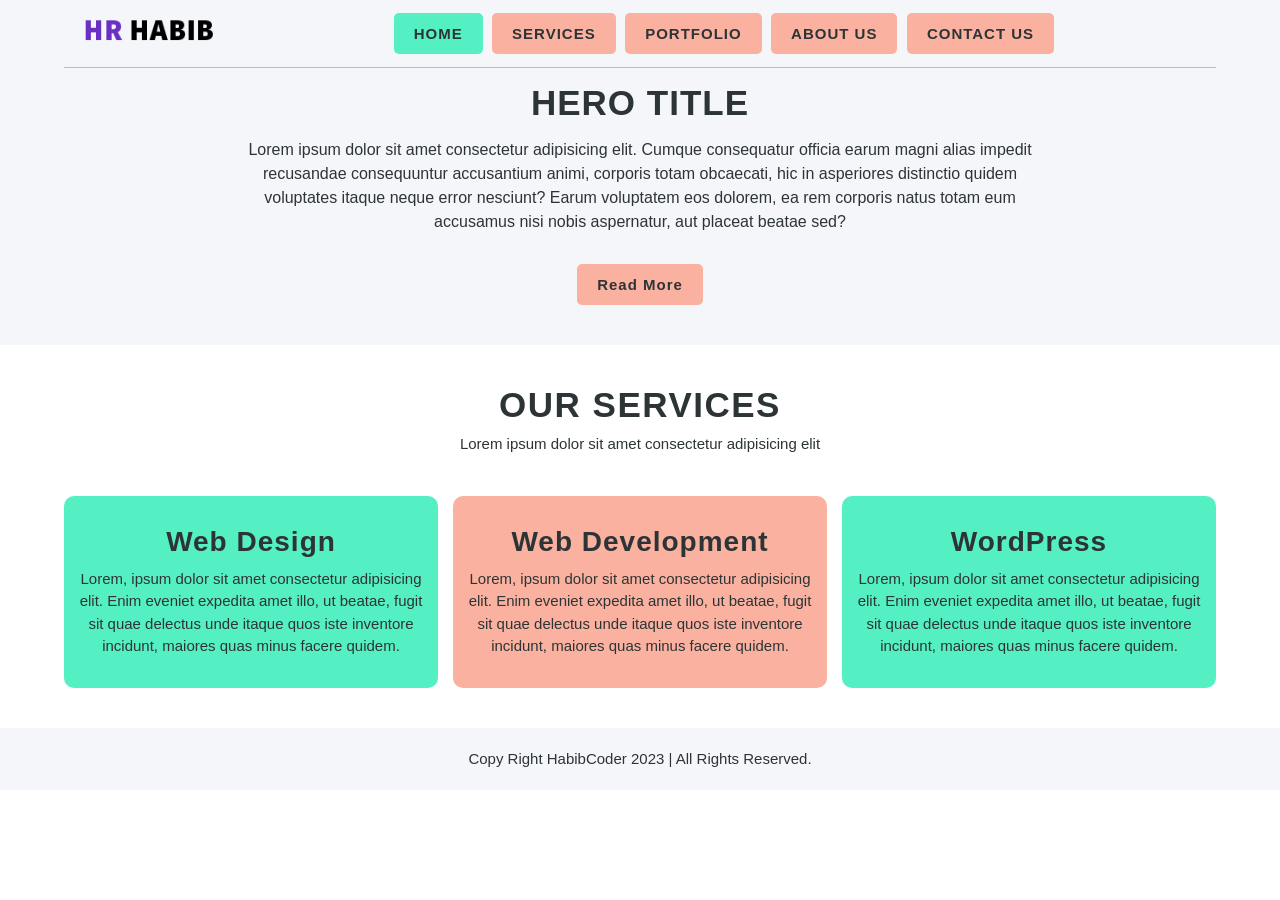
<file: index.html>
<!DOCTYPE html>
<html lang="en">
<head>
    <meta charset="UTF-8">
    <meta http-equiv="X-UA-Compatible" content="IE=edge">
    <meta name="viewport" content="width=device-width, initial-scale=1.0">
    <title>Sass Practice</title>
    <link rel="shortcut icon" href="assets/img/logo.png" type="image/x-icon">
    <link rel="stylesheet" href="assets/css/custom.min.css">
    <link rel="stylesheet" href="style.css">
</head>
<body>
    <!-- Header Area -->
    <header class="header-area">
        <div class="container">
            <!-- Menu Area -->
            <div class="menu-logo-area">
                <div class="logo-area">
                    <a href="index.html">
                        <img src="assets/img/logo.png" alt="logo image">
                    </a>
                </div>
                <div class="menu-area">
                    <nav>
                        <ul>
                            <li><a class="active" href="index.html">home</a></li>
                            <li><a href="#">Services</a></li>
                            <li><a href="#">Portfolio</a></li>
                            <li><a href="#">about us</a></li>
                            <li><a href="#">contact us</a></li>
                        </ul>
                    </nav>
                </div>
            </div>
            <!-- Hero Area -->
            <div class="hero-area">
                <div class="hero-title">
                    <h2>hero title</h2>
                </div>
                <div class="hero-description">
                    <p>Lorem ipsum dolor sit amet consectetur adipisicing elit. Cumque consequatur officia earum magni alias impedit recusandae consequuntur accusantium animi, corporis totam obcaecati, hic in asperiores distinctio quidem voluptates itaque neque error nesciunt? Earum voluptatem eos dolorem, ea rem corporis natus totam eum accusamus nisi nobis aspernatur, aut placeat beatae sed?</p>
                </div>
                <div class="hero-btn">
                    <a href="#">read more</a>
                </div>
            </div>
        </div>
    </header>
    <!-- Services Area -->
    <section class="service-area">
        <div class="container">
            <div class="service-title">
                <h2>our services</h2>
            </div>
            <div class="service-shortdescription">
                <p>Lorem ipsum dolor sit amet consectetur adipisicing elit</p>
            </div>
            <div class="service-details">
                <div class="single-service">
                    <h3 class="title">Web Design</h3>
                    <p class="service-description">
                        Lorem, ipsum dolor sit amet consectetur adipisicing elit. Enim eveniet expedita amet illo, ut beatae, fugit sit quae delectus unde itaque quos iste inventore incidunt, maiores quas minus facere quidem.
                    </p>
                </div>
                <div class="single-service">
                    <h3 class="title">Web Development</h3>
                    <p class="service-description">
                        Lorem, ipsum dolor sit amet consectetur adipisicing elit. Enim eveniet expedita amet illo, ut beatae, fugit sit quae delectus unde itaque quos iste inventore incidunt, maiores quas minus facere quidem.
                    </p>
                </div>
                <div class="single-service">
                    <h3 class="title">WordPress</h3>
                    <p class="service-description">
                        Lorem, ipsum dolor sit amet consectetur adipisicing elit. Enim eveniet expedita amet illo, ut beatae, fugit sit quae delectus unde itaque quos iste inventore incidunt, maiores quas minus facere quidem.
                    </p>
                </div>
            </div>
        </div>
    </section>
    <!-- Footer Area -->
    <footer class="footer-area">
        <div class="container">
            <p class="copy-right">
                copy right HabibCoder 2023 | all rights reserved.
            </p>
        </div>
    </footer>
</body>
</html>
</file>
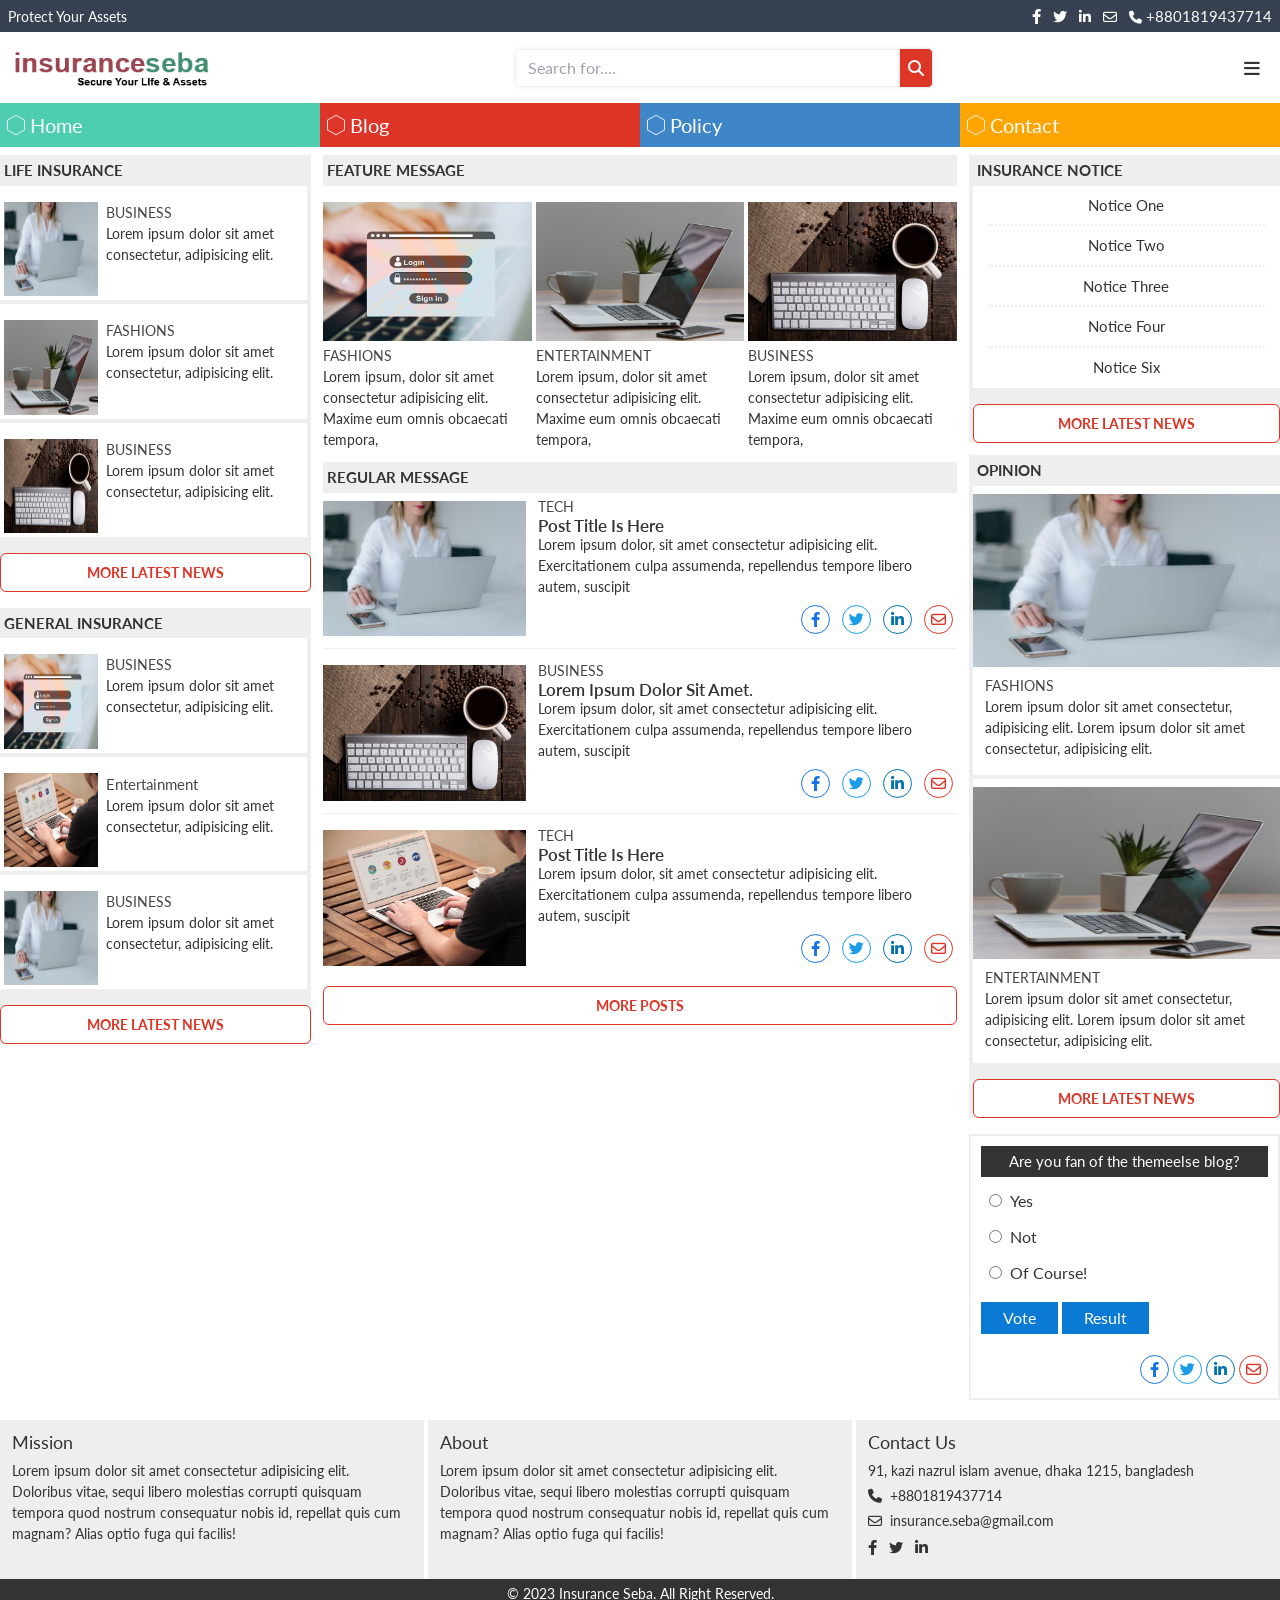
<file: SCSS with Tailwindcss Project/index.html>
<!DOCTYPE html>
<html lang="en">
<head>
    <!-- Meta Tags -->
    <meta charset="UTF-8">
    <meta http-equiv="X-UA-Compatible" content="IE=edge">
    <meta name="viewport" content="width=device-width, initial-scale=1.0">
    <!-- site title -->
    <title>Home | Insurance Seba</title>
    <!-- favicon icon -->
    <link rel="shortcut icon" href="assets/img/logo.png" type="image/x-icon">
    <!-- google font -->
    <link href="https://fonts.googleapis.com/css2?family=Lato:wght@300;400;700;900&display=swap" rel="stylesheet">
    <!-- all stylesheet -->
    <link rel="stylesheet" href="assets/css/all.min.css">
    <link rel="stylesheet" href="assets/css/fontawesome.min.css">
    <link rel="stylesheet" href="assets/css/tailwind.min.css">
    <link rel="stylesheet" href="assets/css/custom.min.css">
    <link rel="stylesheet" href="style.css">
</head>
<body>
    <!-- preloader -->
    <div class="preloader" style="background-image: url('assets/img/preloader.gif');"></div>
    <!-- ==========================
        Heder Area Start
    ============================-->
    <div class="header-area">
        <div class="container mx-auto">
            <!-- top header -->
            <div class="top-header bg-gray-700 text-white flex items-center justify-between px-2 py-1">
                <div class="header-notice">
                    <p class="text-white capitalize">Protect your assets</p>
                </div>
                <div class="header-social">
                    <ul class="social-icons">
                        <li><a href="http://facebook.com/habibcoder1" target="_blank" title="Facebook"><i class="fa-brands fa-facebook-f px-1"></i></a></li>
                        <li><a href="http://twitter.com/haibcoder" target="_blank" title="Twitter"><i class="fa-brands fa-twitter text-sm px-1"></i></a></li>
                        <li><a href="http://linkedin.com/in/habibcoder" target="_blank" title="LinkedIn"><i class="fa-brands fa-linkedin-in text-sm px-1"></i></a></li>
                        <li><a href="mailto:contact.habibcoder@gmail.com" target="_blank" title="Email"><i class="fa-regular fa-envelope text-sm px-1"></i></a></li>
                        <li><a href="#" target="_blank" title="Phone"><i class="fa-solid fa-phone text-[13px] px-1"></i>+8801819437714</a></li>
                    </ul>
                </div>
            </div>
            <!-- middle header -->
            <div class="header-middle flex items-center justify-between px-2 py-2">
                <div class="main-logo">
                    <a href="index.html"><img class="w-52" src="assets/img/logo.png" alt="logo"></a>
                </div>
                <div class="main-search hidden sm:block">
                    <form action="#">
                        <input class="w-52 sm:w-64 md:w-96 focus:outline-none" type="search" placeholder="Search for...." name="search" id="search">
                        <button class="transition-all hover:!bg-[#333]"><i class="fa-solid fa-magnifying-glass"></i></button>
                    </form>
                </div>
                <div class="site-menu-icon">
                    <i class="fa-solid fa-bars cursor-pointer p-3 rounded text-lg" title="Menu Open"></i>
                </div>
            </div>
            <!-- site menu -->
            <div class="site-menu bg-[#DD3627] w-52 sm:w-64 ml-auto h-full fixed right-0 top-0 p-1 sm:p-4 z-50 hidden">
                <div class="close-button mb-5">
                    <i class="fa-sharp fa-regular fa-circle-xmark text-white text-2xl cursor-pointer mt-1 ml-1 sm:mt-0 sm:ml-0" title="Close"></i>
                </div>
                <div class="site-menu-search sm:hidden px-[6px] py-2">
                    <form action="#">
                        <input class="w-36 focus:outline-none" type="search" placeholder="Search for...." name="search" id="search">
                        <button><i class="fa-solid fa-magnifying-glass"></i></button>
                    </form>
                </div>
                <ul class="menu">
                    <li class="block"><a class="active_menu text-white py-2 pl-4 font-bold block border-b-2 rounded-b-md text-lg hover:bg-[#333] hover:text-white" href="index.html">home</a></li>
                    <li class="block"><a class="text-white py-2 pl-4 font-bold block border-b-2 rounded-b-md text-lg hover:bg-[#333] hover:text-white" href="blog.html">blog</a></li>
                    <li class="block"><a class="text-white py-2 pl-4 font-bold block border-b-2 rounded-b-md text-lg hover:bg-[#333] hover:text-white" href="single-policy.html">policy</a></li>
                    <li class="block"><a class="text-white py-2 pl-4 font-bold block border-b-2 rounded-b-md text-lg hover:bg-[#333] hover:text-white" href="contact.html">contact</a></li>
                </ul>
                <div class="site-menu-author absolute bottom-1 left-1/2 -translate-x-1/2 w-full">
                    <p class="text-white text-center">Created by <a href="http://habibcoder.com" target="_blank" class="underline hover:opacity-90 transition-all">HabibCoder</a></p>
                </div>
            </div>
            <!-- main menu -->
            <div class="main-menu hidden sm:block">
                <ul class="menu flex justify-center items-center">
                    <li class="bg-[#4ECDB0] pr-6 pl-1 py-2 text-white text-left w-full">
                        <a class="text-xl flex justify-start items-center" href="index.html">
                            <img class="w-6 invert mr-[2px]" src="assets/img/hexagon.png" alt="hexagon image">home</a>
                    </li>
                    <li class="bg-[#DD3528] pr-6 pl-1 py-2 text-white text-left w-full">
                        <a class="text-xl flex justify-start items-center" href="blog.html"><img class="w-6 invert mr-[2px]" src="assets/img/hexagon.png" alt="hexagon image">blog</a>
                    </li>
                    <li class="bg-[#3F86C8] pr-6 pl-1 py-2 text-white text-left w-full">
                        <a class="text-xl flex justify-start items-center" href="single-policy.html"><img class="w-6 invert mr-[2px]" src="assets/img/hexagon.png" alt="hexagon image">policy</a>
                    </li>
                    <li class="bg-[#FEA501] pr-6 pl-1 py-2 text-white text-left w-full">
                        <a class="text-xl flex justify-start items-center" href="contact.html"><img class="w-6 invert mr-[2px]" src="assets/img/hexagon.png" alt="hexagon image">contact</a>
                    </li>
                </ul>
            </div>
        </div>
    </div>
    <!-- =========================
        Body Section
    ========================== -->
    <section class="body-section pt-2">
        <div class="container mx-auto grid grid-cols-1 sm:grid-cols-4 gap-3">
            <!-- left side -->
            <div class="body-left">
                <!-- one widget section -->
                <div class="left_section-one bg-[#EEEEEE]">
                    <div class="section-title">
                        <h5 class="text-[15px] uppercase bg-[#EEEEEE] pl-1 py-1">life insurance</h5>
                    </div>
                    <!-- widget one -->
                    <div class="widget-one grid grid-cols-3 gap-2 pt-4 p-1 mr-2 sm:mr-1 mb-1 bg-white">
                        <div class="widget-img">
                            <a href="#"><img class="mb-2 sm:mb-0 sm:aspect-square" src="assets/img/iseba-one.jpg" alt="widget photo"></a>
                        </div>
                        <div class="widget-content col-span-2">
                            <div class="widget-title mb-1 sm:mb-0">
                                <a href="#"><p class="uppercase opacity-90 transition-all hover:text-[#DD3627]">business</p></a>
                            </div>
                            <div class="widget-description mb-1">
                                <p class="text-[14px]">Lorem ipsum dolor sit amet consectetur, adipisicing elit.</p>
                            </div>
                        </div>
                    </div>
                    <!-- widget two -->
                    <div class="widget-two grid grid-cols-3 gap-2 pt-4 p-1 mr-2 sm:mr-1 mb-1 bg-white">
                        <div class="widget-img">
                            <a href="#"><img class="mb-2 sm:mb-0 sm:aspect-square" src="assets/img/iseba-two.jpg" alt="widget photo"></a>
                        </div>
                        <div class="widget-content col-span-2">
                            <div class="widget-title mb-1 sm:mb-0">
                                <a href="#"><p class="uppercase opacity-90 transition-all hover:text-[#DD3627]">fashions</p></a>
                            </div>
                            <div class="widget-description mb-1">
                                <p>Lorem ipsum dolor sit amet consectetur, adipisicing elit.</p>
                            </div>
                        </div>
                    </div>
                    <!-- widget three -->
                    <div class="widget-three grid grid-cols-3 gap-2 pt-4 p-1 mr-2 sm:mr-1 mb-1 bg-white">
                        <div class="widget-img">
                            <a href="#"><img class="mb-2 sm:mb-0 sm:aspect-square" src="assets/img/iseba-three.jpg" alt="widget photo"></a>
                        </div>
                        <div class="widget-content col-span-2">
                            <div class="widget-title mb-1 sm:mb-0">
                                <a href="#"><p class="uppercase opacity-90 transition-all hover:text-[#DD3627]">business</p></a>
                            </div>
                            <div class="widget-description mb-1">
                                <p>Lorem ipsum dolor sit amet consectetur, adipisicing elit.</p>
                            </div>
                        </div>
                    </div>
                    <!-- widget button -->
                    <div class="more-btn mt-4">
                        <a href="#" class="isebaButton">more latest news</a>
                    </div>
                </div>
                <!-- widget second section -->
                <div class="left_section-two bg-[#EEEEEE] mt-4">
                    <div class="section-title">
                        <h5 class="text-[15px] uppercase bg-[#EEEEEE] pl-1 py-1">general insurance</h5>
                    </div>
                    <!-- widget one -->
                    <div class="widget-one grid grid-cols-3 gap-2 pt-4 p-1 mr-2 sm:mr-1 mb-1 bg-white">
                        <div class="widget-img">
                            <a href="#"><img class="mb-2 sm:mb-0 sm:aspect-square" src="assets/img/iseba-four.jpg" alt="widget photo"></a>
                        </div>
                        <div class="widget-content col-span-2">
                            <div class="widget-title mb-1 sm:mb-0">
                                <a href="#"><p class="uppercase opacity-90 transition-all hover:text-[#DD3627]">business</p></a>
                            </div>
                            <div class="widget-description mb-1">
                                <p>Lorem ipsum dolor sit amet consectetur, adipisicing elit.</p>
                            </div>
                        </div>
                    </div>
                    <!-- widget two -->
                    <div class="widget-two grid grid-cols-3 gap-2 pt-4 p-1 mr-2 sm:mr-1 mb-1 bg-white">
                        <div class="widget-img">
                            <a href="#"><img class="mb-2 sm:mb-0 sm:aspect-square" src="assets/img/iseba-five.jpg" alt="widget photo"></a>
                        </div>
                        <div class="widget-content col-span-2">
                            <div class="widget-title mb-1 sm:mb-0">
                                <a href="#"><p class="uppercase opacity-90 transition-all hover:text-[#DD3627]">entertainment</a>
                            </div>
                            <div class="widget-description mb-1">
                                <p>Lorem ipsum dolor sit amet consectetur, adipisicing elit.</p>
                            </div>
                        </div>
                    </div>
                    <!-- widget three -->
                    <div class="widget-three grid grid-cols-3 gap-2 pt-4 p-1 mr-2 sm:mr-1 mb-1 bg-white">
                        <div class="widget-img">
                            <a href="#"><img class="mb-2 sm:mb-0 sm:aspect-square" src="assets/img/iseba-one.jpg" alt="widget photo"></a>
                        </div>
                        <div class="widget-content col-span-2">
                            <div class="widget-title mb-1 sm:mb-0">
                                <a href="#"><p class="uppercase opacity-90 transition-all hover:text-[#DD3627]">business</p></a>
                            </div>
                            <div class="widget-description mb-1">
                                <p>Lorem ipsum dolor sit amet consectetur, adipisicing elit.</p>
                            </div>
                        </div>
                    </div>
                    <!-- button -->
                    <div class="more-btn mt-4">
                        <a href="#" class="isebaButton">more latest news</a>
                    </div>
                </div>
            </div>
            <!-- main conent -->
            <div class="body-main_content col-span-2">
                <!-- feature section -->
                <div class="body-feature_messge">
                    <div class="section-title mb-2">
                        <h5 class="text-[15px] uppercase bg-[#EEEEEE] pl-1 py-1">feature message</h5>
                    </div>
                    <div class="section-details py-2 grid sm:grid-cols-3 gap-1">
                        <!-- feature one -->
                        <div class="feature-one">
                            <div class="feature-img">
                                <a href="#" class="block overflow-hidden"><img src="assets/img/iseba-four.jpg" class="transition-all duration-500" alt="feature post image"></a>
                            </div>
                            <div class="feature-title mt-1">
                                <a href="#"><p class="uppercase opacity-90 pt-1 sm:pt-0 transition-all hover:text-[#DD3627]">fashions</p></a>
                            </div>
                            <div class="feature-description">
                                <p>Lorem ipsum, dolor sit amet consectetur adipisicing elit. Maxime eum omnis obcaecati tempora, </p>
                            </div>
                        </div>
                        <!-- feature two -->
                        <div class="feature-two">
                            <div class="feature-img">
                                <a href="#" class="block overflow-hidden"><img src="assets/img/iseba-two.jpg" class="duration-500" alt="feature post image"></a>
                            </div>
                            <div class="feature-title mt-1">
                                <a href="#"><p class="uppercase opacity-90 pt-1 sm:pt-0 transition-all hover:text-[#DD3627]">entertainment</p></a>
                            </div>
                            <div class="feature-description">
                                <p>Lorem ipsum, dolor sit amet consectetur adipisicing elit. Maxime eum omnis obcaecati tempora, </p>
                            </div>
                        </div>
                        <!-- feature three -->
                        <div class="feature-three">
                            <div class="feature-img">
                                <a href="#" class="block overflow-hidden"><img src="assets/img/iseba-three.jpg" class="duration-500" alt="feature post image"></a>
                            </div>
                            <div class="feature-title mt-1">
                                <a href="#"><p class="uppercase opacity-90 pt-1 sm:pt-0 transition-all hover:text-[#DD3627]">business</p></a>
                            </div>
                            <div class="feature-description">
                                <p>Lorem ipsum, dolor sit amet consectetur adipisicing elit. Maxime eum omnis obcaecati tempora, </p>
                            </div>
                        </div>
                    </div>
                </div>
                <!-- blog post -->
                <div class="body-regular_message mt-2 sm:mt-1">
                    <div class="section-title mb-2">
                        <h5 class="text-[15px] uppercase bg-[#EEEEEE] pl-1 py-1">regular message</h5>
                    </div>
                    <div class="section-details">
                        <!-- first article -->
                        <article class="blog-post grid grid-cols-3 gap-3 pb-3">
                            <div class="post-thumbnail mb-2 sm:mb-0">
                                <a href="#" class="block overflow-hidden"><img class="sm:aspect-square md:aspect-auto aspect-auto duration-500" src="assets/img/iseba-one.jpg" alt="post image"></a>
                            </div>
                            <div class="post-details col-span-2">
                                <div class="post-category">
                                    <a href="#"><p class="uppercase opacity-90 pt-1 sm:pt-0">tech</p></a>
                                </div>
                                <div class="post-title">
                                    <a href="#"><h2 class="text-[17px] font-semibold transition-all hover:text-[#DD3627] sm:-my-1">post title is here</h2></a>
                                </div>
                                <div class="post-content mb-2 sm:mb-0">
                                    <p>Lorem ipsum dolor, sit amet consectetur adipisicing elit. Exercitationem culpa assumenda, repellendus tempore libero autem, suscipit</p>
                                </div>
                                <div class="post-social mt-2">
                                    <ul class="social-link text-end">
                                        <li><a class="facebook" href="http://facebook.com/habibcoder1" target="_blank" title="Facebook"><i class="fa-brands fa-facebook-f"></i></a></li>
                                        <li><a class="twitter" href="http://twitter.com/habibcoder" target="_blank" title="Twitter"><i class="fa-brands fa-twitter"></i></a></li>
                                        <li><a class="linkedin" href="http://linkedin.com/in/habibcoder" target="_blank" title="LinkedIn"><i class="fa-brands fa-linkedin-in"></i></a></li>
                                        <li><a class="email" href="mailto:contact.habibcoder@gmail.com" target="_blank" title="Email"><i class="fa-regular fa-envelope"></i></a></li>
                                    </ul>
                                </div>
                            </div>
                        </article>
                        <!-- second article -->
                        <article class="blog-post grid grid-cols-3 gap-3 pb-3 pt-4">
                            <div class="post-thumbnail mb-2 sm:mb-0">
                                <a href="#" class="block overflow-hidden"><img class="sm:aspect-square md:aspect-auto aspect-auto duration-500" src="assets/img/iseba-three.jpg" alt="post image"></a>
                            </div>
                            <div class="post-details col-span-2">
                                <div class="post-category">
                                    <a href="#"><p class="uppercase opacity-90 pt-1 sm:pt-0">business</p></a>
                                </div>
                                <div class="post-title">
                                    <a href="#"><h2 class="text-[17px] font-semibold transition-all hover:text-[#DD3627] sm:-my-1">Lorem ipsum dolor sit amet.</h2></a>
                                </div>
                                <div class="post-content mb-2 sm:mb-0">
                                    <p>Lorem ipsum dolor, sit amet consectetur adipisicing elit. Exercitationem culpa assumenda, repellendus tempore libero autem, suscipit</p>
                                </div>
                                <div class="post-social mt-2">
                                    <ul class="social-link text-end">
                                        <li><a class="facebook" href="http://facebook.com/habibcoder1" target="_blank" title="Facebook"><i class="fa-brands fa-facebook-f"></i></a></li>
                                        <li><a class="twitter" href="http://twitter.com/habibcoder" target="_blank" title="Twitter"><i class="fa-brands fa-twitter"></i></a></li>
                                        <li><a class="linkedin" href="http://linkedin.com/in/habibcoder" target="_blank" title="LinkedIn"><i class="fa-brands fa-linkedin-in"></i></a></li>
                                        <li><a class="email" href="mailto:contact.habibcoder@gmail.com" target="_blank" title="Email"><i class="fa-regular fa-envelope"></i></a></li>
                                    </ul>
                                </div>
                            </div>
                        </article>
                        <!-- third article -->
                        <article class="blog-post grid grid-cols-3 gap-3 pb-3 pt-4">
                            <div class="post-thumbnail mb-2 sm:mb-0">
                                <a href="#" class="block overflow-hidden"><img class="sm:aspect-square md:aspect-auto aspect-auto duration-500" src="assets/img/iseba-five.jpg" alt="post image"></a>
                            </div>
                            <div class="post-details col-span-2">
                                <div class="post-category">
                                    <a href="#"><p class="uppercase opacity-90 pt-1 sm:pt-0">tech</p></a>
                                </div>
                                <div class="post-title">
                                    <a href="#"><h2 class="text-[17px] font-semibold transition-all hover:text-[#DD3627] sm:-my-1">post title is here</h2></a>
                                </div>
                                <div class="post-content mb-2 sm:mb-0">
                                    <p>Lorem ipsum dolor, sit amet consectetur adipisicing elit. Exercitationem culpa assumenda, repellendus tempore libero autem, suscipit</p>
                                </div>
                                <div class="post-social mt-2">
                                    <ul class="social-link text-end">
                                        <li><a class="facebook" href="http://facebook.com/habibcoder1" target="_blank" title="Facebook"><i class="fa-brands fa-facebook-f"></i></a></li>
                                        <li><a class="twitter" href="http://twitter.com/habibcoder" target="_blank" title="Twitter"><i class="fa-brands fa-twitter"></i></a></li>
                                        <li><a class="linkedin" href="http://linkedin.com/in/habibcoder" target="_blank" title="LinkedIn"><i class="fa-brands fa-linkedin-in"></i></a></li>
                                        <li><a class="email" href="mailto:contact.habibcoder@gmail.com" target="_blank" title="Email"><i class="fa-regular fa-envelope"></i></a></li>
                                    </ul>
                                </div>
                            </div>
                        </article>
                        <div class="morepost-button mt-2">
                            <a href="#" class="isebaButton">more posts</a>
                        </div>
                    </div>
                </div>
            </div>
            <div class="body-right">
                <!-- widget one section -->
                <div class="right_section-one bg-[#EEEEEE] pl-1 mt-2 sm:mt-0">
                    <div class="section-title">
                        <h5 class="text-[15px] uppercase bg-[#EEEEEE] pl-1 py-1">insurance notice</h5>
                    </div>
                    <!-- widget one -->
                    <div class="notice-details bg-white">
                        <ul class="w-[90%] mx-auto">
                            <li class="block text-center"><a class="block transition-all py-2 hover:text-[#DD3627]" href="#">notice one</a></li>
                            <li class="block text-center"><a class="block transition-all py-2 hover:text-[#DD3627]" href="#">notice two</a></li>
                            <li class="block text-center"><a class="block transition-all py-2 hover:text-[#DD3627]" href="#">notice three</a></li>
                            <li class="block text-center"><a class="block transition-all py-2 hover:text-[#DD3627]" href="#">notice four</a></li>
                            <li class="block text-center"><a class="block transition-all py-2 hover:text-[#DD3627] !border-transparent" href="#">notice six</a></li>
                        </ul>
                    </div>
                    <!-- widget button -->
                    <div class="more-btn mt-4">
                        <a href="#" class="isebaButton">more latest news</a>
                    </div>
                </div>
                <!-- second widget section -->
                <div class="right_section-two bg-[#EEEEEE] pl-1 mt-4 sm:mt-3">
                    <div class="section-title">
                        <h5 class="text-[15px] uppercase bg-[#EEEEEE] pl-1 py-1">opinion</h5>
                    </div>
                    <!-- widget one -->
                    <div class="widget-one pt-2 bg-white">
                        <div class="widget-img mb-2">
                            <a href="#" class="block overflow-hidden"><img class="aspect-video duration-500" src="assets/img/iseba-one.jpg" alt="widget photo"></a>
                        </div>
                        <div class="widget-content pl-3 col-span-2">
                            <div class="widget-title mb-1 sm:mb-0">
                                <a href="#"><p class="uppercase opacity-90 transition-all hover:text-[#DD3627]">fashions</p></a>
                            </div>
                            <div class="widget-description mb-1 pb-4">
                                <p class="text-[14px]">Lorem ipsum dolor sit amet consectetur, adipisicing elit. Lorem ipsum dolor sit amet consectetur, adipisicing elit.</p>
                            </div>
                        </div>
                    </div>
                    <!-- widget two -->
                    <div class="widget-two pt-2 mb-1 bg-white">
                        <div class="widget-img mb-2">
                            <a href="#" class="block overflow-hidden"><img class="aspect-video duration-500" src="assets/img/iseba-two.jpg" alt="widget photo"></a>
                        </div>
                        <div class="widget-content pl-3 col-span-2">
                            <div class="widget-title mb-1 sm:mb-0">
                                <a href="#"><p class="uppercase opacity-90 transition-all hover:text-[#DD3627]">entertainment</p></a>
                            </div>
                            <div class="widget-description mb-1 pb-3">
                                <p>Lorem ipsum dolor sit amet consectetur, adipisicing elit. Lorem ipsum dolor sit amet consectetur, adipisicing elit.</p>
                            </div>
                        </div>
                    </div>
                    <!-- widget button -->
                    <div class="more-btn mt-4">
                        <a href="#" class="isebaButton">more latest news</a>
                    </div>
                </div>
                <!-- third widget section -->
                <div class="right_section-three p-1 mt-4">
                    <div class="section-title">
                        <h6 class="bg-[#333] text-[15px] font-normal text-center text-white py-1">Are you fan of the themeelse blog?</h6>
                    </div>
                    <div class="wdget-form">
                        <form action="#">
                            <div class="yes mt-3 ml-2">
                                <input type="radio" name="themeelse-support" id="yes">
                                <label class="pl-1" for="yes">Yes</label>
                            </div>
                            <div class="not my-3 ml-2">
                                <input type="radio" name="themeelse-support" id="not">
                                <label class="pl-1" for="not">Not</label>
                            </div>
                            <div class="of-course mb-3 ml-2">
                                <input type="radio" name="themeelse-support" id="of-course">
                                <label class="pl-1" for="of-course">Of Course!</label>
                            </div>
                            <button class="vote hover:!bg-[#DD3627]">Vote</button>
                            <button class="result ml-2 hover:!bg-[#DD3627]">Result</button>
                        </form>
                    </div>
                    <ul class="social-link text-end mb-1 mt-4">
                        <li><a class="facebook" href="http://facebook.com/habibcoder1" target="_blank" title="Facebook"><i class="fa-brands fa-facebook-f"></i></a></li>
                        <li><a class="twitter" href="http://twitter.com/habibcoder" target="_blank" title="Twitter"><i class="fa-brands fa-twitter"></i></a></li>
                        <li><a class="linkedin" href="http://linkedin.com/in/habibcoder" target="_blank" title="LinkedIn"><i class="fa-brands fa-linkedin-in"></i></a></li>
                        <li><a class="email" href="mailto:contact.habibcoder@gmail.com" target="_blank" title="Email"><i class="fa-regular fa-envelope"></i></a></li>
                    </ul>
                </div>
            </div>
        </div>
    </section>
    <!-- =========================
        Footer Area
    ========================== -->
    <footer class="footer-area mt-5">
        <div class="container mx-auto grid grid-cols-1 sm:grid-cols-3 gap-1">
            <div class="footer-one bg-[#EEEEEE] px-3 pt-2 pb-5">
                <div class="footer-title">
                    <h4 class="capitalize text-lg mb-1 font-normal">mission</h4>
                </div>
                <div class="footer-description">
                    <p>Lorem ipsum dolor sit amet consectetur adipisicing elit. Doloribus vitae, sequi libero molestias corrupti quisquam tempora quod nostrum consequatur nobis id, repellat quis cum magnam? Alias optio fuga qui facilis!</p>
                </div>
            </div>
            <div class="footer-two bg-[#EEEEEE] px-3 pt-2 pb-5">
                <div class="footer-title">
                    <h4 class="capitalize text-lg mb-1 font-normal">about</h4>
                </div>
                <div class="footer-description">
                    <p>Lorem ipsum dolor sit amet consectetur adipisicing elit. Doloribus vitae, sequi libero molestias corrupti quisquam tempora quod nostrum consequatur nobis id, repellat quis cum magnam? Alias optio fuga qui facilis!</p>
                </div>
            </div>
            <div class="footer-three bg-[#EEEEEE] px-3 pt-2 pb-5">
                <div class="footer-title">
                    <h4 class="capitalize text-lg mb-1 font-normal">contact us</h4>
                </div>
                <div class="footer-address">
                    <p class="mb-1">91, kazi nazrul islam avenue, dhaka 1215, bangladesh</p>
                    <p class="mb-1"><i class="fa-solid fa-phone mr-1"></i> +8801819437714</p>
                    <p class="mb-1"><i class="fa-regular fa-envelope mr-1"></i> insurance.seba@gmail.com</p>
                    <ul class="footer-social-link">
                        <li class="mr-1"><a href="http://facebook.com/habibcoder1"><i class="fa-brands fa-facebook-f"></i></a></li>
                        <li class="mr-1"><a href="http://twitter.com/habibcoder"><i class="fa-brands fa-twitter text-sm px-1"></i></a></li>
                        <li><a href="http://linkedin.com/in/habibcoder"><i class="fa-brands fa-linkedin-in"></i></a></li>
                    </ul>
                </div>
            </div>
        </div>
        <div class="container mx-auto bg-[#333]">
            <div class="copyright-section">
                <p class="text-white text-center p-1">&copy; 2023 Insurance Seba. All Right Reserved.</p>
            </div>
        </div>
    </footer>

    <!-- all scripts -->
    <script src="assets/js/jquery-3.7.0.min.js"></script>
    <script src="assets/js/custom.js"></script>
    <script>
        // preloader //
        let loader = document.querySelector('.preloader');
        window.addEventListener('load', function(){
            loader.style.display = 'none';
        });
    </script>
</body>
</html>
</file>
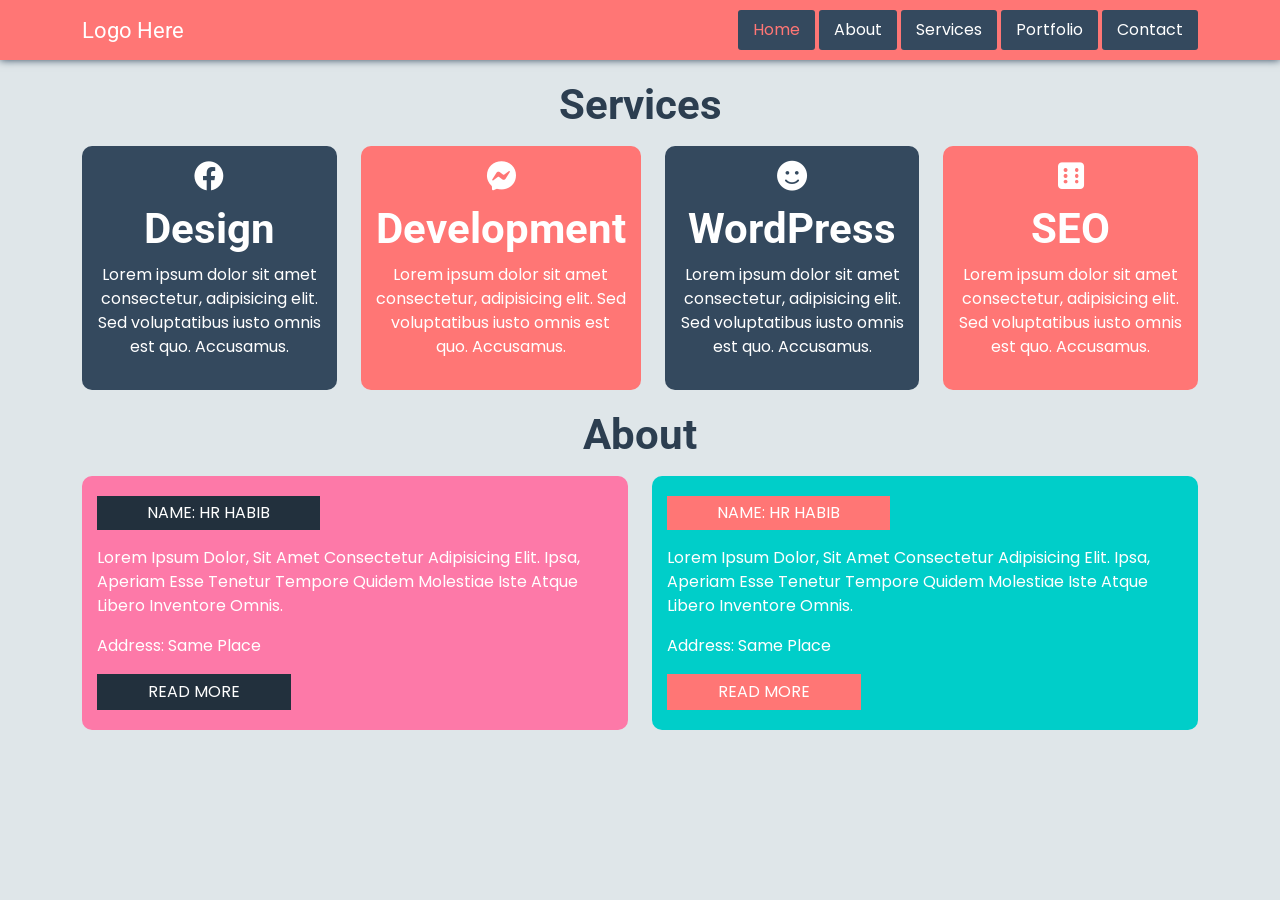
<file: scss/index.html>
<!DOCTYPE html>
<html lang="en">
<head>
    <!-- Meta Tags -->
    <meta charset="UTF-8">
    <meta http-equiv="X-UA-Compatible" content="IE=edge">
    <meta name="viewport" content="width=device-width, initial-scale=1.0">
    <meta name="keyword" content="sass, SASS, sass practice">
    <meta name="description" content="SASS Practice">
    <meta name="author" content="HabibCoder">
    <!-- Site Title -->
    <title>SCSS Practice</title>
    <!-- Favicon Icon -->
    <link rel="shortcut icon" href="assests/img/favicon.png">
    <!-- Google Fonts -->
    <link href="https://fonts.googleapis.com/css2?family=Poppins:ital,wght@0,300;0,500;1,300&family=Roboto:wght@700&display=swap" rel="stylesheet">
    <!-- CSS Files -->
    <link rel="stylesheet" href="assests/css/all.min.css">
    <link rel="stylesheet" href="assests/css/fontawesome-6.2.1.min.css">
    <link rel="stylesheet" href="assests/css/bootstrap-5.2.3.min.css">
    <link rel="stylesheet" href="style.css">
    <link rel="stylesheet" href="assests/css/custom.min.css">
</head>
<body>
    <!-- =================== 
        Header Area 
    ==================== -->
    <header class="header-area">
        <div class="container">
            <div class="menu-area">
                <div class="row">
                    <div class="col-3 logo-area">
                        <a href="index.html">logo here</a>
                    </div>
                    <div class="col-9 main-menu">
                        <nav>
                            <ul>
                                <li><a class="active" href="index.html">home</a></li>
                                <li><a href="#">about</a></li>
                                <li><a href="#">services</a></li>
                                <li><a href="#">portfolio</a></li>
                                <li><a href="#">contact</a></li>
                            </ul>
                        </nav>
                    </div>
                </div>
            </div>
        </div>
    </header>

    <!-- =================== 
         Service Area 
    ==================== -->
    <section class="services-area">
        <div class="container">
            <div class="service-title">
                <h2 class="mb-3">Services</h2>
            </div>
            <div class="row">
                <div class="col">
                    <div class="single-service">
                        <i class="fa-brands fa-facebook"></i>
                        <h2>design</h2>
                        <p>Lorem ipsum dolor sit amet consectetur, adipisicing elit. Sed voluptatibus iusto omnis est quo. Accusamus.</p>
                    </div>
                </div>
                <div class="col">
                    <div class="single-service">
                        <i class="fa-brands fa-facebook-messenger"></i>
                        <h2>development</h2>
                        <p>Lorem ipsum dolor sit amet consectetur, adipisicing elit. Sed voluptatibus iusto omnis est quo. Accusamus.</p>
                    </div>
                </div>
                <div class="col">
                    <div class="single-service">
                        <i class="fa-solid fa-face-smile"></i>
                        <h2>WordPress</h2>
                        <p>Lorem ipsum dolor sit amet consectetur, adipisicing elit. Sed voluptatibus iusto omnis est quo. Accusamus.</p>
                    </div>
                </div>
                <div class="col">
                    <div class="single-service">
                        <i class="fa-solid fa-dice-six"></i>
                        <h2 class="text-uppercase">seo</h2>
                        <p>Lorem ipsum dolor sit amet consectetur, adipisicing elit. Sed voluptatibus iusto omnis est quo. Accusamus.</p>
                    </div>
                </div>
            </div>
        </div>
    </section>

    <!-- =================== 
        About Area 
    ==================== -->
    <section class="about-area">
        <div class="container">
            <div class="about-title">
                <h2 class="mb-3">about</h2>
            </div>
            <div class="row">
                <div class="col">
                    <div class="about-content about-one">
                        <p>name: HR Habib</p>
                        <p>Lorem ipsum dolor, sit amet consectetur adipisicing elit. Ipsa, aperiam esse tenetur tempore quidem molestiae iste atque libero inventore omnis.</p>
                        <address>address: Same Place</address>
                        <div class="btn">read more</div>
                    </div>    
                </div>
                <div class="col">
                    <div class="about-content about-two">
                        <p>name: HR Habib</p>
                        <p>Lorem ipsum dolor, sit amet consectetur adipisicing elit. Ipsa, aperiam esse tenetur tempore quidem molestiae iste atque libero inventore omnis.</p>
                        <address>address: Same Place</address>
                        <div class="btn">read more</div>
                    </div>
                </div>
            </div>
        </div>
    </section>
    

    <!-- JavaScript Files -->
    <script src="assests/js/jquery-3.6.0.min.js"></script>
    <script src="assests/js/fontawesome.min.js"></script>
    <script src="assests/js/bootstrap.bundle.min.js"></script>
    <script src="assests/js/custom.js"></script>
    <script type="text/javascript">

    </script>
</body>
</html>
</file>
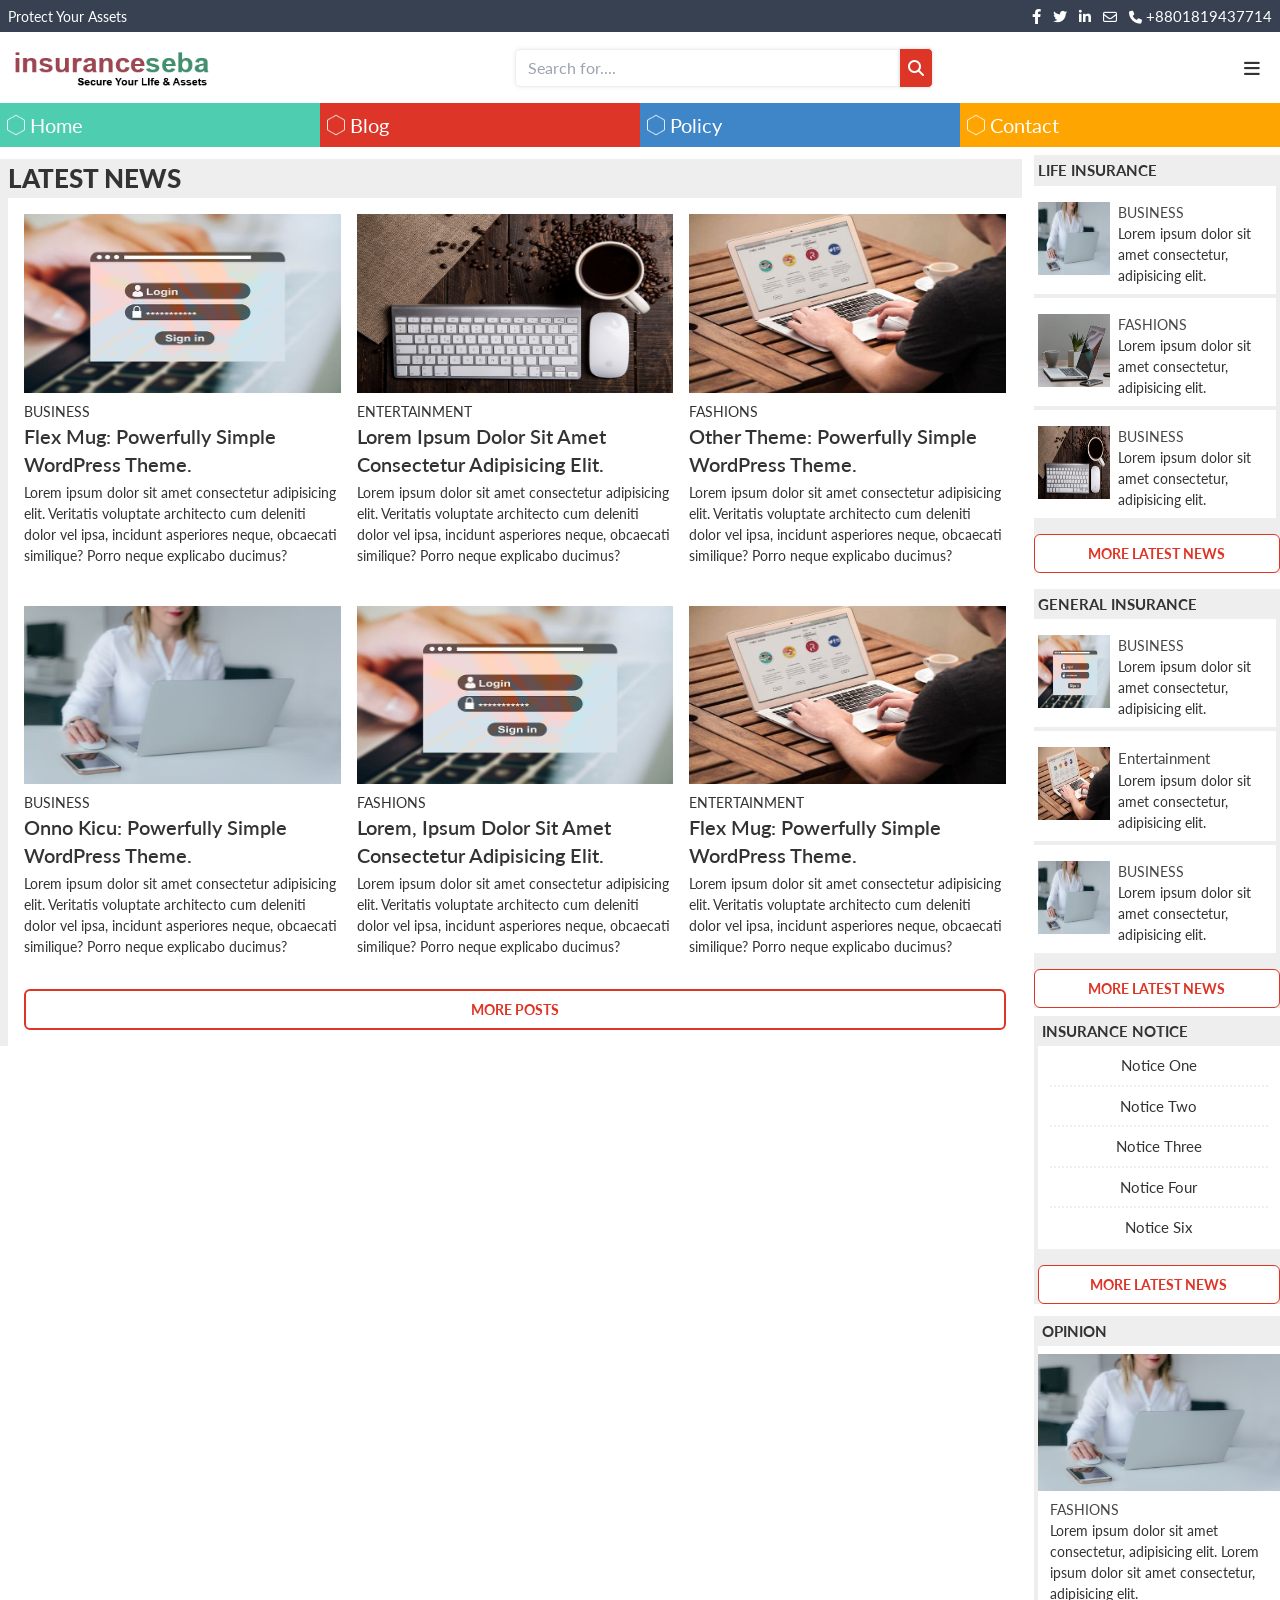
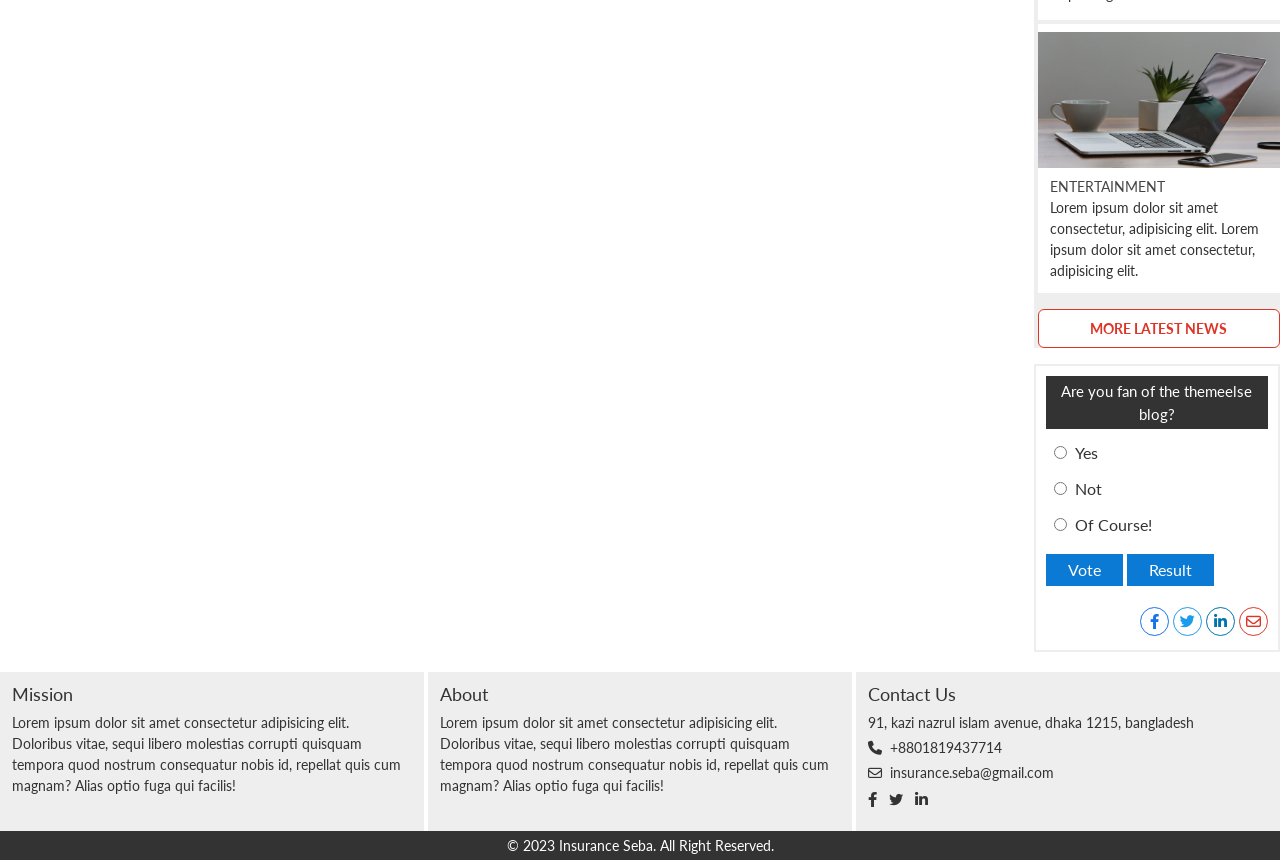
<file: SCSS with Tailwindcss Project/blog.html>
<!DOCTYPE html>
<html lang="en">
<head>
    <!-- Meta Tags -->
    <meta charset="UTF-8">
    <meta http-equiv="X-UA-Compatible" content="IE=edge">
    <meta name="viewport" content="width=device-width, initial-scale=1.0">
    <!-- site title -->
    <title>Blog | Insurance Seba</title>
    <!-- favicon icon -->
    <link rel="shortcut icon" href="assets/img/logo.png" type="image/x-icon">
    <!-- google font -->
    <link href="https://fonts.googleapis.com/css2?family=Lato:wght@300;400;700;900&display=swap" rel="stylesheet">
    <!-- all stylesheet -->
    <link rel="stylesheet" href="assets/css/all.min.css">
    <link rel="stylesheet" href="assets/css/fontawesome.min.css">
    <link rel="stylesheet" href="assets/css/tailwind.min.css">
    <link rel="stylesheet" href="assets/css/custom.min.css">
    <link rel="stylesheet" href="style.css">
</head>
<body>
    <!-- preloader -->
    <div class="preloader" style="background-image: url('assets/img/preloader.gif');"></div>
    <!-- ==========================
        Heder Area Start
    ============================-->
    <div class="header-area">
        <div class="container mx-auto">
            <!-- top header -->
            <div class="top-header bg-gray-700 text-white flex items-center justify-between px-2 py-1">
                <div class="header-notice">
                    <p class="text-white capitalize">Protect your assets</p>
                </div>
                <div class="header-social">
                    <ul class="social-icons">
                        <li><a href="http://facebook.com/habibcoder1" target="_blank" title="Facebook"><i class="fa-brands fa-facebook-f px-1"></i></a></li>
                        <li><a href="http://twitter.com/haibcoder" target="_blank" title="Twitter"><i class="fa-brands fa-twitter text-sm px-1"></i></a></li>
                        <li><a href="http://linkedin.com/in/habibcoder" target="_blank" title="LinkedIn"><i class="fa-brands fa-linkedin-in text-sm px-1"></i></a></li>
                        <li><a href="mailto:contact.habibcoder@gmail.com" target="_blank" title="Email"><i class="fa-regular fa-envelope text-sm px-1"></i></a></li>
                        <li><a href="#" target="_blank" title="Phone"><i class="fa-solid fa-phone text-[13px] px-1"></i>+8801819437714</a></li>
                    </ul>
                </div>
            </div>
            <!-- middle header -->
            <div class="header-middle flex items-center justify-between px-2 py-2">
                <div class="main-logo">
                    <a href="index.html"><img class="w-52" src="assets/img/logo.png" alt="logo"></a>
                </div>
                <div class="main-search hidden sm:block">
                    <form action="#">
                        <input class="w-52 sm:w-64 md:w-96 focus:outline-none" type="search" placeholder="Search for...." name="search" id="search">
                        <button class="transition-all hover:!bg-[#333]"><i class="fa-solid fa-magnifying-glass"></i></button>
                    </form>
                </div>
                <div class="site-menu-icon">
                    <i class="fa-solid fa-bars cursor-pointer p-3 rounded text-lg" title="Menu Open"></i>
                </div>
            </div>
            <!-- site menu -->
            <div class="site-menu bg-[#DD3627] w-52 sm:w-64 ml-auto h-full fixed right-0 top-0 p-1 sm:p-4 z-50 hidden">
                <div class="close-button mb-5">
                    <i class="fa-sharp fa-regular fa-circle-xmark text-white text-2xl cursor-pointer mt-1 ml-1 sm:mt-0 sm:ml-0" title="Close"></i>
                </div>
                <div class="site-menu-search sm:hidden px-[6px] py-2">
                    <form action="#">
                        <input class="w-36 focus:outline-none" type="search" placeholder="Search for...." name="search" id="search">
                        <button><i class="fa-solid fa-magnifying-glass"></i></button>
                    </form>
                </div>
                <ul class="menu">
                    <li class="block"><a class="text-white py-2 pl-4 font-bold block border-b-2 rounded-b-md text-lg hover:bg-[#333] hover:text-white" href="index.html">home</a></li>
                    <li class="block"><a class="active_menu text-white py-2 pl-4 font-bold block border-b-2 rounded-b-md text-lg hover:bg-[#333] hover:text-white" href="blog.html">blog</a></li>
                    <li class="block"><a class="text-white py-2 pl-4 font-bold block border-b-2 rounded-b-md text-lg hover:bg-[#333] hover:text-white" href="single-policy.html">policy</a></li>
                    <li class="block"><a class="text-white py-2 pl-4 font-bold block border-b-2 rounded-b-md text-lg hover:bg-[#333] hover:text-white" href="contact.html">contact</a></li>
                </ul>
                <div class="site-menu-author absolute bottom-1 left-1/2 -translate-x-1/2 w-full">
                    <p class="text-white text-center">Created by <a href="http://habibcoder.com" target="_blank" class="underline hover:opacity-90 transition-all">HabibCoder</a></p>
                </div>
            </div>
            <!-- main menu -->
            <div class="main-menu hidden sm:block">
                <ul class="menu flex justify-center items-center">
                    <li class="bg-[#4ECDB0] pr-6 pl-1 py-2 text-white text-left w-full">
                        <a class="text-xl flex justify-start items-center" href="index.html">
                            <img class="w-6 invert mr-[2px]" src="assets/img/hexagon.png" alt="hexagon image">home</a>
                    </li>
                    <li class="bg-[#DD3528] pr-6 pl-1 py-2 text-white text-left w-full">
                        <a class="text-xl flex justify-start items-center" href="blog.html"><img class="w-6 invert mr-[2px]" src="assets/img/hexagon.png" alt="hexagon image">blog</a>
                    </li>
                    <li class="bg-[#3F86C8] pr-6 pl-1 py-2 text-white text-left w-full">
                        <a class="text-xl flex justify-start items-center" href="single-policy.html"><img class="w-6 invert mr-[2px]" src="assets/img/hexagon.png" alt="hexagon image">policy</a>
                    </li>
                    <li class="bg-[#FEA501] pr-6 pl-1 py-2 text-white text-left w-full">
                        <a class="text-xl flex justify-start items-center" href="contact.html"><img class="w-6 invert mr-[2px]" src="assets/img/hexagon.png" alt="hexagon image">contact</a>
                    </li>
                </ul>
            </div>
        </div>
    </div>
    <!-- =========================
        Body Section
    ========================== -->
    <section class="body-section blog-page pt-2">
        <div class="container mx-auto grid grid-cols-1 md:grid-cols-4 lg:grid-cols-5 gap-3">
            <!-- main conent -->
            <div class="body-main_content col-span-3 lg:col-span-4">
                <!-- blog hero section -->
                <div class="blog-hero mt-1">
                    <h2 class="title uppercase bg-[#EEEEEE] pl-2 text-[26px]">latest news</h2>
                </div>
                <!-- blog details -->
                <div class="blog-details border-l-8 border-[#EEEEEE] p-4">
                    <!-- blog post -->
                    <div class="blog-row grid sm:grid-cols-3 sm:gap-4">
                        <!-- single blog -->
                        <article class="mb-6">
                            <div class="post-thumb">
                                <a href="#" class="block overflow-hidden"><img class="aspect-video transition-all duration-700" src="assets/img/iseba-four.jpg" alt="post thumbnail"></a>
                            </div>
                            <div class="category mt-2">
                                <a href="#"><p class="uppercase">business</p></a>
                            </div>
                            <div class="title mb-1">
                                <a href="single.html"><h2 class="font-semibold text-xl leading-7 transition-all hover:text-[#DD3627]">Flex mug: powerfully simple WordPress theme.</h2></a>
                            </div>
                            <div class="description">
                                <p>Lorem ipsum dolor sit amet consectetur adipisicing elit. Veritatis voluptate architecto cum deleniti dolor vel ipsa, incidunt asperiores neque, obcaecati similique? Porro neque explicabo ducimus?</p>
                            </div>
                        </article>
                         <!-- single blog -->
                        <article class="mb-6">
                            <div class="post-thumb">
                                <a href="#" class="block overflow-hidden"><img class="aspect-video transition-all duration-700" src="assets/img/iseba-three.jpg" alt="post thumbnail"></a>
                            </div>
                            <div class="category mt-2">
                                <a href="#"><p class="uppercase">entertainment</p></a>
                            </div>
                            <div class="title mb-1">
                                <a href="single.html"><h2 class="font-semibold text-xl leading-7 transition-all hover:text-[#DD3627]">Lorem ipsum dolor sit amet consectetur adipisicing elit.</h2></a>
                            </div>
                            <div class="description">
                                <p>Lorem ipsum dolor sit amet consectetur adipisicing elit. Veritatis voluptate architecto cum deleniti dolor vel ipsa, incidunt asperiores neque, obcaecati similique? Porro neque explicabo ducimus?</p>
                            </div>
                        </article>
                         <!-- single blog -->
                        <article class="mb-6">
                            <div class="post-thumb">
                                <a href="#" class="block overflow-hidden"><img class="aspect-video transition-all duration-700" src="assets/img/iseba-five.jpg" alt="post thumbnail"></a>
                            </div>
                            <div class="category mt-2">
                                <a href="#"><p class="uppercase">fashions</p></a>
                            </div>
                            <div class="title mb-1">
                                <a href="single.html"><h2 class="font-semibold text-xl leading-7 transition-all hover:text-[#DD3627]">Other theme: powerfully simple WordPress theme.</h2></a>
                            </div>
                            <div class="description">
                                <p>Lorem ipsum dolor sit amet consectetur adipisicing elit. Veritatis voluptate architecto cum deleniti dolor vel ipsa, incidunt asperiores neque, obcaecati similique? Porro neque explicabo ducimus?</p>
                            </div>
                        </article>
                         <!-- single blog -->
                        <article class="mb-6">
                            <div class="post-thumb">
                                <a href="#" class="block overflow-hidden"><img class="aspect-video transition-all duration-700" src="assets/img/iseba-one.jpg" alt="post thumbnail"></a>
                            </div>
                            <div class="category mt-2">
                                <a href="#"><p class="uppercase">business</p></a>
                            </div>
                            <div class="title mb-1">
                                <a href="single.html"><h2 class="font-semibold text-xl leading-7 transition-all hover:text-[#DD3627]">Onno kicu: powerfully simple WordPress theme.</h2></a>
                            </div>
                            <div class="description">
                                <p>Lorem ipsum dolor sit amet consectetur adipisicing elit. Veritatis voluptate architecto cum deleniti dolor vel ipsa, incidunt asperiores neque, obcaecati similique? Porro neque explicabo ducimus?</p>
                            </div>
                        </article>
                         <!-- single blog -->
                        <article class="mb-6">
                            <div class="post-thumb">
                                <a href="#" class="block overflow-hidden"><img class="aspect-video transition-all duration-700" src="assets/img/iseba-four.jpg" alt="post thumbnail"></a>
                            </div>
                            <div class="category mt-2">
                                <a href="#"><p class="uppercase">fashions</p></a>
                            </div>
                            <div class="title mb-1">
                                <a href="single.html"><h2 class="font-semibold text-xl leading-7 transition-all hover:text-[#DD3627]">Lorem, ipsum dolor sit amet consectetur adipisicing elit.</h2></a>
                            </div>
                            <div class="description">
                                <p>Lorem ipsum dolor sit amet consectetur adipisicing elit. Veritatis voluptate architecto cum deleniti dolor vel ipsa, incidunt asperiores neque, obcaecati similique? Porro neque explicabo ducimus?</p>
                            </div>
                        </article>
                         <!-- single blog -->
                        <article class="mb-6">
                            <div class="post-thumb">
                                <a href="#" class="block overflow-hidden"><img class="aspect-video transition-all duration-700" src="assets/img/iseba-five.jpg" alt="post thumbnail"></a>
                            </div>
                            <div class="category mt-2">
                                <a href="#"><p class="uppercase">entertainment</p></a>
                            </div>
                            <div class="title mb-1">
                                <a href="single.html"><h2 class="font-semibold text-xl leading-7 transition-all hover:text-[#DD3627]">Flex mug: powerfully simple WordPress theme.</h2></a>
                            </div>
                            <div class="description">
                                <p>Lorem ipsum dolor sit amet consectetur adipisicing elit. Veritatis voluptate architecto cum deleniti dolor vel ipsa, incidunt asperiores neque, obcaecati similique? Porro neque explicabo ducimus?</p>
                            </div>
                        </article>
                    </div>
                    <!-- more post button -->
                    <div class="more-post_button mt-2">
                        <a href="#" class="isebaButton !border-2">more posts</a>
                    </div>
                </div>
            </div>
            <!-- right widgets -->
            <div class="body-right">
                <!-- one widget section -->
                <div class="left_section-one bg-[#EEEEEE]">
                    <div class="section-title">
                        <h5 class="text-[15px] uppercase bg-[#EEEEEE] pl-1 py-1">life insurance</h5>
                    </div>
                    <!-- widget one -->
                    <div class="widget-one grid grid-cols-3 gap-2 pt-4 p-1 mr-2 sm:mr-1 mb-1 bg-white">
                        <div class="widget-img">
                            <a href="#"><img class="mb-2 md:mb-0 md:aspect-square" src="assets/img/iseba-one.jpg" alt="widget photo"></a>
                        </div>
                        <div class="widget-content col-span-2">
                            <div class="widget-title mb-1 sm:mb-0">
                                <a href="#"><p class="uppercase opacity-90 transition-all hover:text-[#DD3627]">business</p></a>
                            </div>
                            <div class="widget-description mb-1">
                                <p class="text-[14px]">Lorem ipsum dolor sit amet consectetur, adipisicing elit.</p>
                            </div>
                        </div>
                    </div>
                    <!-- widget two -->
                    <div class="widget-two grid grid-cols-3 gap-2 pt-4 p-1 mr-2 sm:mr-1 mb-1 bg-white">
                        <div class="widget-img">
                            <a href="#"><img class="mb-2 md:mb-0 md:aspect-square" src="assets/img/iseba-two.jpg" alt="widget photo"></a>
                        </div>
                        <div class="widget-content col-span-2">
                            <div class="widget-title mb-1 sm:mb-0">
                                <a href="#"><p class="uppercase opacity-90 transition-all hover:text-[#DD3627]">fashions</p></a>
                            </div>
                            <div class="widget-description mb-1">
                                <p>Lorem ipsum dolor sit amet consectetur, adipisicing elit.</p>
                            </div>
                        </div>
                    </div>
                    <!-- widget three -->
                    <div class="widget-three grid grid-cols-3 gap-2 pt-4 p-1 mr-2 sm:mr-1 mb-1 bg-white">
                        <div class="widget-img">
                            <a href="#"><img class="mb-2 md:mb-0 md:aspect-square" src="assets/img/iseba-three.jpg" alt="widget photo"></a>
                        </div>
                        <div class="widget-content col-span-2">
                            <div class="widget-title mb-1 sm:mb-0">
                                <a href="#"><p class="uppercase opacity-90 transition-all hover:text-[#DD3627]">business</p></a>
                            </div>
                            <div class="widget-description mb-1">
                                <p>Lorem ipsum dolor sit amet consectetur, adipisicing elit.</p>
                            </div>
                        </div>
                    </div>
                    <!-- widget button -->
                    <div class="more-btn mt-4">
                        <a href="#" class="isebaButton">more latest news</a>
                    </div>
                </div>
                <!-- widget second section -->
                <div class="left_section-two bg-[#EEEEEE] mt-4">
                    <div class="section-title">
                        <h5 class="text-[15px] uppercase bg-[#EEEEEE] pl-1 py-1">general insurance</h5>
                    </div>
                    <!-- widget one -->
                    <div class="widget-one grid grid-cols-3 gap-2 pt-4 p-1 mr-2 sm:mr-1 mb-1 bg-white">
                        <div class="widget-img">
                            <a href="#"><img class="mb-2 md:mb-0 md:aspect-square" src="assets/img/iseba-four.jpg" alt="widget photo"></a>
                        </div>
                        <div class="widget-content col-span-2">
                            <div class="widget-title mb-1 sm:mb-0">
                                <a href="#"><p class="uppercase opacity-90 transition-all hover:text-[#DD3627]">business</p></a>
                            </div>
                            <div class="widget-description mb-1">
                                <p>Lorem ipsum dolor sit amet consectetur, adipisicing elit.</p>
                            </div>
                        </div>
                    </div>
                    <!-- widget two -->
                    <div class="widget-two grid grid-cols-3 gap-2 pt-4 p-1 mr-2 sm:mr-1 mb-1 bg-white">
                        <div class="widget-img">
                            <a href="#"><img class="mb-2 md:mb-0 md:aspect-square" src="assets/img/iseba-five.jpg" alt="widget photo"></a>
                        </div>
                        <div class="widget-content col-span-2">
                            <div class="widget-title mb-1 sm:mb-0">
                                <a href="#"><p class="uppercase opacity-90 transition-all hover:text-[#DD3627]">entertainment</a>
                            </div>
                            <div class="widget-description mb-1">
                                <p>Lorem ipsum dolor sit amet consectetur, adipisicing elit.</p>
                            </div>
                        </div>
                    </div>
                    <!-- widget three -->
                    <div class="widget-three grid grid-cols-3 gap-2 pt-4 p-1 mr-2 sm:mr-1 mb-1 bg-white">
                        <div class="widget-img">
                            <a href="#"><img class="mb-2 md:mb-0 md:aspect-square" src="assets/img/iseba-one.jpg" alt="widget photo"></a>
                        </div>
                        <div class="widget-content col-span-2">
                            <div class="widget-title mb-1 sm:mb-0">
                                <a href="#"><p class="uppercase opacity-90 transition-all hover:text-[#DD3627]">business</p></a>
                            </div>
                            <div class="widget-description mb-1">
                                <p>Lorem ipsum dolor sit amet consectetur, adipisicing elit.</p>
                            </div>
                        </div>
                    </div>
                    <!-- button -->
                    <div class="more-btn mt-4">
                        <a href="#" class="isebaButton">more latest news</a>
                    </div>
                </div>
                <!-- widget three section -->
                <div class="right_section-one bg-[#EEEEEE] pl-1 mt-2">
                    <div class="section-title">
                        <h5 class="text-[15px] uppercase bg-[#EEEEEE] pl-1 py-1">insurance notice</h5>
                    </div>
                    <!-- widget one -->
                    <div class="notice-details bg-white">
                        <ul class="w-[90%] mx-auto">
                            <li class="block text-center"><a class="block transition-all py-2 hover:text-[#DD3627]" href="#">notice one</a></li>
                            <li class="block text-center"><a class="block transition-all py-2 hover:text-[#DD3627]" href="#">notice two</a></li>
                            <li class="block text-center"><a class="block transition-all py-2 hover:text-[#DD3627]" href="#">notice three</a></li>
                            <li class="block text-center"><a class="block transition-all py-2 hover:text-[#DD3627]" href="#">notice four</a></li>
                            <li class="block text-center"><a class="block transition-all py-2 hover:text-[#DD3627] !border-transparent" href="#">notice six</a></li>
                        </ul>
                    </div>
                    <!-- widget button -->
                    <div class="more-btn mt-4">
                        <a href="#" class="isebaButton">more latest news</a>
                    </div>
                </div>
                <!-- widget four section -->
                <div class="right_section-two bg-[#EEEEEE] pl-1 mt-4 sm:mt-3">
                    <div class="section-title">
                        <h5 class="text-[15px] uppercase bg-[#EEEEEE] pl-1 py-1">opinion</h5>
                    </div>
                    <!-- widget one -->
                    <div class="widget-one pt-2 bg-white">
                        <div class="widget-img mb-2">
                            <a href="#" class="block overflow-hidden"><img class="aspect-video duration-500" src="assets/img/iseba-one.jpg" alt="widget photo"></a>
                        </div>
                        <div class="widget-content pl-3 col-span-2">
                            <div class="widget-title mb-1 sm:mb-0">
                                <a href="#"><p class="uppercase opacity-90 transition-all hover:text-[#DD3627]">fashions</p></a>
                            </div>
                            <div class="widget-description mb-1 pb-4">
                                <p class="text-[14px]">Lorem ipsum dolor sit amet consectetur, adipisicing elit. Lorem ipsum dolor sit amet consectetur, adipisicing elit.</p>
                            </div>
                        </div>
                    </div>
                    <!-- widget two -->
                    <div class="widget-two pt-2 mb-1 bg-white">
                        <div class="widget-img mb-2">
                            <a href="#" class="block overflow-hidden"><img class="aspect-video duration-500" src="assets/img/iseba-two.jpg" alt="widget photo"></a>
                        </div>
                        <div class="widget-content pl-3 col-span-2">
                            <div class="widget-title mb-1 sm:mb-0">
                                <a href="#"><p class="uppercase opacity-90 transition-all hover:text-[#DD3627]">entertainment</p></a>
                            </div>
                            <div class="widget-description mb-1 pb-3">
                                <p>Lorem ipsum dolor sit amet consectetur, adipisicing elit. Lorem ipsum dolor sit amet consectetur, adipisicing elit.</p>
                            </div>
                        </div>
                    </div>
                    <!-- widget button -->
                    <div class="more-btn mt-4">
                        <a href="#" class="isebaButton">more latest news</a>
                    </div>
                </div>
                <!-- five widget section -->
                <div class="right_section-three p-1 mt-4">
                    <div class="section-title">
                        <h6 class="bg-[#333] text-[15px] font-normal text-center text-white py-1">Are you fan of the themeelse blog?</h6>
                    </div>
                    <div class="wdget-form">
                        <form action="#">
                            <div class="yes mt-3 ml-2">
                                <input type="radio" name="themeelse-support" id="yes">
                                <label class="pl-1" for="yes">Yes</label>
                            </div>
                            <div class="not my-3 ml-2">
                                <input type="radio" name="themeelse-support" id="not">
                                <label class="pl-1" for="not">Not</label>
                            </div>
                            <div class="of-course mb-3 ml-2">
                                <input type="radio" name="themeelse-support" id="of-course">
                                <label class="pl-1" for="of-course">Of Course!</label>
                            </div>
                            <button class="vote hover:!bg-[#DD3627]">Vote</button>
                            <button class="result ml-2 hover:!bg-[#DD3627] xl:mt-2 xl:ml-0 2xl:mt-0 2xl:ml-1">Result</button>
                        </form>
                    </div>
                    <ul class="social-link text-end md:text-center lg:text-end mb-1 mt-4">
                        <li class="m-0 md:!m-1 lg:!m-0"><a class="facebook" href="http://facebook.com/habibcoder1" target="_blank" title="Facebook"><i class="fa-brands fa-facebook-f"></i></a></li>
                        <li class="m-0 md:!m-1 lg:!m-0"><a class="twitter" href="http://twitter.com/habibcoder" target="_blank" title="Twitter"><i class="fa-brands fa-twitter"></i></a></li>
                        <li class="m-0 md:!m-1 lg:!m-0"><a class="linkedin" href="http://linkedin.com/in/habibcoder" target="_blank" title="LinkedIn"><i class="fa-brands fa-linkedin-in"></i></a></li>
                        <li class="m-0 md:!m-1 lg:!m-0"><a class="email" href="mailto:contact.habibcoder@gmail.com" target="_blank" title="Email"><i class="fa-regular fa-envelope"></i></a></li>
                    </ul>
                </div>
            </div>
        </div>
    </section>
    <!-- =========================
        Footer Area
    ========================== -->
    <footer class="footer-area mt-5">
        <div class="container mx-auto grid grid-cols-1 sm:grid-cols-3 gap-1">
            <div class="footer-one bg-[#EEEEEE] px-3 pt-2 pb-5">
                <div class="footer-title">
                    <h4 class="capitalize text-lg mb-1 font-normal">mission</h4>
                </div>
                <div class="footer-description">
                    <p>Lorem ipsum dolor sit amet consectetur adipisicing elit. Doloribus vitae, sequi libero molestias corrupti quisquam tempora quod nostrum consequatur nobis id, repellat quis cum magnam? Alias optio fuga qui facilis!</p>
                </div>
            </div>
            <div class="footer-two bg-[#EEEEEE] px-3 pt-2 pb-5">
                <div class="footer-title">
                    <h4 class="capitalize text-lg mb-1 font-normal">about</h4>
                </div>
                <div class="footer-description">
                    <p>Lorem ipsum dolor sit amet consectetur adipisicing elit. Doloribus vitae, sequi libero molestias corrupti quisquam tempora quod nostrum consequatur nobis id, repellat quis cum magnam? Alias optio fuga qui facilis!</p>
                </div>
            </div>
            <div class="footer-three bg-[#EEEEEE] px-3 pt-2 pb-5">
                <div class="footer-title">
                    <h4 class="capitalize text-lg mb-1 font-normal">contact us</h4>
                </div>
                <div class="footer-address">
                    <p class="mb-1">91, kazi nazrul islam avenue, dhaka 1215, bangladesh</p>
                    <p class="mb-1"><i class="fa-solid fa-phone mr-1"></i> +8801819437714</p>
                    <p class="mb-1"><i class="fa-regular fa-envelope mr-1"></i> insurance.seba@gmail.com</p>
                    <ul class="footer-social-link">
                        <li class="mr-1"><a href="http://facebook.com/habibcoder1"><i class="fa-brands fa-facebook-f"></i></a></li>
                        <li class="mr-1"><a href="http://twitter.com/habibcoder"><i class="fa-brands fa-twitter text-sm px-1"></i></a></li>
                        <li><a href="http://linkedin.com/in/habibcoder"><i class="fa-brands fa-linkedin-in"></i></a></li>
                    </ul>
                </div>
            </div>
        </div>
        <div class="container mx-auto bg-[#333]">
            <div class="copyright-section">
                <p class="text-white text-center p-1">&copy; 2023 Insurance Seba. All Right Reserved.</p>
            </div>
        </div>
    </footer>

    <!-- all scripts -->
    <script src="assets/js/jquery-3.7.0.min.js"></script>
    <script src="assets/js/custom.js"></script>
    <script>
        // preloader //
        let loader = document.querySelector('.preloader');
        window.addEventListener('load', function(){
            loader.style.display = 'none';
        });
    </script>
</body>
</html>
</file>
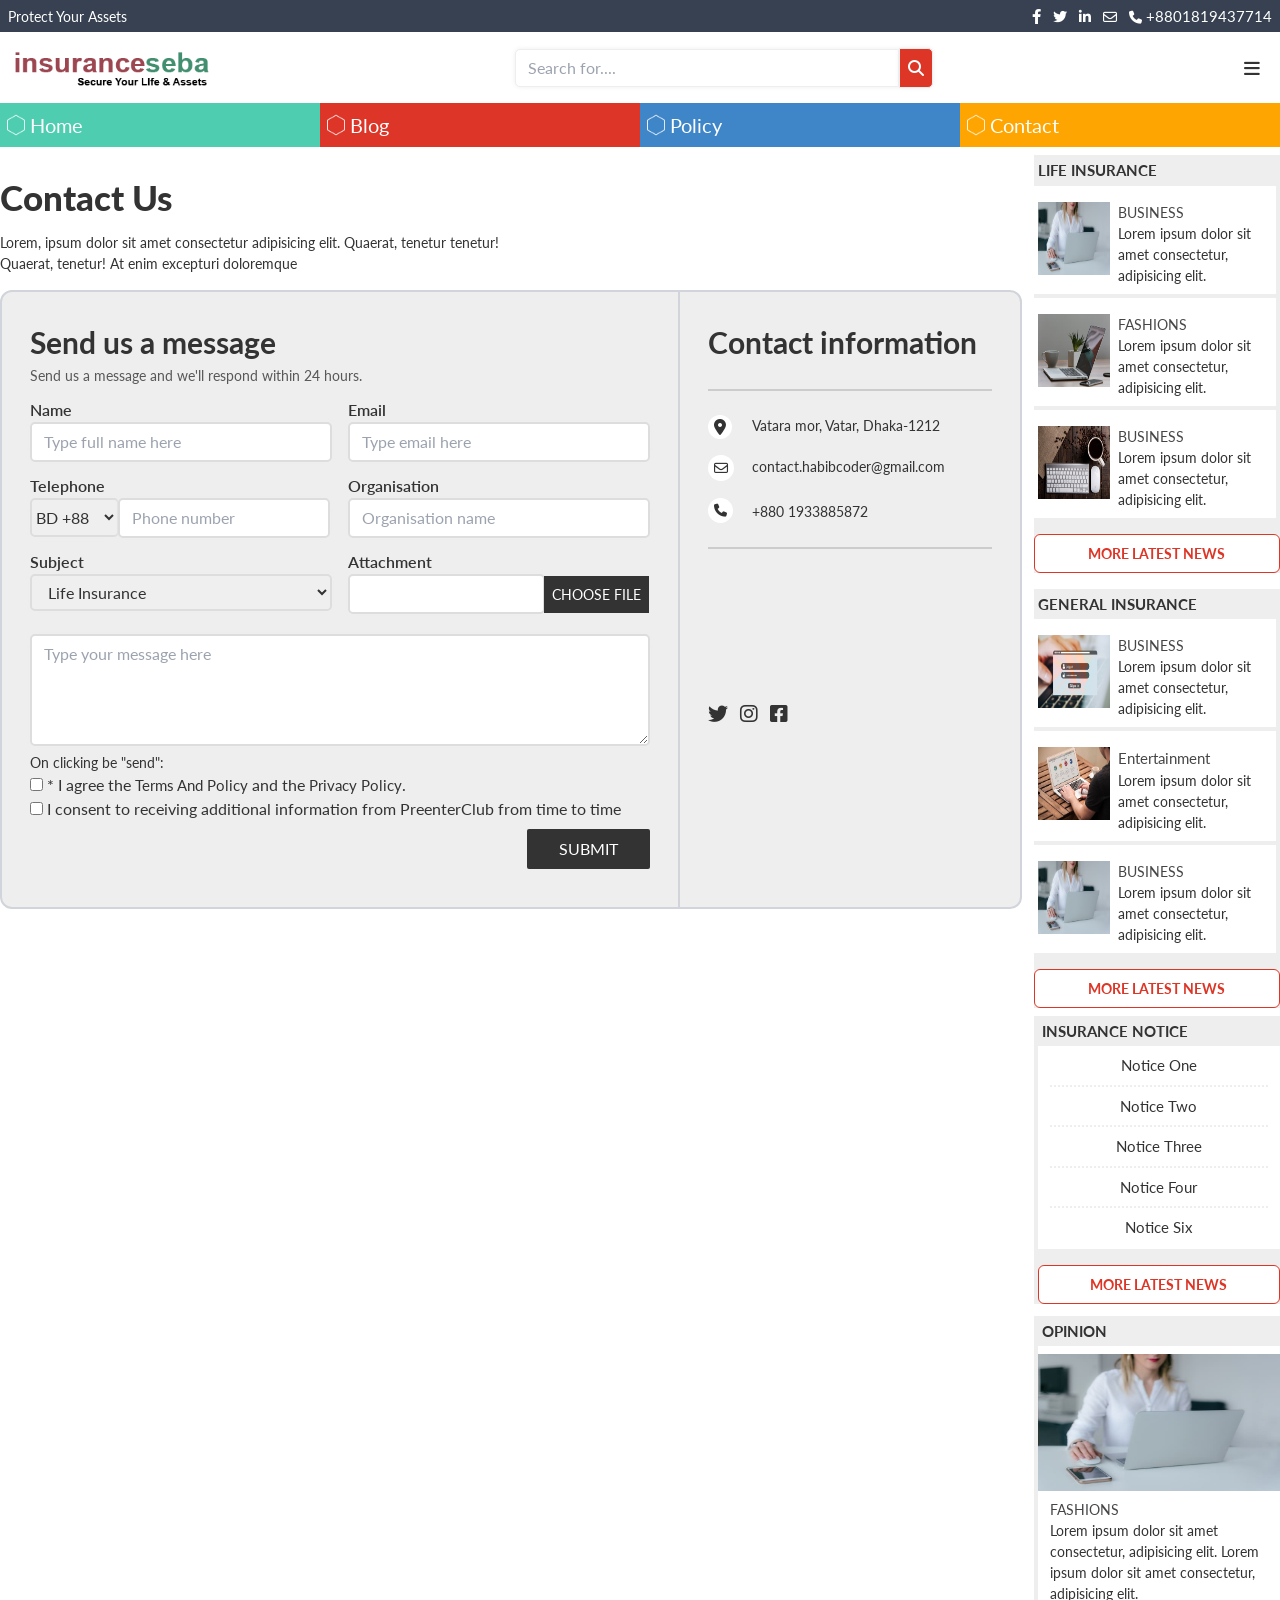
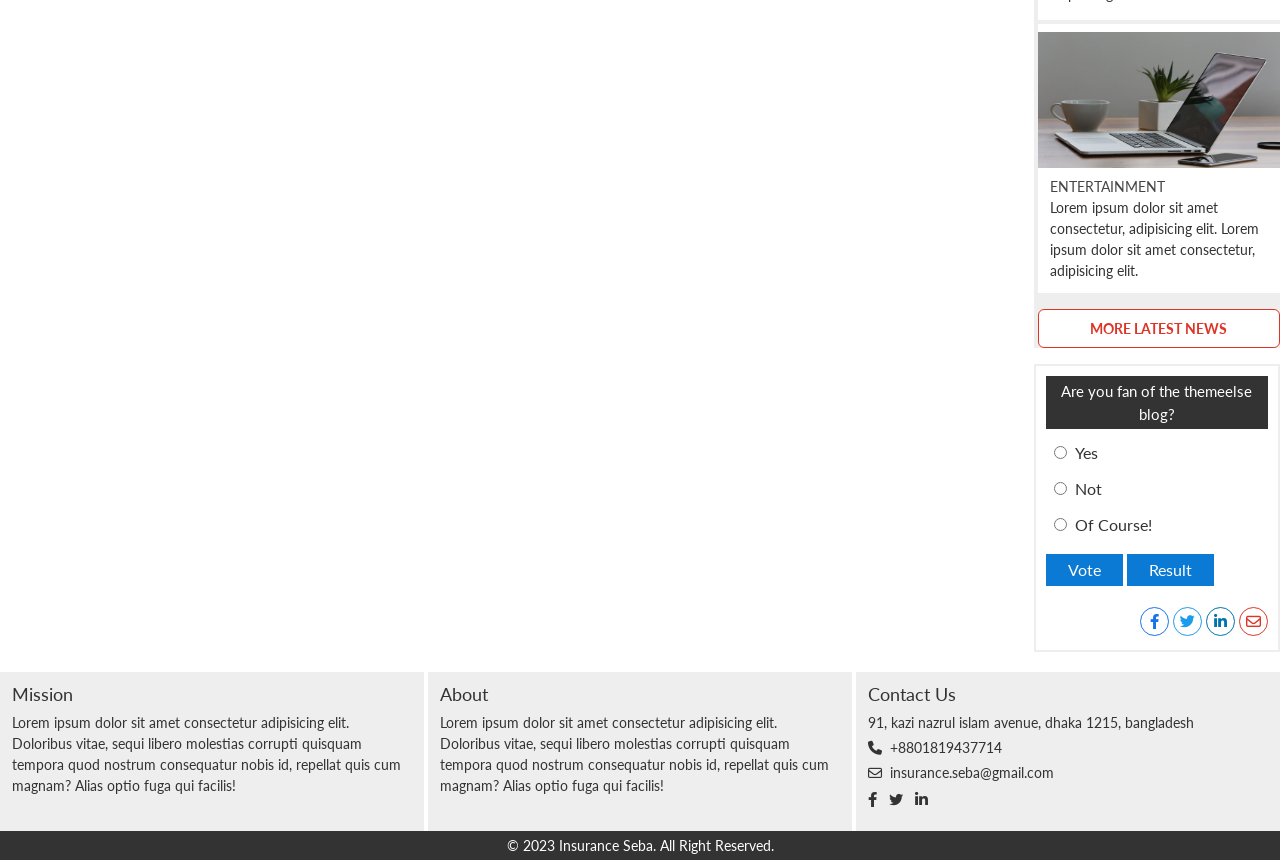
<file: SCSS with Tailwindcss Project/contact.html>
<!DOCTYPE html>
<html lang="en">
<head>
    <!-- Meta Tags -->
    <meta charset="UTF-8">
    <meta http-equiv="X-UA-Compatible" content="IE=edge">
    <meta name="viewport" content="width=device-width, initial-scale=1.0">
    <!-- site title -->
    <title>Contact | Insurance Seba</title>
    <!-- favicon icon -->
    <link rel="shortcut icon" href="assets/img/logo.png" type="image/x-icon">
    <!-- google font -->
    <link href="https://fonts.googleapis.com/css2?family=Lato:wght@300;400;700;900&display=swap" rel="stylesheet">
    <!-- all stylesheet -->
    <link rel="stylesheet" href="assets/css/all.min.css">
    <link rel="stylesheet" href="assets/css/fontawesome.min.css">
    <link rel="stylesheet" href="assets/css/tailwind.min.css">
    <link rel="stylesheet" href="assets/css/custom.min.css">
    <link rel="stylesheet" href="style.css">
</head>
<body>
    <!-- preloader -->
    <div class="preloader" style="background-image: url('assets/img/preloader.gif');"></div>
    <!-- ==========================
        Heder Area Start
    ============================-->
    <div class="header-area">
        <div class="container mx-auto">
            <!-- top header -->
            <div class="top-header bg-gray-700 text-white flex items-center justify-between px-2 py-1">
                <div class="header-notice">
                    <p class="text-white capitalize">Protect your assets</p>
                </div>
                <div class="header-social">
                    <ul class="social-icons">
                        <li><a href="http://facebook.com/habibcoder1" target="_blank" title="Facebook"><i class="fa-brands fa-facebook-f px-1"></i></a></li>
                        <li><a href="http://twitter.com/haibcoder" target="_blank" title="Twitter"><i class="fa-brands fa-twitter text-sm px-1"></i></a></li>
                        <li><a href="http://linkedin.com/in/habibcoder" target="_blank" title="LinkedIn"><i class="fa-brands fa-linkedin-in text-sm px-1"></i></a></li>
                        <li><a href="mailto:contact.habibcoder@gmail.com" target="_blank" title="Email"><i class="fa-regular fa-envelope text-sm px-1"></i></a></li>
                        <li><a href="#" target="_blank" title="Phone"><i class="fa-solid fa-phone text-[13px] px-1"></i>+8801819437714</a></li>
                    </ul>
                </div>
            </div>
            <!-- middle header -->
            <div class="header-middle flex items-center justify-between px-2 py-2">
                <div class="main-logo">
                    <a href="index.html"><img class="w-52" src="assets/img/logo.png" alt="logo"></a>
                </div>
                <div class="main-search hidden sm:block">
                    <form action="#">
                        <input class="w-52 sm:w-64 md:w-96 focus:outline-none" type="search" placeholder="Search for...." name="search" id="search">
                        <button class="transition-all hover:!bg-[#333]"><i class="fa-solid fa-magnifying-glass"></i></button>
                    </form>
                </div>
                <div class="site-menu-icon">
                    <i class="fa-solid fa-bars cursor-pointer p-3 rounded text-lg" title="Menu Open"></i>
                </div>
            </div>
            <!-- site menu -->
            <div class="site-menu bg-[#DD3627] w-52 sm:w-64 ml-auto h-full fixed right-0 top-0 p-1 sm:p-4 z-50 hidden">
                <div class="close-button mb-5">
                    <i class="fa-sharp fa-regular fa-circle-xmark text-white text-2xl cursor-pointer mt-1 ml-1 sm:mt-0 sm:ml-0" title="Close"></i>
                </div>
                <div class="site-menu-search sm:hidden px-[6px] py-2">
                    <form action="#">
                        <input class="w-36 focus:outline-none" type="search" placeholder="Search for...." name="search" id="search">
                        <button><i class="fa-solid fa-magnifying-glass"></i></button>
                    </form>
                </div>
                <ul class="menu">
                    <li class="block"><a class="text-white py-2 pl-4 font-bold block border-b-2 rounded-b-md text-lg hover:bg-[#333] hover:text-white" href="index.html">home</a></li>
                    <li class="block"><a class="text-white py-2 pl-4 font-bold block border-b-2 rounded-b-md text-lg hover:bg-[#333] hover:text-white" href="blog.html">blog</a></li>
                    <li class="block"><a class="text-white py-2 pl-4 font-bold block border-b-2 rounded-b-md text-lg hover:bg-[#333] hover:text-white" href="single-policy.html">policy</a></li>
                    <li class="block"><a class="active_menu text-white py-2 pl-4 font-bold block border-b-2 rounded-b-md text-lg hover:bg-[#333] hover:text-white" href="contact.html">contact</a></li>
                </ul>
                <div class="site-menu-author absolute bottom-1 left-1/2 -translate-x-1/2 w-full">
                    <p class="text-white text-center">Created by <a href="http://habibcoder.com" target="_blank" class="underline hover:opacity-90 transition-all">HabibCoder</a></p>
                </div>
            </div>
            <!-- main menu -->
            <div class="main-menu hidden sm:block">
                <ul class="menu flex justify-center items-center">
                    <li class="bg-[#4ECDB0] pr-6 pl-1 py-2 text-white text-left w-full">
                        <a class="text-xl flex justify-start items-center" href="index.html">
                            <img class="w-6 invert mr-[2px]" src="assets/img/hexagon.png" alt="hexagon image">home</a>
                    </li>
                    <li class="bg-[#DD3528] pr-6 pl-1 py-2 text-white text-left w-full">
                        <a class="text-xl flex justify-start items-center" href="blog.html"><img class="w-6 invert mr-[2px]" src="assets/img/hexagon.png" alt="hexagon image">blog</a>
                    </li>
                    <li class="bg-[#3F86C8] pr-6 pl-1 py-2 text-white text-left w-full">
                        <a class="text-xl flex justify-start items-center" href="single-policy.html"><img class="w-6 invert mr-[2px]" src="assets/img/hexagon.png" alt="hexagon image">policy</a>
                    </li>
                    <li class="bg-[#FEA501] pr-6 pl-1 py-2 text-white text-left w-full">
                        <a class="text-xl flex justify-start items-center" href="contact.html"><img class="w-6 invert mr-[2px]" src="assets/img/hexagon.png" alt="hexagon image">contact</a>
                    </li>
                </ul>
            </div>
        </div>
    </div>
    <!-- =========================
        Body Section
    ========================== -->
    <section class="body-section contact-page pt-2">
        <div class="container mx-auto grid grid-cols-1 md:grid-cols-4 lg:grid-cols-5 gap-3">
            <!-- main conent -->
            <div class="body-main_content col-span-3 lg:col-span-4">
                <!-- contact hero section -->
                <div class="contact-hero my-4">
                    <h2 class="title capitalize mb-2">contact us</h2>
                    <p class="description">Lorem, ipsum dolor sit amet consectetur adipisicing elit. Quaerat, tenetur tenetur!<br> Quaerat, tenetur! At enim excepturi doloremque</p>
                </div>
                <!-- contact details -->
                <div class="contact-details border-2 border-gray-300 rounded-xl lg:grid grid-cols-3 bg-[#EEEEEE]">
                    <div class="contact-form col-span-2 p-7 border-r-2 border-gray-300">
                        <h3>Send us a message</h3>
                        <p class="mb-3 opacity-80">Send us a message and we'll respond within 24 hours.</p>
                        <form action="#">
                            <div class="form-inputs columns-1 lg:columns-2">
                                <div class="form-left">
                                    <label class="block font-semibold" for="name">Name</label>
                                    <input class="w-full" type="text" name="name" id="name" placeholder="Type full name here">
                                    <label class="block mt-3 font-semibold" for="phone">Telephone</label>
                                    <select class="inline-block !px-0 border-r-0 !py-[7px]" name="phone" id="phone">
                                        <option value="bd">BD +88</option>
                                        <option value="bd">IND +99</option>
                                        <option value="bd">PAK +92</option>
                                        <option value="bd">SRI +12</option>
                                        <option value="bd">USA +98</option>
                                        <option value="bd">UK +88</option>
                                        <option value="bd">CNA +00</option>
                                    </select>
                                    <input class="ml-[-5px] w-3/4 sm:w-[84%] md:w-[82%] lg:w-3/5 xl:w-[70%] 2xl:w-9/12" type="number" name="phone" id="phone" placeholder="Phone number">
                                    <label class="block mt-3 font-semibold" for="subject">Subject</label>
                                    <select class="w-full capitalize" name="subject" id="subject">
                                        <option value="life" class="capitalize">life insurance</option>
                                        <option value="general" class="capitalize">general insurance</option>
                                        <option value="opinion" class="capitalize">opinion</option>
                                    </select>
                                </div>
                                <div class="form-right">
                                    <label class="block font-semibold" for="email">Email</label>
                                    <input class="w-full" type="email" name="email" id="email" placeholder="Type email here">
                                    <label class="block mt-3 font-semibold" for="organisation">Organisation</label>
                                    <input class="w-full" type="text" name="organisation" id="organisation" placeholder="Organisation name">
                                    <label class="block mt-3 font-semibold" for="file">Attachment</label>
                                    <input type="file" name="file" id="file" class="hidden">
                                    <label for="file">
                                        <input class="sm:w-[81%] md:w-[79%] lg:w-[54%] xl:w-[65%] 2xl:w-[70%] hidden sm:inline-block" type="text" name="filet" id="file">
                                        <p class="inline-block uppercase bg-[#333] text-white py-2 px-2 ml-[-5px] cursor-pointer">choose file</p>
                                    </label>
                                </div>
                            </div>
                            <textarea class="w-full h-28 mt-5" name="message" id="message" placeholder="Type your message here"></textarea>
                            <p>On clicking be "send":</p>
                            <input type="checkbox" name="agree" id="agree"> * 
                            <label for="agree">I agree the <a href="#">Terms and Policy</a> and the <a href="#">Privacy Policy</a>.</label> <br>
                            <input type="checkbox" name="info" id="info">
                            <label for="info">I consent to receiving additional information from PreenterClub from time to time</label> <br>
                            <input type="submit" value="submit" class="bg-[#333] text-white uppercase py-2 px-8 rounded-sm block ml-auto cursor-pointer mt-2 transition-all hover:bg-[#DD3627]">
                        </form>
                    </div>
                    <div class="contact-address p-7">
                        <h3 class="mb-6">Contact information</h3>
                        <hr>
                        <div class="address-details my-6 grid grid-cols-8 items-center">
                            <div class="icons">
                                <ul>
                                    <li class="block"><i class="fa-solid fa-location-dot rounded-full bg-white p-1 px-[6px]"></i></li>
                                    <li class="my-4 block"><i class="fa-regular fa-envelope text-sm rounded-full bg-white p-[3px] px-[6px]"></i></li>
                                    <li class="block"><i class="fa-solid fa-phone text-[13px] rounded-full bg-white p-[6px] px-[6px]"></i></li>
                                </ul>
                            </div>
                            <div class="numbers col-span-6 ml-2">
                                <p class="mb-5">Vatara mor, Vatar, Dhaka-1212</p>
                                <p class="my-4">contact.habibcoder@gmail.com</p>
                                <p class="mt-6">+880 1933885872</p>
                            </div>
                        </div>
                        <hr>
                        <div class="contact-social mt-4 lg:mt-0 lg:h-[330px] flex items-center">
                            <ul>
                                <li><a title="Twitter" href="http://twitter.com/habibcoder" target="_blank"><i class="fa-brands fa-twitter text-xl transition-all hover:text-[#DD3627]"></i></a></li>
                                <li class="mx-2"><a title="Instagram" href="http://instagram.com/habibcoder" target="_blank"><i class="fa-brands fa-instagram text-xl transition-all hover:text-[#DD3627]"></i></a></li>
                                <li><a title="Facebook" href="http://facebook.com/habibcoder1" target="_blank"><i class="fa-brands fa-square-facebook text-xl transition-all hover:text-[#DD3627]"></i></a></li>
                            </ul>
                        </div>
                    </div>
                </div>
            </div>
            <div class="body-right">
                <!-- one widget section -->
                <div class="left_section-one bg-[#EEEEEE]">
                    <div class="section-title">
                        <h5 class="text-[15px] uppercase bg-[#EEEEEE] pl-1 py-1">life insurance</h5>
                    </div>
                    <!-- widget one -->
                    <div class="widget-one grid grid-cols-3 gap-2 pt-4 p-1 mr-2 sm:mr-1 mb-1 bg-white">
                        <div class="widget-img">
                            <a href="#"><img class="mb-2 md:mb-0 md:aspect-square" src="assets/img/iseba-one.jpg" alt="widget photo"></a>
                        </div>
                        <div class="widget-content col-span-2">
                            <div class="widget-title mb-1 sm:mb-0">
                                <a href="#"><p class="uppercase opacity-90 transition-all hover:text-[#DD3627]">business</p></a>
                            </div>
                            <div class="widget-description mb-1">
                                <p class="text-[14px]">Lorem ipsum dolor sit amet consectetur, adipisicing elit.</p>
                            </div>
                        </div>
                    </div>
                    <!-- widget two -->
                    <div class="widget-two grid grid-cols-3 gap-2 pt-4 p-1 mr-2 sm:mr-1 mb-1 bg-white">
                        <div class="widget-img">
                            <a href="#"><img class="mb-2 md:mb-0 md:aspect-square" src="assets/img/iseba-two.jpg" alt="widget photo"></a>
                        </div>
                        <div class="widget-content col-span-2">
                            <div class="widget-title mb-1 sm:mb-0">
                                <a href="#"><p class="uppercase opacity-90 transition-all hover:text-[#DD3627]">fashions</p></a>
                            </div>
                            <div class="widget-description mb-1">
                                <p>Lorem ipsum dolor sit amet consectetur, adipisicing elit.</p>
                            </div>
                        </div>
                    </div>
                    <!-- widget three -->
                    <div class="widget-three grid grid-cols-3 gap-2 pt-4 p-1 mr-2 sm:mr-1 mb-1 bg-white">
                        <div class="widget-img">
                            <a href="#"><img class="mb-2 md:mb-0 md:aspect-square" src="assets/img/iseba-three.jpg" alt="widget photo"></a>
                        </div>
                        <div class="widget-content col-span-2">
                            <div class="widget-title mb-1 sm:mb-0">
                                <a href="#"><p class="uppercase opacity-90 transition-all hover:text-[#DD3627]">business</p></a>
                            </div>
                            <div class="widget-description mb-1">
                                <p>Lorem ipsum dolor sit amet consectetur, adipisicing elit.</p>
                            </div>
                        </div>
                    </div>
                    <!-- widget button -->
                    <div class="more-btn mt-4">
                        <a href="#" class="isebaButton">more latest news</a>
                    </div>
                </div>
                <!-- widget second section -->
                <div class="left_section-two bg-[#EEEEEE] mt-4">
                    <div class="section-title">
                        <h5 class="text-[15px] uppercase bg-[#EEEEEE] pl-1 py-1">general insurance</h5>
                    </div>
                    <!-- widget one -->
                    <div class="widget-one grid grid-cols-3 gap-2 pt-4 p-1 mr-2 sm:mr-1 mb-1 bg-white">
                        <div class="widget-img">
                            <a href="#"><img class="mb-2 md:mb-0 md:aspect-square" src="assets/img/iseba-four.jpg" alt="widget photo"></a>
                        </div>
                        <div class="widget-content col-span-2">
                            <div class="widget-title mb-1 sm:mb-0">
                                <a href="#"><p class="uppercase opacity-90 transition-all hover:text-[#DD3627]">business</p></a>
                            </div>
                            <div class="widget-description mb-1">
                                <p>Lorem ipsum dolor sit amet consectetur, adipisicing elit.</p>
                            </div>
                        </div>
                    </div>
                    <!-- widget two -->
                    <div class="widget-two grid grid-cols-3 gap-2 pt-4 p-1 mr-2 sm:mr-1 mb-1 bg-white">
                        <div class="widget-img">
                            <a href="#"><img class="mb-2 md:mb-0 md:aspect-square" src="assets/img/iseba-five.jpg" alt="widget photo"></a>
                        </div>
                        <div class="widget-content col-span-2">
                            <div class="widget-title mb-1 sm:mb-0">
                                <a href="#"><p class="uppercase opacity-90 transition-all hover:text-[#DD3627]">entertainment</a>
                            </div>
                            <div class="widget-description mb-1">
                                <p>Lorem ipsum dolor sit amet consectetur, adipisicing elit.</p>
                            </div>
                        </div>
                    </div>
                    <!-- widget three -->
                    <div class="widget-three grid grid-cols-3 gap-2 pt-4 p-1 mr-2 sm:mr-1 mb-1 bg-white">
                        <div class="widget-img">
                            <a href="#"><img class="mb-2 md:mb-0 md:aspect-square" src="assets/img/iseba-one.jpg" alt="widget photo"></a>
                        </div>
                        <div class="widget-content col-span-2">
                            <div class="widget-title mb-1 sm:mb-0">
                                <a href="#"><p class="uppercase opacity-90 transition-all hover:text-[#DD3627]">business</p></a>
                            </div>
                            <div class="widget-description mb-1">
                                <p>Lorem ipsum dolor sit amet consectetur, adipisicing elit.</p>
                            </div>
                        </div>
                    </div>
                    <!-- button -->
                    <div class="more-btn mt-4">
                        <a href="#" class="isebaButton">more latest news</a>
                    </div>
                </div>
                <!-- widget three section -->
                <div class="right_section-one bg-[#EEEEEE] pl-1 mt-2">
                    <div class="section-title">
                        <h5 class="text-[15px] uppercase bg-[#EEEEEE] pl-1 py-1">insurance notice</h5>
                    </div>
                    <!-- widget one -->
                    <div class="notice-details bg-white">
                        <ul class="w-[90%] mx-auto">
                            <li class="block text-center"><a class="block transition-all py-2 hover:text-[#DD3627]" href="#">notice one</a></li>
                            <li class="block text-center"><a class="block transition-all py-2 hover:text-[#DD3627]" href="#">notice two</a></li>
                            <li class="block text-center"><a class="block transition-all py-2 hover:text-[#DD3627]" href="#">notice three</a></li>
                            <li class="block text-center"><a class="block transition-all py-2 hover:text-[#DD3627]" href="#">notice four</a></li>
                            <li class="block text-center"><a class="block transition-all py-2 hover:text-[#DD3627] !border-transparent" href="#">notice six</a></li>
                        </ul>
                    </div>
                    <!-- widget button -->
                    <div class="more-btn mt-4">
                        <a href="#" class="isebaButton">more latest news</a>
                    </div>
                </div>
                <!-- widget four section -->
                <div class="right_section-two bg-[#EEEEEE] pl-1 mt-4 sm:mt-3">
                    <div class="section-title">
                        <h5 class="text-[15px] uppercase bg-[#EEEEEE] pl-1 py-1">opinion</h5>
                    </div>
                    <!-- widget one -->
                    <div class="widget-one pt-2 bg-white">
                        <div class="widget-img mb-2">
                            <a href="#" class="block overflow-hidden"><img class="aspect-video duration-500" src="assets/img/iseba-one.jpg" alt="widget photo"></a>
                        </div>
                        <div class="widget-content pl-3 col-span-2">
                            <div class="widget-title mb-1 sm:mb-0">
                                <a href="#"><p class="uppercase opacity-90 transition-all hover:text-[#DD3627]">fashions</p></a>
                            </div>
                            <div class="widget-description mb-1 pb-4">
                                <p class="text-[14px]">Lorem ipsum dolor sit amet consectetur, adipisicing elit. Lorem ipsum dolor sit amet consectetur, adipisicing elit.</p>
                            </div>
                        </div>
                    </div>
                    <!-- widget two -->
                    <div class="widget-two pt-2 mb-1 bg-white">
                        <div class="widget-img mb-2">
                            <a href="#" class="block overflow-hidden"><img class="aspect-video duration-500" src="assets/img/iseba-two.jpg" alt="widget photo"></a>
                        </div>
                        <div class="widget-content pl-3 col-span-2">
                            <div class="widget-title mb-1 sm:mb-0">
                                <a href="#"><p class="uppercase opacity-90 transition-all hover:text-[#DD3627]">entertainment</p></a>
                            </div>
                            <div class="widget-description mb-1 pb-3">
                                <p>Lorem ipsum dolor sit amet consectetur, adipisicing elit. Lorem ipsum dolor sit amet consectetur, adipisicing elit.</p>
                            </div>
                        </div>
                    </div>
                    <!-- widget button -->
                    <div class="more-btn mt-4">
                        <a href="#" class="isebaButton">more latest news</a>
                    </div>
                </div>
                <!-- five widget section -->
                <div class="right_section-three p-1 mt-4">
                    <div class="section-title">
                        <h6 class="bg-[#333] text-[15px] font-normal text-center text-white py-1">Are you fan of the themeelse blog?</h6>
                    </div>
                    <div class="wdget-form">
                        <form action="#">
                            <div class="yes mt-3 ml-2">
                                <input type="radio" name="themeelse-support" id="yes">
                                <label class="pl-1" for="yes">Yes</label>
                            </div>
                            <div class="not my-3 ml-2">
                                <input type="radio" name="themeelse-support" id="not">
                                <label class="pl-1" for="not">Not</label>
                            </div>
                            <div class="of-course mb-3 ml-2">
                                <input type="radio" name="themeelse-support" id="of-course">
                                <label class="pl-1" for="of-course">Of Course!</label>
                            </div>
                            <button class="vote hover:!bg-[#DD3627]">Vote</button>
                            <button class="result ml-2 hover:!bg-[#DD3627] xl:mt-2 xl:ml-0 2xl:mt-0 2xl:ml-1">Result</button>
                        </form>
                    </div>
                    <ul class="social-link text-end md:text-center lg:text-end mb-1 mt-4">
                        <li class="m-0 md:!m-1 lg:!m-0"><a class="facebook" href="http://facebook.com/habibcoder1" target="_blank" title="Facebook"><i class="fa-brands fa-facebook-f"></i></a></li>
                        <li class="m-0 md:!m-1 lg:!m-0"><a class="twitter" href="http://twitter.com/habibcoder" target="_blank" title="Twitter"><i class="fa-brands fa-twitter"></i></a></li>
                        <li class="m-0 md:!m-1 lg:!m-0"><a class="linkedin" href="http://linkedin.com/in/habibcoder" target="_blank" title="LinkedIn"><i class="fa-brands fa-linkedin-in"></i></a></li>
                        <li class="m-0 md:!m-1 lg:!m-0"><a class="email" href="mailto:contact.habibcoder@gmail.com" target="_blank" title="Email"><i class="fa-regular fa-envelope"></i></a></li>
                    </ul>
                </div>
            </div>
        </div>
    </section>
    <!-- =========================
        Footer Area
    ========================== -->
    <footer class="footer-area mt-5">
        <div class="container mx-auto grid grid-cols-1 sm:grid-cols-3 gap-1">
            <div class="footer-one bg-[#EEEEEE] px-3 pt-2 pb-5">
                <div class="footer-title">
                    <h4 class="capitalize text-lg mb-1 font-normal">mission</h4>
                </div>
                <div class="footer-description">
                    <p>Lorem ipsum dolor sit amet consectetur adipisicing elit. Doloribus vitae, sequi libero molestias corrupti quisquam tempora quod nostrum consequatur nobis id, repellat quis cum magnam? Alias optio fuga qui facilis!</p>
                </div>
            </div>
            <div class="footer-two bg-[#EEEEEE] px-3 pt-2 pb-5">
                <div class="footer-title">
                    <h4 class="capitalize text-lg mb-1 font-normal">about</h4>
                </div>
                <div class="footer-description">
                    <p>Lorem ipsum dolor sit amet consectetur adipisicing elit. Doloribus vitae, sequi libero molestias corrupti quisquam tempora quod nostrum consequatur nobis id, repellat quis cum magnam? Alias optio fuga qui facilis!</p>
                </div>
            </div>
            <div class="footer-three bg-[#EEEEEE] px-3 pt-2 pb-5">
                <div class="footer-title">
                    <h4 class="capitalize text-lg mb-1 font-normal">contact us</h4>
                </div>
                <div class="footer-address">
                    <p class="mb-1">91, kazi nazrul islam avenue, dhaka 1215, bangladesh</p>
                    <p class="mb-1"><i class="fa-solid fa-phone mr-1"></i> +8801819437714</p>
                    <p class="mb-1"><i class="fa-regular fa-envelope mr-1"></i> insurance.seba@gmail.com</p>
                    <ul class="footer-social-link">
                        <li class="mr-1"><a href="http://facebook.com/habibcoder1"><i class="fa-brands fa-facebook-f"></i></a></li>
                        <li class="mr-1"><a href="http://twitter.com/habibcoder"><i class="fa-brands fa-twitter text-sm px-1"></i></a></li>
                        <li><a href="http://linkedin.com/in/habibcoder"><i class="fa-brands fa-linkedin-in"></i></a></li>
                    </ul>
                </div>
            </div>
        </div>
        <div class="container mx-auto bg-[#333]">
            <div class="copyright-section">
                <p class="text-white text-center p-1">&copy; 2023 Insurance Seba. All Right Reserved.</p>
            </div>
        </div>
    </footer>

    <!-- all scripts -->
    <script src="assets/js/jquery-3.7.0.min.js"></script>
    <script src="assets/js/custom.js"></script>
    <script>
        // preloader //
        let loader = document.querySelector('.preloader');
        window.addEventListener('load', function(){
            loader.style.display = 'none';
        });
    </script>
</body>
</html>
</file>
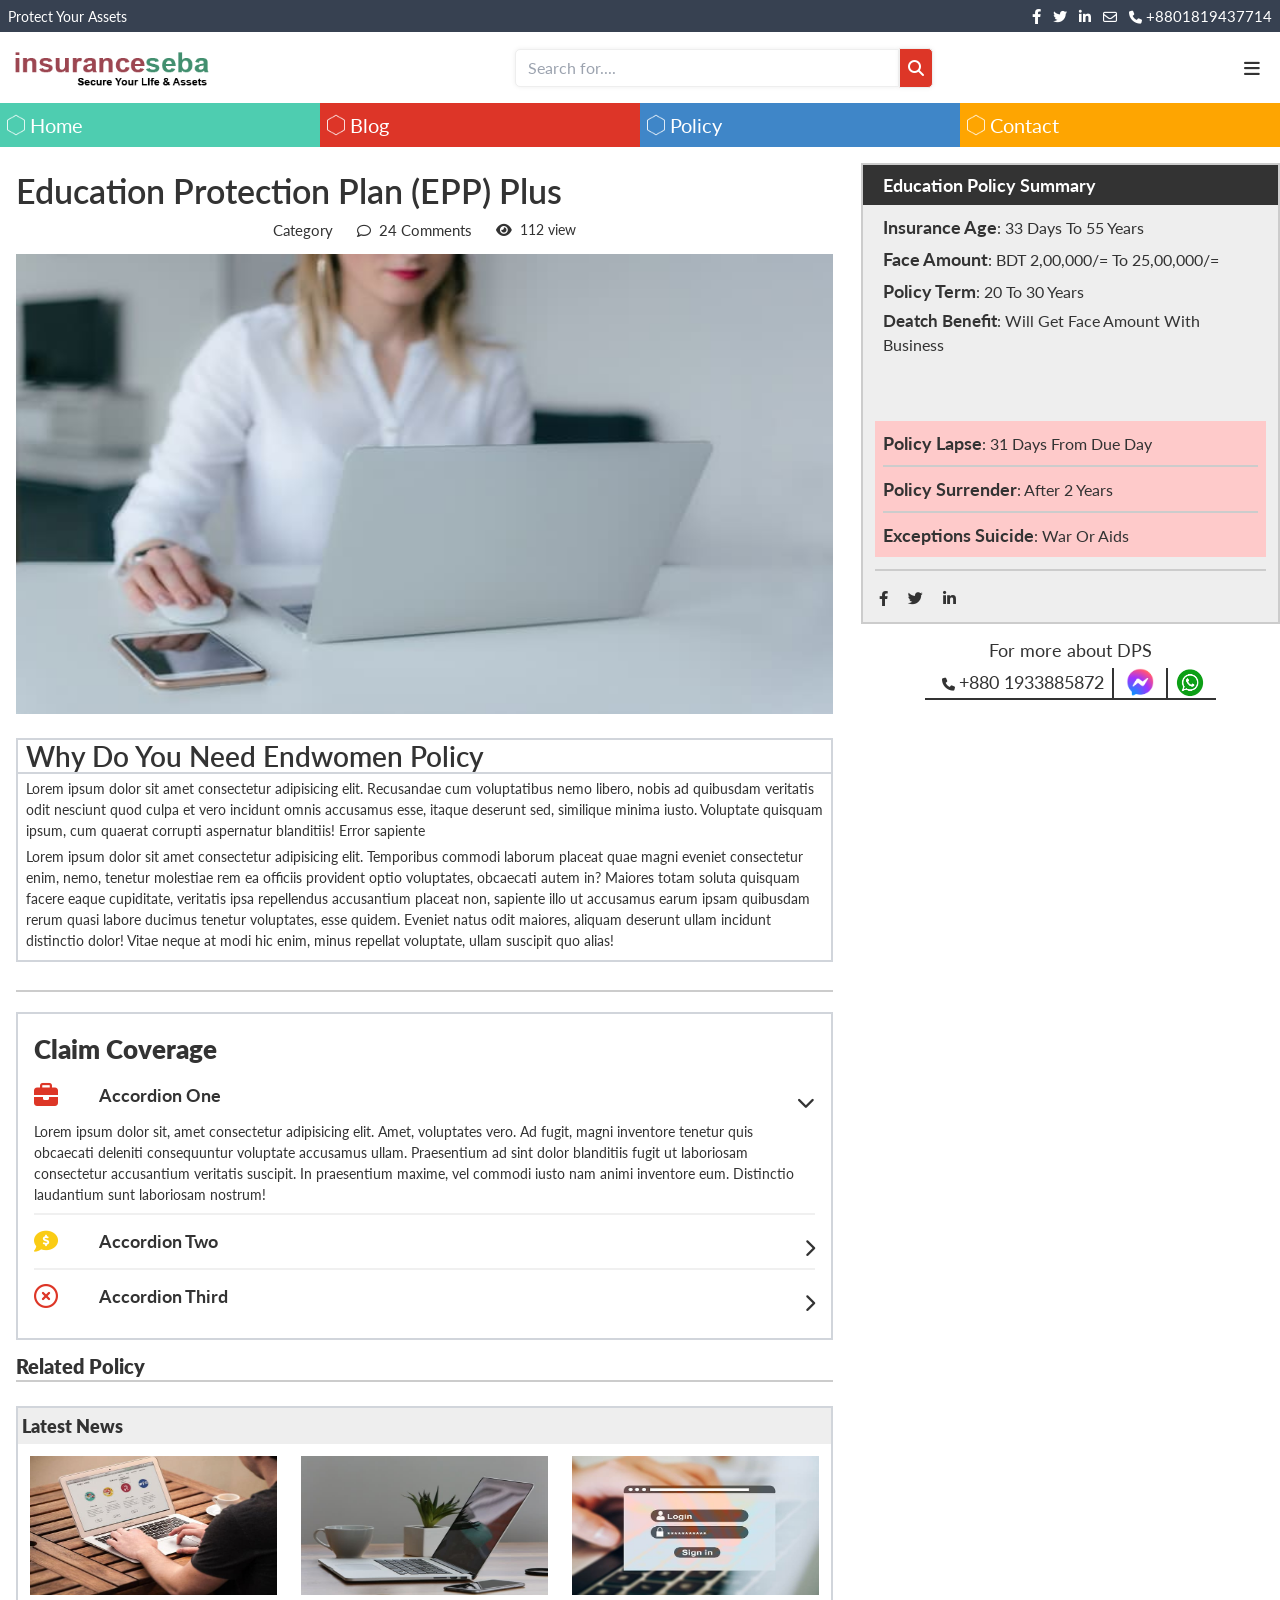
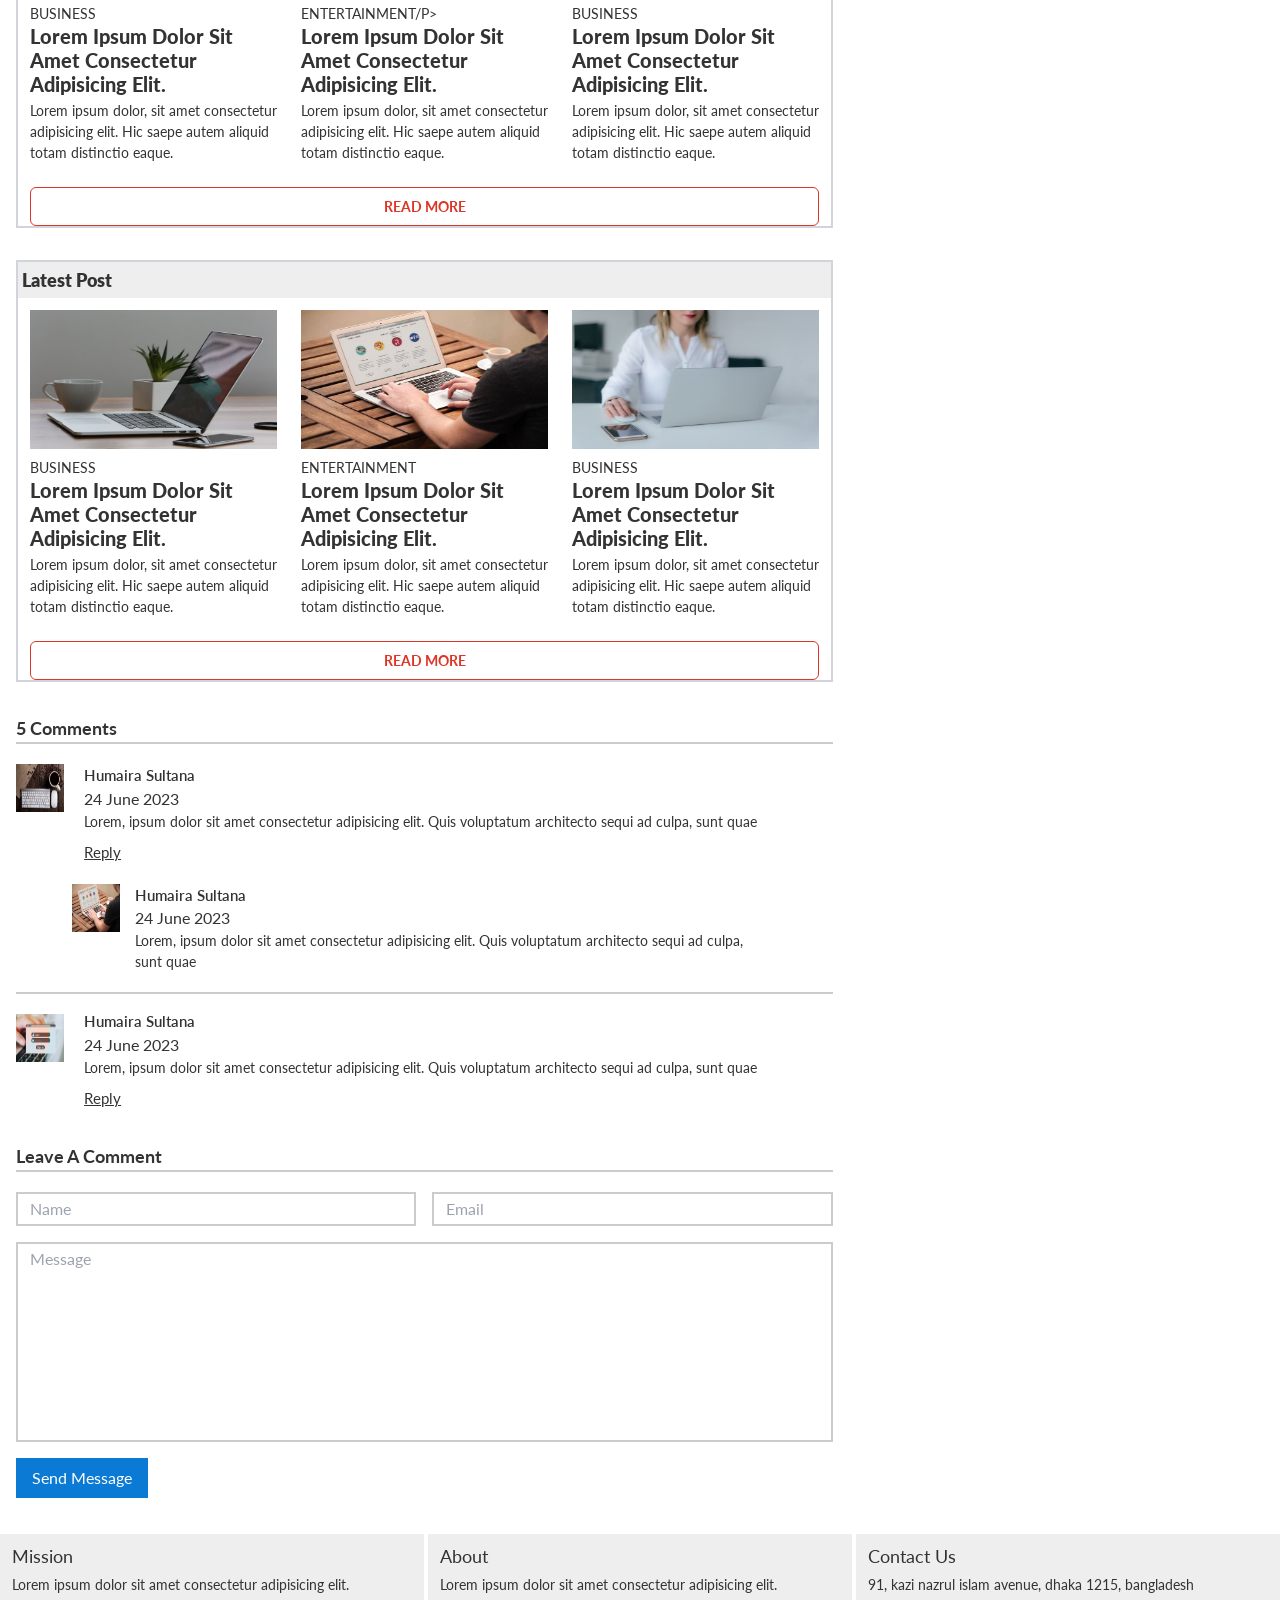
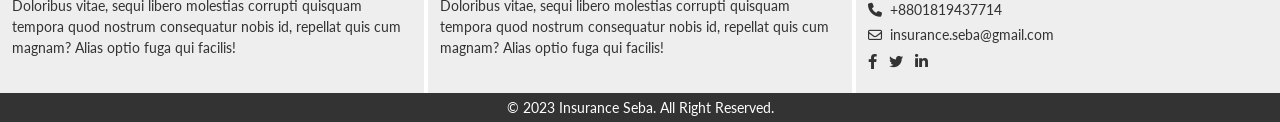
<file: SCSS with Tailwindcss Project/single-policy.html>
<!DOCTYPE html>
<html lang="en">
<head>
    <!-- Meta Tags -->
    <meta charset="UTF-8">
    <meta http-equiv="X-UA-Compatible" content="IE=edge">
    <meta name="viewport" content="width=device-width, initial-scale=1.0">
    <!-- site title -->
    <title>Single Policy | Insurance Seba</title>
    <!-- favicon icon -->
    <link rel="shortcut icon" href="assets/img/logo.png" type="image/x-icon">
    <!-- google font -->
    <link href="https://fonts.googleapis.com/css2?family=Lato:wght@300;400;700;900&display=swap" rel="stylesheet">
    <!-- all stylesheet -->
    <link rel="stylesheet" href="assets/css/all.min.css">
    <link rel="stylesheet" href="assets/css/fontawesome.min.css">
    <link rel="stylesheet" href="assets/css/tailwind.min.css">
    <link rel="stylesheet" href="assets/css/custom.min.css">
    <link rel="stylesheet" href="style.css">
</head>
<body>
    <!-- preloader -->
    <div class="preloader" style="background-image: url('assets/img/preloader.gif');"></div>
    <!-- ==========================
        Heder Area Start
    ============================-->
    <div class="header-area">
        <div class="container mx-auto">
            <!-- top header -->
            <div class="top-header bg-gray-700 text-white flex items-center justify-between px-2 py-1">
                <div class="header-notice">
                    <p class="text-white capitalize">Protect your assets</p>
                </div>
                <div class="header-social">
                    <ul class="social-icons">
                        <li><a href="http://facebook.com/habibcoder1" target="_blank" title="Facebook"><i class="fa-brands fa-facebook-f px-1"></i></a></li>
                        <li><a href="http://twitter.com/haibcoder" target="_blank" title="Twitter"><i class="fa-brands fa-twitter text-sm px-1"></i></a></li>
                        <li><a href="http://linkedin.com/in/habibcoder" target="_blank" title="LinkedIn"><i class="fa-brands fa-linkedin-in text-sm px-1"></i></a></li>
                        <li><a href="mailto:contact.habibcoder@gmail.com" target="_blank" title="Email"><i class="fa-regular fa-envelope text-sm px-1"></i></a></li>
                        <li><a href="#" target="_blank" title="Phone"><i class="fa-solid fa-phone text-[13px] px-1"></i>+8801819437714</a></li>
                    </ul>
                </div>
            </div>
            <!-- middle header -->
            <div class="header-middle flex items-center justify-between px-2 py-2">
                <div class="main-logo">
                    <a href="index.html"><img class="w-52" src="assets/img/logo.png" alt="logo"></a>
                </div>
                <div class="main-search hidden sm:block">
                    <form action="#">
                        <input class="w-52 sm:w-64 md:w-96 focus:outline-none" type="search" placeholder="Search for...." name="search" id="search">
                        <button class="transition-all hover:!bg-[#333]"><i class="fa-solid fa-magnifying-glass"></i></button>
                    </form>
                </div>
                <div class="site-menu-icon">
                    <i class="fa-solid fa-bars cursor-pointer p-3 rounded text-lg" title="Menu Open"></i>
                </div>
            </div>
            <!-- site menu -->
            <div class="site-menu bg-[#DD3627] w-52 sm:w-64 ml-auto h-full fixed right-0 top-0 p-1 sm:p-4 z-50 hidden">
                <div class="close-button mb-5">
                    <i class="fa-sharp fa-regular fa-circle-xmark text-white text-2xl cursor-pointer mt-1 ml-1 sm:mt-0 sm:ml-0" title="Close"></i>
                </div>
                <div class="site-menu-search sm:hidden px-[6px] py-2">
                    <form action="#">
                        <input class="w-36 focus:outline-none" type="search" placeholder="Search for...." name="search" id="search">
                        <button><i class="fa-solid fa-magnifying-glass"></i></button>
                    </form>
                </div>
                <ul class="menu">
                    <li class="block"><a class="text-white py-2 pl-4 font-bold block border-b-2 rounded-b-md text-lg hover:bg-[#333] hover:text-white" href="index.html">home</a></li>
                    <li class="block"><a class="text-white py-2 pl-4 font-bold block border-b-2 rounded-b-md text-lg hover:bg-[#333] hover:text-white" href="blog.html">blog</a></li>
                    <li class="block"><a class="active_menu text-white py-2 pl-4 font-bold block border-b-2 rounded-b-md text-lg hover:bg-[#333] hover:text-white" href="single-policy.html">policy</a></li>
                    <li class="block"><a class="text-white py-2 pl-4 font-bold block border-b-2 rounded-b-md text-lg hover:bg-[#333] hover:text-white" href="contact.html">contact</a></li>
                </ul>
                <div class="site-menu-author absolute bottom-1 left-1/2 -translate-x-1/2 w-full">
                    <p class="text-white text-center">Created by <a href="http://habibcoder.com" target="_blank" class="underline hover:opacity-90 transition-all">HabibCoder</a></p>
                </div>
            </div>
            <!-- main menu -->
            <div class="main-menu hidden sm:block">
                <ul class="menu flex justify-center items-center">
                    <li class="bg-[#4ECDB0] pr-6 pl-1 py-2 text-white text-left w-full">
                        <a class="text-xl flex justify-start items-center" href="index.html">
                            <img class="w-6 invert mr-[2px]" src="assets/img/hexagon.png" alt="hexagon image">home</a>
                    </li>
                    <li class="bg-[#DD3528] pr-6 pl-1 py-2 text-white text-left w-full">
                        <a class="text-xl flex justify-start items-center" href="blog.html"><img class="w-6 invert mr-[2px]" src="assets/img/hexagon.png" alt="hexagon image">blog</a>
                    </li>
                    <li class="bg-[#3F86C8] pr-6 pl-1 py-2 text-white text-left w-full">
                        <a class="text-xl flex justify-start items-center" href="single-policy.html"><img class="w-6 invert mr-[2px]" src="assets/img/hexagon.png" alt="hexagon image">policy</a>
                    </li>
                    <li class="bg-[#FEA501] pr-6 pl-1 py-2 text-white text-left w-full">
                        <a class="text-xl flex justify-start items-center" href="contact.html"><img class="w-6 invert mr-[2px]" src="assets/img/hexagon.png" alt="hexagon image">contact</a>
                    </li>
                </ul>
            </div>
        </div>
    </div>
    <!-- =========================
        Body Section
    ========================== -->
    <section class="body-section single-policy-page pt-2">
        <div class="container mx-auto grid grid-cols-1 md:grid-cols-4 lg:grid-cols-6 lg:gap-3">
            <!-- main conent -->
            <div class="body-main_content col-span-3 lg:col-span-4 my-4 mx-4">
               <!-- single post -->
                <article>
                    <div class="post-title">
                        <h2 class="font-semibold capitalize text-[34px] leading-10">Education protection plan (EPP) Plus</h2>
                    </div>
                    <div class="post_date_author_category justify-center flex mt-2 mb-3">
                        <a href="#" class="category capitalize transition-all hover:text-[#DD3627]"> Category</a>
                        <p class="comments hidden sm:block mx-6">
                            <i class="fa-regular fa-comment mr-1"></i>
                            <a href="#" class="capitalize transition-all hover:text-[#DD3627]"> 24 comments</a>
                        </p>
                        <p class="view hidden sm:block"><i class="fa-solid fa-eye mr-1"></i> 112 view</p>
                    </div>
                    <div class="post-thumbnail mb-6">
                        <img class="aspect-video w-full" src="assets/img/iseba-one.jpg" alt="post image">
                    </div>
                    <div class="post-content mt-4">
                        <h3 class="post-second_title capitalize font-semibold text-[28px] px-2 border-2 border-gray-300 leading-8">Why do you need endwomen policy</h3>
                        <div class="post-main_content border-2 border-t-0 border-gray-300 py-1 px-2">
                            <p class="">Lorem ipsum dolor sit amet consectetur adipisicing elit. Recusandae cum voluptatibus nemo libero, nobis ad quibusdam veritatis odit nesciunt quod culpa et vero incidunt omnis accusamus esse, itaque deserunt sed, similique minima iusto. Voluptate quisquam ipsum, cum quaerat corrupti aspernatur blanditiis! Error sapiente</p>
                            <p>Lorem ipsum dolor sit amet consectetur adipisicing elit. Temporibus commodi laborum placeat quae magni eveniet consectetur enim, nemo, tenetur molestiae rem ea officiis provident optio voluptates, obcaecati autem in? Maiores totam soluta quisquam facere eaque cupiditate, veritatis ipsa repellendus accusantium placeat non, sapiente illo ut accusamus earum ipsam quibusdam rerum quasi labore ducimus tenetur voluptates, esse quidem. Eveniet natus odit maiores, aliquam deserunt ullam incidunt distinctio dolor! Vitae neque at modi hic enim, minus repellat voluptate, ullam suscipit quo alias!</p>
                        </div>
                    </div>
                </article>
                <hr class="mt-7 mb-5">
                <!-- accordion -->
                <div class="policy-accordion mb-2 sm:mb-3 p-2 sm:p-4 border-2 border-gray-300">
                    <h3 class="accordion-title capitalize text-[26px] font-extrabold">Claim Coverage</h3>
                    <div class="accordion">
                        <!-- first item -->
                        <div class="accordion-item">
                          <h2 class="accordion-header">
                            <button class="accordion-button grid grid-cols-12 items-center w-full">
                                <i class="fa-solid fa-briefcase text-xl sm:text-2xl text-left text-[#DD3627]"></i>
                                <h4 class="col-span-10 text-left capitalize text-lg font-bold">accordion One</h4>
                                <span class="right-icon text-right"><i class="fa-solid fa-chevron-down text-lg"></i></span>
                            </button>
                          </h2>
                          <div class="accordion-content mb-2">
                            <p>Lorem ipsum dolor sit, amet consectetur adipisicing elit. Amet, voluptates vero. Ad fugit, magni inventore tenetur quis obcaecati deleniti consequuntur voluptate accusamus ullam. Praesentium ad sint dolor blanditiis fugit ut laboriosam consectetur accusantium veritatis suscipit. In praesentium maxime, vel commodi iusto nam animi inventore eum. Distinctio laudantium sunt laboriosam nostrum!</p>
                          </div>
                        </div>
                        <hr class="opacity-30">
                        <!-- second item -->
                        <div class="accordion-item">
                          <h2 class="accordion-header">
                            <button class="accordion-button grid grid-cols-12 items-center w-full">
                                <i class="fa-solid fa-comment-dollar text-xl sm:text-2xl text-left text-yellow-400"></i>
                                <h4 class="col-span-10 text-left capitalize text-lg font-bold">accordion Two</h4>
                                <span class="right-icon text-right"><i class="fa-solid fa-chevron-right text-lg"></i></span>
                            </button>
                          </h2>
                          <div class="accordion-content hidden mb-2">
                            <p>Lorem ipsum dolor sit amet consectetur adipisicing elit. Id, molestiae pariatur quia, laborum dolor expedita, amet vel illum dolorem nobis voluptas rerum. Repellendus atque consequatur repudiandae veritatis quaerat earum, nostrum ex tempore maiores cupiditate quae nisi quod adipisci pariatur dolor accusamus velit quo, a iusto nemo tempora sapiente. Enim, et?</p>
                          </div>
                        </div>
                        <hr class="opacity-30">
                        <!-- third item -->
                        <div class="accordion-item">
                          <h2 class="accordion-header">
                            <button class="accordion-button grid grid-cols-12 items-center w-full">
                                <i class="fa-regular fa-circle-xmark text-xl sm:text-2xl text-left text-[#DD3627]"></i>
                                <h4 class="col-span-10 text-left capitalize text-lg font-bold">accordion Third</h4>
                                <span class="right-icon text-right"><i class="fa-solid fa-chevron-right text-lg"></i></span>
                            </button>
                          </h2>
                          <div class="accordion-content hidden">
                            <p>Lorem ipsum dolor sit amet consectetur adipisicing elit. Id, molestiae pariatur quia, laborum dolor expedita, amet vel illum dolorem nobis voluptas rerum. Repellendus atque consequatur repudiandae veritatis quaerat earum, nostrum ex tempore maiores cupiditate quae nisi quod adipisci pariatur dolor accusamus velit quo, a iusto nemo tempora sapiente. Enim, et?</p>
                          </div>
                        </div>
                    </div>                         
                </div>
                <!-- related policy title -->
                <h3 class="relatedpolicy-title capitalize text-xl font-extrabold">related policy</h3>
                <hr class="mb-6">
                <!-- latest posts -->
                <div class="latest-post mb-8 border-2 border-gray-300">
                    <h3 class="title capitalize text-lg font-extrabold bg-[#eee] py-1 pl-1">latest news</h3>
                    <div class="latest-post_content p-3 grid grid-cols-1 sm:grid-cols-3 sm:gap-6 mb-3">
                        <article class="mb-5 sm:mb-0">
                            <div class="post-thumb mb-2">
                                <a href="#" class="block overflow-hidden"><img class="aspect-video transition-all duration-500" src="assets/img/iseba-five.jpg" alt="post image"></a>
                            </div>
                            <div class="category">
                                <p class="uppercase">business</p>
                            </div>
                            <div class="title">
                                <a href="#"><h2 class="text-xl leading-6 transition-colors hover:text-[#DD3627] mb-1">Lorem ipsum dolor sit amet consectetur adipisicing elit.</h2></a>
                            </div>
                            <div class="post-content">
                                <p>Lorem ipsum dolor, sit amet consectetur adipisicing elit. Hic saepe autem aliquid totam distinctio eaque.</p>
                            </div>
                        </article>
                        <article>
                            <div class="post-thumb mb-2">
                                <a href="#" class="block overflow-hidden"><img class="aspect-video transition-all duration-500" src="assets/img/iseba-two.jpg" alt="post image"></a>
                            </div>
                            <div class="category">
                                <p class="uppercase">entertainment/p>
                            </div>
                            <div class="title">
                                <a href="#"><h2 class="text-xl leading-6 transition-colors hover:text-[#DD3627] mb-1">Lorem ipsum dolor sit amet consectetur adipisicing elit.</h2></a>
                            </div>
                            <div class="post-content mb-4 sm:mb-0">
                                <p>Lorem ipsum dolor, sit amet consectetur adipisicing elit. Hic saepe autem aliquid totam distinctio eaque.</p>
                            </div>
                        </article>
                        <article>
                            <div class="post-thumb mb-2">
                                <a href="#" class="block overflow-hidden"><img class="aspect-video transition-all duration-500" src="assets/img/iseba-four.jpg" alt="post image"></a>
                            </div>
                            <div class="category">
                                <p class="uppercase">business</p>
                            </div>
                            <div class="title">
                                <a href="#"><h2 class="text-xl leading-6 transition-colors hover:text-[#DD3627] mb-1">Lorem ipsum dolor sit amet consectetur adipisicing elit.</h2></a>
                            </div>
                            <div class="post-content">
                                <p>Lorem ipsum dolor, sit amet consectetur adipisicing elit. Hic saepe autem aliquid totam distinctio eaque.</p>
                            </div>
                        </article>
                    </div>
                    <div class="readmore-button px-3">
                        <a href="#" class="isebaButton">read more</a>
                    </div>
                </div> <!--// end latest post -->
                <!-- latest post 2nd -->
                <div class="latest-post mb-8 border-2 border-gray-300">
                    <h3 class="title capitalize text-lg font-extrabold bg-[#eee] py-1 pl-1">latest post</h3>
                    <div class="latest-post_content p-3 grid grid-cols-1 sm:grid-cols-3 sm:gap-6 mb-3">
                        <article class="mb-5 sm:mb-0">
                            <div class="post-thumb mb-2">
                                <a href="#" class="block overflow-hidden"><img class="aspect-video transition-all duration-500" src="assets/img/iseba-two.jpg" alt="post image"></a>
                            </div>
                            <div class="category">
                                <p class="uppercase">business</p>
                            </div>
                            <div class="title">
                                <a href="#"><h2 class="text-xl leading-6 transition-colors hover:text-[#DD3627] mb-1">Lorem ipsum dolor sit amet consectetur adipisicing elit.</h2></a>
                            </div>
                            <div class="post-content">
                                <p>Lorem ipsum dolor, sit amet consectetur adipisicing elit. Hic saepe autem aliquid totam distinctio eaque.</p>
                            </div>
                        </article>
                        <article>
                            <div class="post-thumb mb-2">
                                <a href="#" class="block overflow-hidden"><img class="aspect-video transition-all duration-500" src="assets/img/iseba-five.jpg" alt="post image"></a>
                            </div>
                            <div class="category">
                                <p class="uppercase">entertainment</p>
                            </div>
                            <div class="title">
                                <a href="#"><h2 class="text-xl leading-6 transition-colors hover:text-[#DD3627] mb-1">Lorem ipsum dolor sit amet consectetur adipisicing elit.</h2></a>
                            </div>
                            <div class="post-content mb-4 sm:mb-0">
                                <p>Lorem ipsum dolor, sit amet consectetur adipisicing elit. Hic saepe autem aliquid totam distinctio eaque.</p>
                            </div>
                        </article>
                        <article>
                            <div class="post-thumb mb-2">
                                <a href="#" class="block overflow-hidden"><img class="aspect-video transition-all duration-500" src="assets/img/iseba-one.jpg" alt="post image"></a>
                            </div>
                            <div class="category">
                                <p class="uppercase">business</p>
                            </div>
                            <div class="title">
                                <a href="#"><h2 class="text-xl leading-6 transition-colors hover:text-[#DD3627] mb-1">Lorem ipsum dolor sit amet consectetur adipisicing elit.</h2></a>
                            </div>
                            <div class="post-content">
                                <p>Lorem ipsum dolor, sit amet consectetur adipisicing elit. Hic saepe autem aliquid totam distinctio eaque.</p>
                            </div>
                        </article>
                    </div>
                    <div class="readmore-button px-3">
                        <a href="#" class="isebaButton">read more</a>
                    </div>
                </div> <!--// end latest post -->
                <!-- comments area -->
                <div class="comments-area">
                    <div class="comment-count">
                        <h5 class="capitalize text-lg">5 comments</h5>
                    </div>
                    <hr>
                    <!-- comment list -->
                    <div class="comment-list mt-5">
                        <div class="first-comment grid grid-cols-6 lg:grid-cols-12">
                            <div class="comment-author">
                                <img class="w-12 inline-block aspect-square" src="assets/img/iseba-three.jpg" alt="comment person">
                            </div>
                            <div class="comment-content col-span-4 lg:col-span-10">
                                <div class="name capitalize text-[15px] font-semibold">Humaira Sultana</div>
                                <div class="date capitalize">24 june 2023</div>
                                <div class="comments">
                                    <p>Lorem, ipsum dolor sit amet consectetur adipisicing elit. Quis voluptatum architecto sequi ad culpa, sunt quae</p>
                                </div>
                                <div class="reply mt-2 transition-colors hover:text-[#DD3627] inline-block">
                                    <a href="#" class="capitalize underline">reply</a>
                                </div>
                            </div>
                        </div>
                        <!-- reply comment -->
                        <div class="reply-comment grid grid-cols-6 lg:grid-cols-12 ml-14 my-5">
                            <div class="comment-author">
                                <img class="w-12 inline-block aspect-square" src="assets/img/iseba-five.jpg" alt="comment person">
                            </div>
                            <div class="comment-content col-span-4 lg:col-span-10">
                                <div class="name capitalize text-[15px] font-semibold">Humaira Sultana</div>
                                <div class="date capitalize">24 june 2023</div>
                                <div class="comments">
                                    <p>Lorem, ipsum dolor sit amet consectetur adipisicing elit. Quis voluptatum architecto sequi ad culpa, sunt quae</p>
                                </div>
                            </div>
                        </div>
                        <hr>
                        <!-- second comment -->
                        <div class="first-comment grid grid-cols-6 lg:grid-cols-12">
                            <div class="comment-author mt-5">
                                <img class="w-12 inline-block aspect-square" src="assets/img/iseba-four.jpg" alt="comment person">
                            </div>
                            <div class="comment-content mb-8 mt-4 col-span-4 lg:col-span-10">
                                <div class="name capitalize text-[15px] font-semibold">Humaira Sultana</div>
                                <div class="date capitalize">24 june 2023</div>
                                <div class="comments">
                                    <p>Lorem, ipsum dolor sit amet consectetur adipisicing elit. Quis voluptatum architecto sequi ad culpa, sunt quae</p>
                                </div>
                                <div class="reply mt-2 transition-colors hover:text-[#DD3627] inline-block">
                                    <a href="#" class="capitalize underline">reply</a>
                                </div>
                            </div>
                        </div>
                    </div>
                    <!-- comments form -->
                    <div class="comments-form">
                        <h4 class="title capitalize text-lg">leave a comment</h4>
                        <hr class="mb-2">
                        <form action="#">
                            <input class="mt-3 w-full md:w-[48%] xl:w-[49%] md:mr-3 lg:mr-5 xl:mr-3 outline-none py-[3px] px-3 border-2 border-[#ccc]" type="text" name="name" id="name" placeholder="Name">
                            <input class="mt-3 w-full md:w-[48%] xl:w-[49%] outline-none py-[3px] px-3 border-2 border-[#ccc]" type="email" name="email" id="email" placeholder="Email">
                            <textarea class="outline-none py-[3px] px-3 border-2 border-[#ccc] block mt-4 h-[110px] sm:h-[130px] md:h-[160px] lg:h-[200px] w-full resize-none" name="message" id="message" placeholder="Message"></textarea>
                            <input type="submit" class="mt-4 capitalize bg-[#0b7ad4] text-white px-4 py-2 cursor-pointer transition-colors duration-500 hover:bg-[#DD3627]" value="send message">
                        </form>
                    </div>
                </div>
            </div>
            <!-- right widgets -->
            <div class="body-right lg:col-span-2 mx-4 md:mx-0">
                <!-- one widget section -->
                <div class="right_section-one bg-[#EEEEEE] mt-2 border-2 border-[#ccc]">
                    <div class="section-title">
                        <h5 class="text-lg capitalize bg-[#333] text-white pl-5 py-2 leading-6">education policy summary</h5>
                    </div>
                    <!-- policy summary -->
                    <div class="policy-details mx-5 md:mx-2 lg:mx-5 my-2">
                        <p class="capitalize mb-1 text-base"><span class="font-bold text-lg">Insurance Age</span>: 33 Days to 55 Years</p>
                        <p class="capitalize mb-1 text-base"><span class="font-bold text-lg">Face Amount</span>: BDT 2,00,000/= to 25,00,000/=</p>
                        <p class="capitalize mb-1 text-base"><span class="font-bold text-lg">Policy Term</span>: 20 to 30 Years</p>
                        <p class="capitalize text-base"><span class="font-bold text-[17px]">Deatch Benefit</span>: will get face amount with business</p>
                    </div>
                    <!-- policy others content -->
                    <div class="plicy-others mt-16 mx-3 md:mx-1 lg:mx-3 bg-red-200 border-1 border-[#ccc]">
                        <p class="capitalize border-b-2 border-[#ccc] mx-2 text-base py-2"><span class="font-bold text-lg">Policy Lapse</span>: 31 days from due day</p>
                        <p class="capitalize border-b-2 border-[#ccc] mx-2 text-base py-2"><span class="font-bold text-lg">Policy surrender</span>: after 2 years</p>
                        <p class="capitalize mx-2 text-base py-2"><span class="font-bold text-lg">exceptions suicide</span>: war or aids</p>
                    </div>
                    <hr class="my-3 mx-3">
                    <ul class="social pb-2 pl-2">
                        <li><a href="#"><i class="fa-brands fa-facebook-f p-2 transition-all duration-300 hover:text-[#DD3627]"></i></a></li>
                        <li><a href="#"><i class="fa-brands fa-twitter p-2 transition-all duration-300 hover:text-[#DD3627]"></i></a></li>
                        <li><a href="#"><i class="fa-brands fa-linkedin-in p-2 transition-all duration-300 hover:text-[#DD3627]"></i></a></li>
                    </ul>
                </div>
                <div class="visit-details text-center my-3 sm:mx-28 md:mx-0 xl:mx-16">
                    <p class="text-lg">For more about DPS</p>
                    <ul class="contact-link border-b-2 border-[#333] flex justify-center md:block lg:flex mt-1 lg:justify-center">
                        <li class="text-lg border-r-2 border-[#333] pr-2"><i class="fa-solid fa-phone text-[13px] px-1"></i>+880 1933885872</li>
                        <li class="border-r-2 border-[#333] px-3"><a href="#" class="text-lg"><img class="w-7" src="assets/img/messenger.png" alt="messenger image"> </a></li>
                        <li class="pl-2"><a href="#" class="text-lg"><img class="w-7" src="assets/img/whatsapp.png" alt="whatsapp image"> </a></li>
                    </ul>   
                </div>
            </div>
        </div>
    </section>
    <!-- =========================
        Footer Area
    ========================== -->
    <footer class="footer-area mt-5">
        <div class="container mx-auto grid grid-cols-1 sm:grid-cols-3 gap-1">
            <div class="footer-one bg-[#EEEEEE] px-3 pt-2 pb-5">
                <div class="footer-title">
                    <h4 class="capitalize text-lg mb-1 font-normal">mission</h4>
                </div>
                <div class="footer-description">
                    <p>Lorem ipsum dolor sit amet consectetur adipisicing elit. Doloribus vitae, sequi libero molestias corrupti quisquam tempora quod nostrum consequatur nobis id, repellat quis cum magnam? Alias optio fuga qui facilis!</p>
                </div>
            </div>
            <div class="footer-two bg-[#EEEEEE] px-3 pt-2 pb-5">
                <div class="footer-title">
                    <h4 class="capitalize text-lg mb-1 font-normal">about</h4>
                </div>
                <div class="footer-description">
                    <p>Lorem ipsum dolor sit amet consectetur adipisicing elit. Doloribus vitae, sequi libero molestias corrupti quisquam tempora quod nostrum consequatur nobis id, repellat quis cum magnam? Alias optio fuga qui facilis!</p>
                </div>
            </div>
            <div class="footer-three bg-[#EEEEEE] px-3 pt-2 pb-5">
                <div class="footer-title">
                    <h4 class="capitalize text-lg mb-1 font-normal">contact us</h4>
                </div>
                <div class="footer-address">
                    <p class="mb-1">91, kazi nazrul islam avenue, dhaka 1215, bangladesh</p>
                    <p class="mb-1"><i class="fa-solid fa-phone mr-1"></i> +8801819437714</p>
                    <p class="mb-1"><i class="fa-regular fa-envelope mr-1"></i> insurance.seba@gmail.com</p>
                    <ul class="footer-social-link">
                        <li class="mr-1"><a href="http://facebook.com/habibcoder1"><i class="fa-brands fa-facebook-f"></i></a></li>
                        <li class="mr-1"><a href="http://twitter.com/habibcoder"><i class="fa-brands fa-twitter text-sm px-1"></i></a></li>
                        <li><a href="http://linkedin.com/in/habibcoder"><i class="fa-brands fa-linkedin-in"></i></a></li>
                    </ul>
                </div>
            </div>
        </div>
        <div class="container mx-auto bg-[#333]">
            <div class="copyright-section">
                <p class="text-white text-center p-1">&copy; 2023 Insurance Seba. All Right Reserved.</p>
            </div>
        </div>
    </footer>

    <!-- all scripts -->
    <script src="assets/js/jquery-3.7.0.min.js"></script>
    <script src="assets/js/custom.js"></script>
    <script>
        // preloader //
        let loader = document.querySelector('.preloader');
        window.addEventListener('load', function(){
            loader.style.display = 'none';
        });
    </script>
</body>
</html>
</file>
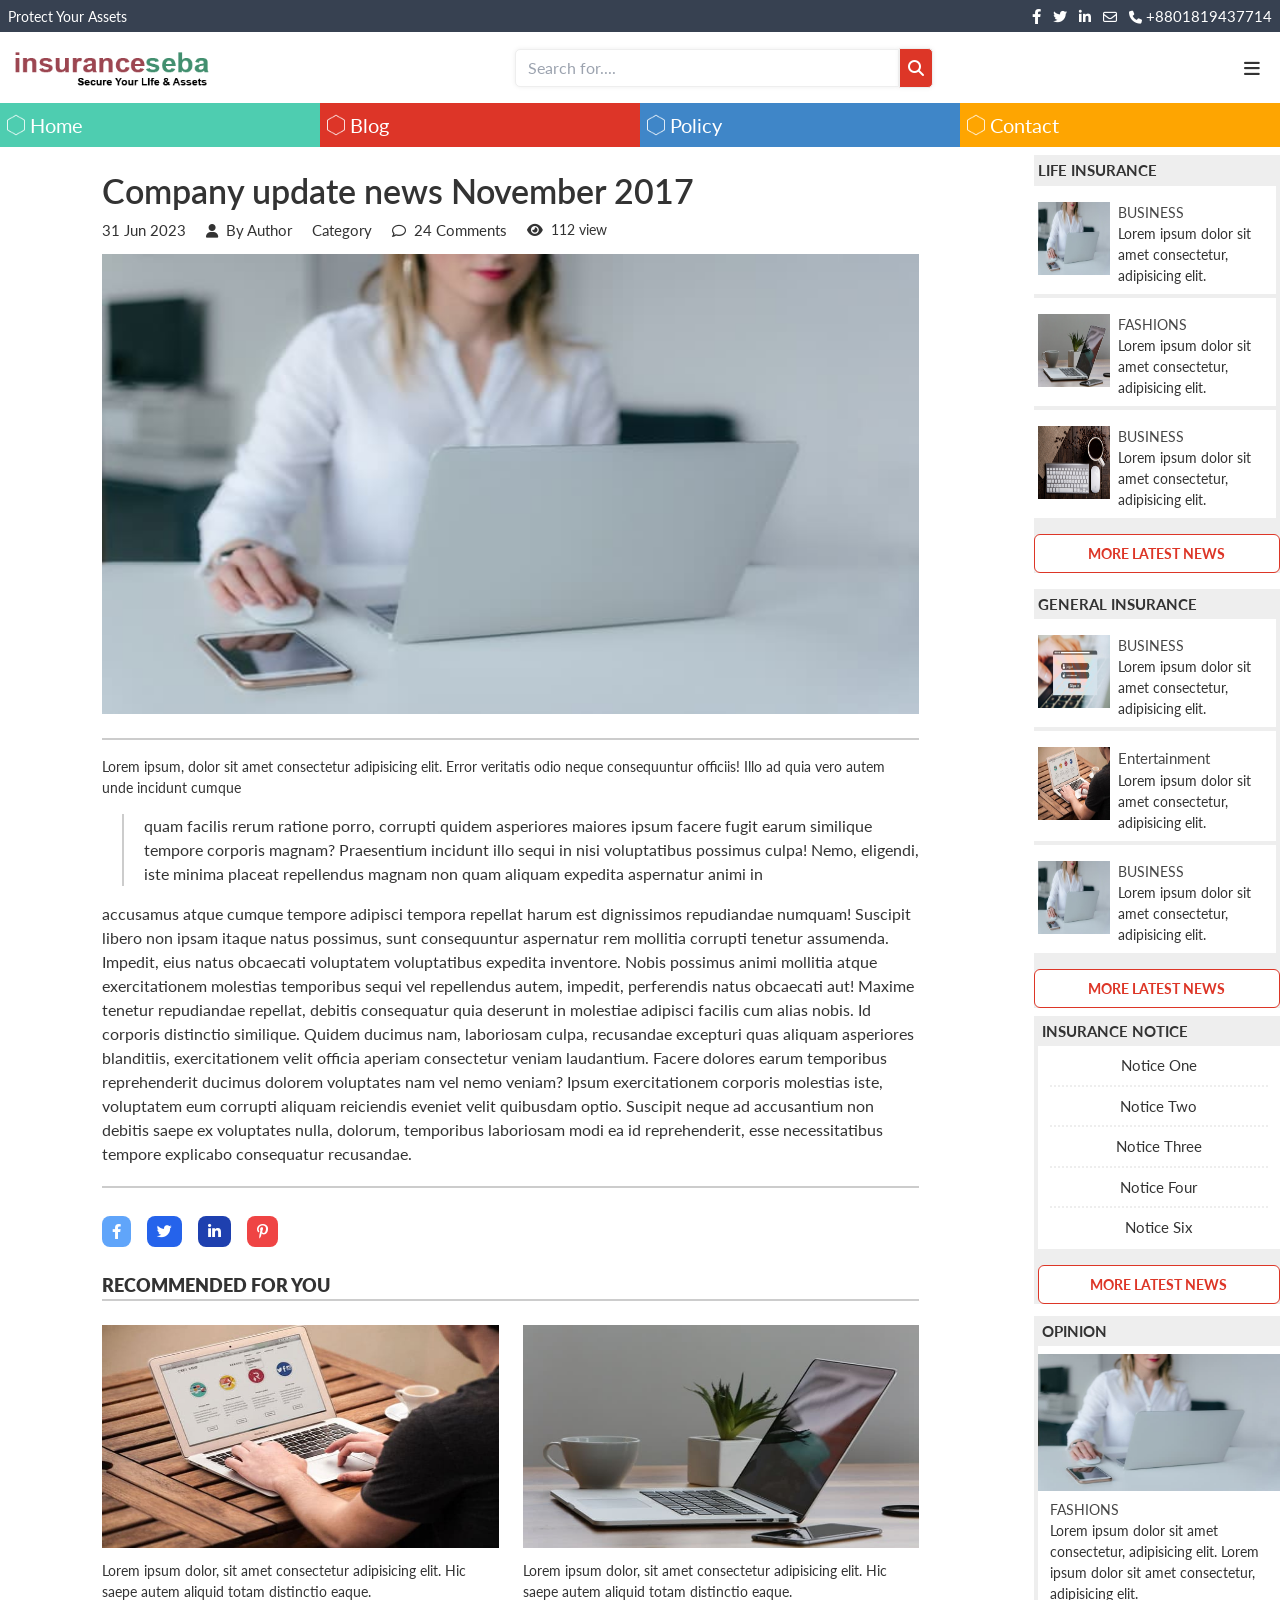
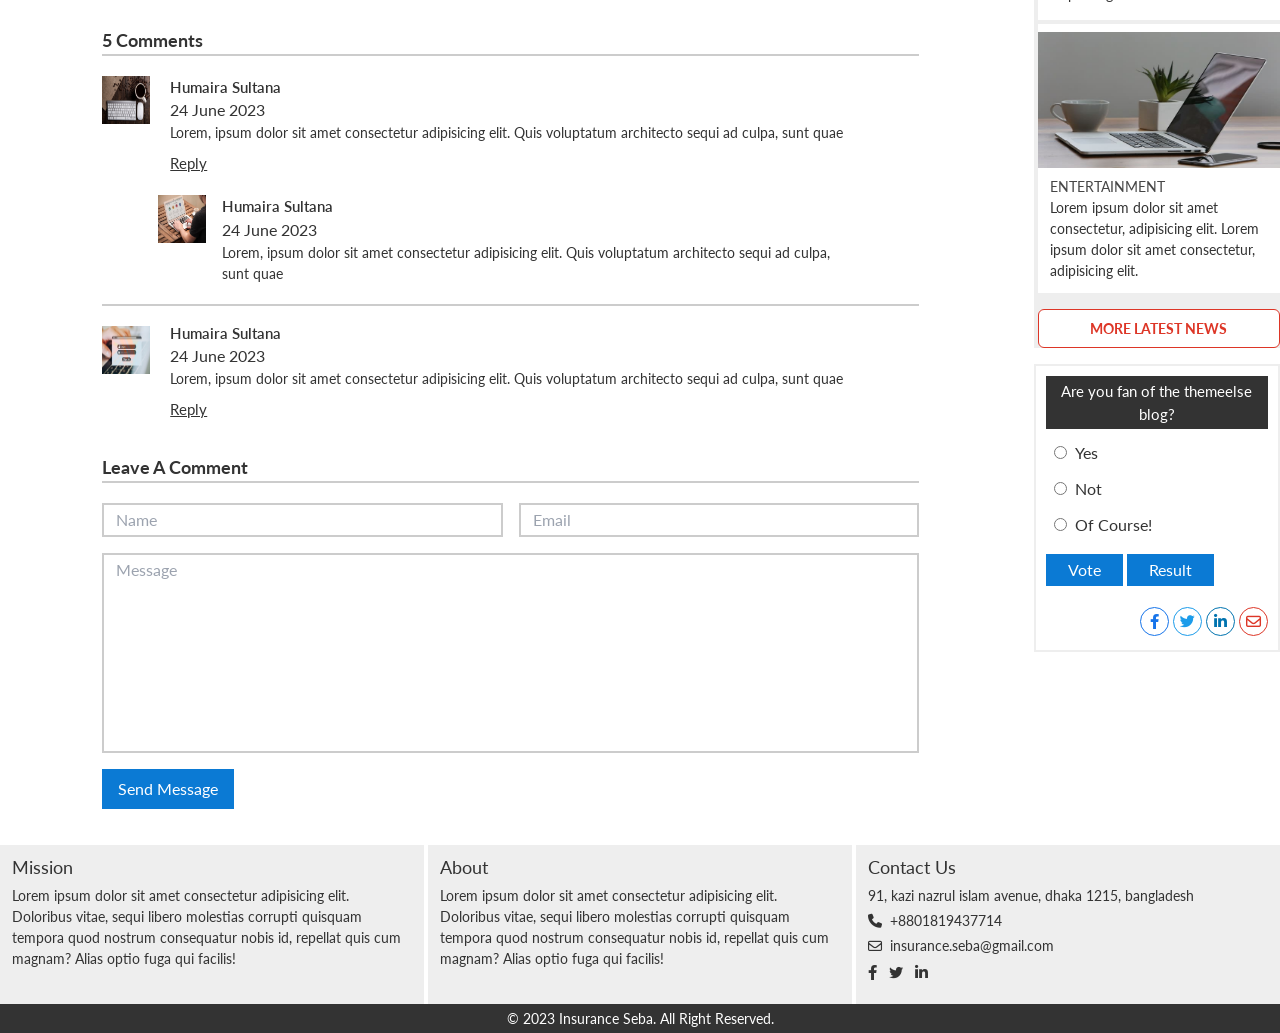
<file: SCSS with Tailwindcss Project/single.html>
<!DOCTYPE html>
<html lang="en">
<head>
    <!-- Meta Tags -->
    <meta charset="UTF-8">
    <meta http-equiv="X-UA-Compatible" content="IE=edge">
    <meta name="viewport" content="width=device-width, initial-scale=1.0">
    <!-- site title -->
    <title>Single | Insurance Seba</title>
    <!-- favicon icon -->
    <link rel="shortcut icon" href="assets/img/logo.png" type="image/x-icon">
    <!-- google font -->
    <link href="https://fonts.googleapis.com/css2?family=Lato:wght@300;400;700;900&display=swap" rel="stylesheet">
    <!-- all stylesheet -->
    <link rel="stylesheet" href="assets/css/all.min.css">
    <link rel="stylesheet" href="assets/css/fontawesome.min.css">
    <link rel="stylesheet" href="assets/css/tailwind.min.css">
    <link rel="stylesheet" href="assets/css/custom.min.css">
    <link rel="stylesheet" href="style.css">
</head>
<body>
    <!-- preloader -->
    <div class="preloader" style="background-image: url('assets/img/preloader.gif');"></div>
    <!-- ==========================
        Heder Area Start
    ============================-->
    <div class="header-area">
        <div class="container mx-auto">
            <!-- top header -->
            <div class="top-header bg-gray-700 text-white flex items-center justify-between px-2 py-1">
                <div class="header-notice">
                    <p class="text-white capitalize">Protect your assets</p>
                </div>
                <div class="header-social">
                    <ul class="social-icons">
                        <li><a href="http://facebook.com/habibcoder1" target="_blank" title="Facebook"><i class="fa-brands fa-facebook-f px-1"></i></a></li>
                        <li><a href="http://twitter.com/haibcoder" target="_blank" title="Twitter"><i class="fa-brands fa-twitter text-sm px-1"></i></a></li>
                        <li><a href="http://linkedin.com/in/habibcoder" target="_blank" title="LinkedIn"><i class="fa-brands fa-linkedin-in text-sm px-1"></i></a></li>
                        <li><a href="mailto:contact.habibcoder@gmail.com" target="_blank" title="Email"><i class="fa-regular fa-envelope text-sm px-1"></i></a></li>
                        <li><a href="#" target="_blank" title="Phone"><i class="fa-solid fa-phone text-[13px] px-1"></i>+8801819437714</a></li>
                    </ul>
                </div>
            </div>
            <!-- middle header -->
            <div class="header-middle flex items-center justify-between px-2 py-2">
                <div class="main-logo">
                    <a href="index.html"><img class="w-52" src="assets/img/logo.png" alt="logo"></a>
                </div>
                <div class="main-search hidden sm:block">
                    <form action="#">
                        <input class="w-52 sm:w-64 md:w-96 focus:outline-none" type="search" placeholder="Search for...." name="search" id="search">
                        <button class="transition-all hover:!bg-[#333]"><i class="fa-solid fa-magnifying-glass"></i></button>
                    </form>
                </div>
                <div class="site-menu-icon">
                    <i class="fa-solid fa-bars cursor-pointer p-3 rounded text-lg" title="Menu Open"></i>
                </div>
            </div>
            <!-- site menu -->
            <div class="site-menu bg-[#DD3627] w-52 sm:w-64 ml-auto h-full fixed right-0 top-0 p-1 sm:p-4 z-50 hidden">
                <div class="close-button mb-5">
                    <i class="fa-sharp fa-regular fa-circle-xmark text-white text-2xl cursor-pointer mt-1 ml-1 sm:mt-0 sm:ml-0" title="Close"></i>
                </div>
                <div class="site-menu-search sm:hidden px-[6px] py-2">
                    <form action="#">
                        <input class="w-36 focus:outline-none" type="search" placeholder="Search for...." name="search" id="search">
                        <button><i class="fa-solid fa-magnifying-glass"></i></button>
                    </form>
                </div>
                <ul class="menu">
                    <li class="block"><a class="active_menu text-white py-2 pl-4 font-bold block border-b-2 rounded-b-md text-lg hover:bg-[#333] hover:text-white" href="index.html">home</a></li>
                    <li class="block"><a class="text-white py-2 pl-4 font-bold block border-b-2 rounded-b-md text-lg hover:bg-[#333] hover:text-white" href="blog.html">blog</a></li>
                    <li class="block"><a class="text-white py-2 pl-4 font-bold block border-b-2 rounded-b-md text-lg hover:bg-[#333] hover:text-white" href="single-policy.html">policy</a></li>
                    <li class="block"><a class="text-white py-2 pl-4 font-bold block border-b-2 rounded-b-md text-lg hover:bg-[#333] hover:text-white" href="contact.html">contact</a></li>
                </ul>
                <div class="site-menu-author absolute bottom-1 left-1/2 -translate-x-1/2 w-full">
                    <p class="text-white text-center">Created by <a href="http://habibcoder.com" target="_blank" class="underline hover:opacity-90 transition-all">HabibCoder</a></p>
                </div>
            </div>
            <!-- main menu -->
            <div class="main-menu hidden sm:block">
                <ul class="menu flex justify-center items-center">
                    <li class="bg-[#4ECDB0] pr-6 pl-1 py-2 text-white text-left w-full">
                        <a class="text-xl flex justify-start items-center" href="index.html">
                            <img class="w-6 invert mr-[2px]" src="assets/img/hexagon.png" alt="hexagon image">home</a>
                    </li>
                    <li class="bg-[#DD3528] pr-6 pl-1 py-2 text-white text-left w-full">
                        <a class="text-xl flex justify-start items-center" href="blog.html"><img class="w-6 invert mr-[2px]" src="assets/img/hexagon.png" alt="hexagon image">blog</a>
                    </li>
                    <li class="bg-[#3F86C8] pr-6 pl-1 py-2 text-white text-left w-full">
                        <a class="text-xl flex justify-start items-center" href="single-policy.html"><img class="w-6 invert mr-[2px]" src="assets/img/hexagon.png" alt="hexagon image">policy</a>
                    </li>
                    <li class="bg-[#FEA501] pr-6 pl-1 py-2 text-white text-left w-full">
                        <a class="text-xl flex justify-start items-center" href="contact.html"><img class="w-6 invert mr-[2px]" src="assets/img/hexagon.png" alt="hexagon image">contact</a>
                    </li>
                </ul>
            </div>
        </div>
    </div>
    <!-- =========================
        Body Section
    ========================== -->
    <section class="body-section single-page pt-2">
        <div class="container mx-auto grid grid-cols-1 md:grid-cols-4 lg:grid-cols-5 gap-3">
            <!-- main conent -->
            <div class="body-main_content col-span-3 lg:col-span-4 w-4/5 mx-auto my-4">
               <!-- single post -->
                <article>
                    <div class="post-title">
                        <h2 class="font-semibold text-[34px] leading-10">Company update news November 2017</h2>
                    </div>
                    <div class="post_date_author_category flex mt-2 mb-3">
                        <a href="#" class="date capitalize mr-2 sm:mr-3 md:mr-1 lg:mr-5 transition-all hover:text-[#DD3627]"> 31 Jun 2023</a>
                        <p class="author hidden sm:block sm:mr-3 md:mr-1 lg:mr-5">
                            <i class="fa-solid fa-user mr-1"></i>
                            <a href="#" class="capitalize transition-all hover:text-[#DD3627]"> By Author</a>
                        </p>
                        <a href="#" class="category capitalize mr-2 sm:mr-3 md:mr-1 lg:mr-5 transition-all hover:text-[#DD3627]"> Category</a>
                        <p class="comments hidden sm:block sm:mr-3 md:mr-1 lg:mr-5">
                            <i class="fa-regular fa-comment mr-1"></i>
                            <a href="#" class="capitalize transition-all hover:text-[#DD3627]"> 24 comments</a>
                        </p>
                        <p class="view hidden sm:block"><i class="fa-solid fa-eye mr-1"></i> 112 view</p>
                    </div>
                    <div class="post-thumbnail mb-6">
                        <img class="aspect-video w-full" src="assets/img/iseba-one.jpg" alt="post image">
                    </div>
                    <hr>
                    <div class="post-content mt-4">
                        <p>Lorem ipsum, dolor sit amet consectetur adipisicing elit. Error veritatis odio neque consequuntur officiis! Illo ad quia vero autem unde incidunt cumque 
                            <blockquote class="ml-5 my-4 pl-5 border-l-2 border-[#ccc]">quam facilis rerum ratione porro, corrupti quidem asperiores maiores ipsum facere fugit earum similique tempore corporis magnam? Praesentium incidunt illo sequi in nisi voluptatibus possimus culpa! Nemo, eligendi, iste minima placeat repellendus magnam non quam aliquam expedita aspernatur animi in </blockquote>  
                            accusamus atque cumque tempore adipisci tempora repellat harum est dignissimos repudiandae numquam! Suscipit libero non ipsam itaque natus possimus, sunt consequuntur aspernatur rem mollitia corrupti tenetur assumenda. Impedit, eius natus obcaecati voluptatem voluptatibus expedita inventore. Nobis possimus animi mollitia atque exercitationem molestias temporibus sequi vel repellendus autem, impedit, perferendis natus obcaecati aut! 
                         Maxime tenetur repudiandae repellat, debitis consequatur quia deserunt in molestiae adipisci facilis cum alias nobis. Id corporis distinctio similique. Quidem ducimus nam, laboriosam culpa, recusandae excepturi quas aliquam asperiores blanditiis, exercitationem velit officia aperiam consectetur veniam laudantium. Facere dolores earum temporibus reprehenderit ducimus dolorem voluptates nam vel nemo veniam? Ipsum exercitationem corporis molestias iste, voluptatem eum corrupti aliquam reiciendis eveniet velit quibusdam optio. Suscipit neque ad accusantium non debitis saepe ex voluptates nulla, dolorum, temporibus laboriosam modi ea id reprehenderit, esse necessitatibus tempore explicabo consequatur recusandae.</p>
                    </div>
                </article>
                <hr class="mt-5 mb-7">
                <!-- post social -->
                <div class="post-social mb-6">
                    <ul class="social-items">
                        <li class="mr-3"><a href="#" title="Share On Facebook"><i class="fa-brands fa-facebook-f px-[10px] py-2 rounded-lg text-white bg-blue-400 transition-all duration-300 hover:text-[#DD3627]"></i></a></li>
                        <li class="mr-3"><a href="#" title="Share On Twitter"><i class="fa-brands fa-twitter px-[10px] py-2 rounded-lg text-white bg-blue-600 transition-all duration-300 hover:text-[#DD3627]"></i></a></li>
                        <li class="mr-3"><a href="#" title="Share On LinkedIn"><i class="fa-brands fa-linkedin-in px-[10px] py-2 rounded-lg text-white bg-blue-800 transition-all duration-300 hover:text-[#DD3627]"></i></a></li>
                        <li><a href="#" title="Share On Pinterest"><i class="fa-brands fa-pinterest-p px-[10px] py-2 rounded-lg text-white bg-red-500 transition-all duration-300 hover:text-[#DD3627]"></i></a></li>
                    </ul>
                </div>
                <!-- recommended posts -->
                <div class="recommended-post">
                    <h3 class="title uppercase text-lg font-extrabold">recommended for you</h3>
                    <hr class="mb-6">
                    <div class="recommended-post grid grid-cols-1 sm:grid-cols-2 sm:gap-6 mb-6">
                        <article class="mb-5 sm:mb-0">
                            <div class="post-thumb mb-3">
                                <a href="#"><img class="aspect-video" src="assets/img/iseba-five.jpg" alt="post image"></a>
                            </div>
                            <div class="post-content">
                                <p>Lorem ipsum dolor, sit amet consectetur adipisicing elit. Hic saepe autem aliquid totam distinctio eaque.</p>
                            </div>
                        </article>
                        <article>
                            <div class="post-thumb mb-3">
                                <a href="#"><img class="aspect-video" src="assets/img/iseba-two.jpg" alt="post image"></a>
                            </div>
                            <div class="post-content">
                                <p>Lorem ipsum dolor, sit amet consectetur adipisicing elit. Hic saepe autem aliquid totam distinctio eaque.</p>
                            </div>
                        </article>
                    </div>
                </div>
                <!-- comments area -->
                <div class="comments-area">
                    <div class="comment-count">
                        <h5 class="capitalize text-lg">5 comments</h5>
                    </div>
                    <hr>
                    <!-- comment list -->
                    <div class="comment-list mt-5">
                        <div class="first-comment grid grid-cols-6 lg:grid-cols-12">
                            <div class="comment-author">
                                <img class="w-12 inline-block aspect-square" src="assets/img/iseba-three.jpg" alt="comment person">
                            </div>
                            <div class="comment-content col-span-4 lg:col-span-10">
                                <div class="name capitalize text-[15px] font-semibold">Humaira Sultana</div>
                                <div class="date capitalize">24 june 2023</div>
                                <div class="comments">
                                    <p>Lorem, ipsum dolor sit amet consectetur adipisicing elit. Quis voluptatum architecto sequi ad culpa, sunt quae</p>
                                </div>
                                <div class="reply mt-2 transition-colors hover:text-[#DD3627] inline-block">
                                    <a href="#" class="capitalize underline">reply</a>
                                </div>
                            </div>
                        </div>
                        <!-- reply comment -->
                        <div class="reply-comment grid grid-cols-6 lg:grid-cols-12 ml-14 my-5">
                            <div class="comment-author">
                                <img class="w-12 inline-block aspect-square" src="assets/img/iseba-five.jpg" alt="comment person">
                            </div>
                            <div class="comment-content col-span-4 lg:col-span-10">
                                <div class="name capitalize text-[15px] font-semibold">Humaira Sultana</div>
                                <div class="date capitalize">24 june 2023</div>
                                <div class="comments">
                                    <p>Lorem, ipsum dolor sit amet consectetur adipisicing elit. Quis voluptatum architecto sequi ad culpa, sunt quae</p>
                                </div>
                            </div>
                        </div>
                        <hr>
                        <!-- second comment -->
                        <div class="first-comment grid grid-cols-6 lg:grid-cols-12">
                            <div class="comment-author mt-5">
                                <img class="w-12 inline-block aspect-square" src="assets/img/iseba-four.jpg" alt="comment person">
                            </div>
                            <div class="comment-content mb-8 mt-4 col-span-4 lg:col-span-10">
                                <div class="name capitalize text-[15px] font-semibold">Humaira Sultana</div>
                                <div class="date capitalize">24 june 2023</div>
                                <div class="comments">
                                    <p>Lorem, ipsum dolor sit amet consectetur adipisicing elit. Quis voluptatum architecto sequi ad culpa, sunt quae</p>
                                </div>
                                <div class="reply mt-2 transition-colors hover:text-[#DD3627] inline-block">
                                    <a href="#" class="capitalize underline">reply</a>
                                </div>
                            </div>
                        </div>
                    </div>
                    <!-- comments form -->
                    <div class="comments-form">
                        <h4 class="title capitalize text-lg">leave a comment</h4>
                        <hr class="mb-2">
                        <form action="#">
                            <input class="mt-3 w-full md:w-[48%] xl:w-[49%] md:mr-3 lg:mr-5 xl:mr-3 outline-none py-[3px] px-3 border-2 border-[#ccc]" type="text" name="name" id="name" placeholder="Name">
                            <input class="mt-3 w-full md:w-[48%] xl:w-[49%] outline-none py-[3px] px-3 border-2 border-[#ccc]" type="email" name="email" id="email" placeholder="Email">
                            <textarea class="outline-none py-[3px] px-3 border-2 border-[#ccc] block mt-4 h-[110px] sm:h-[130px] md:h-[160px] lg:h-[200px] w-full resize-none" name="message" id="message" placeholder="Message"></textarea>
                            <input type="submit" class="mt-4 capitalize bg-[#0b7ad4] text-white px-4 py-2 cursor-pointer transition-colors duration-500 hover:bg-[#DD3627]" value="send message">
                        </form>
                    </div>
                </div>
            </div>
            <!-- right widgets -->
            <div class="body-right">
                <!-- one widget section -->
                <div class="left_section-one bg-[#EEEEEE]">
                    <div class="section-title">
                        <h5 class="text-[15px] uppercase bg-[#EEEEEE] pl-1 py-1">life insurance</h5>
                    </div>
                    <!-- widget one -->
                    <div class="widget-one grid grid-cols-3 gap-2 pt-4 p-1 mr-2 sm:mr-1 mb-1 bg-white">
                        <div class="widget-img">
                            <a href="#"><img class="mb-2 md:mb-0 md:aspect-square" src="assets/img/iseba-one.jpg" alt="widget photo"></a>
                        </div>
                        <div class="widget-content col-span-2">
                            <div class="widget-title mb-1 sm:mb-0">
                                <a href="#"><p class="uppercase opacity-90 transition-all hover:text-[#DD3627]">business</p></a>
                            </div>
                            <div class="widget-description mb-1">
                                <p class="text-[14px]">Lorem ipsum dolor sit amet consectetur, adipisicing elit.</p>
                            </div>
                        </div>
                    </div>
                    <!-- widget two -->
                    <div class="widget-two grid grid-cols-3 gap-2 pt-4 p-1 mr-2 sm:mr-1 mb-1 bg-white">
                        <div class="widget-img">
                            <a href="#"><img class="mb-2 md:mb-0 md:aspect-square" src="assets/img/iseba-two.jpg" alt="widget photo"></a>
                        </div>
                        <div class="widget-content col-span-2">
                            <div class="widget-title mb-1 sm:mb-0">
                                <a href="#"><p class="uppercase opacity-90 transition-all hover:text-[#DD3627]">fashions</p></a>
                            </div>
                            <div class="widget-description mb-1">
                                <p>Lorem ipsum dolor sit amet consectetur, adipisicing elit.</p>
                            </div>
                        </div>
                    </div>
                    <!-- widget three -->
                    <div class="widget-three grid grid-cols-3 gap-2 pt-4 p-1 mr-2 sm:mr-1 mb-1 bg-white">
                        <div class="widget-img">
                            <a href="#"><img class="mb-2 md:mb-0 md:aspect-square" src="assets/img/iseba-three.jpg" alt="widget photo"></a>
                        </div>
                        <div class="widget-content col-span-2">
                            <div class="widget-title mb-1 sm:mb-0">
                                <a href="#"><p class="uppercase opacity-90 transition-all hover:text-[#DD3627]">business</p></a>
                            </div>
                            <div class="widget-description mb-1">
                                <p>Lorem ipsum dolor sit amet consectetur, adipisicing elit.</p>
                            </div>
                        </div>
                    </div>
                    <!-- widget button -->
                    <div class="more-btn mt-4">
                        <a href="#" class="isebaButton">more latest news</a>
                    </div>
                </div>
                <!-- widget second section -->
                <div class="left_section-two bg-[#EEEEEE] mt-4">
                    <div class="section-title">
                        <h5 class="text-[15px] uppercase bg-[#EEEEEE] pl-1 py-1">general insurance</h5>
                    </div>
                    <!-- widget one -->
                    <div class="widget-one grid grid-cols-3 gap-2 pt-4 p-1 mr-2 sm:mr-1 mb-1 bg-white">
                        <div class="widget-img">
                            <a href="#"><img class="mb-2 md:mb-0 md:aspect-square" src="assets/img/iseba-four.jpg" alt="widget photo"></a>
                        </div>
                        <div class="widget-content col-span-2">
                            <div class="widget-title mb-1 sm:mb-0">
                                <a href="#"><p class="uppercase opacity-90 transition-all hover:text-[#DD3627]">business</p></a>
                            </div>
                            <div class="widget-description mb-1">
                                <p>Lorem ipsum dolor sit amet consectetur, adipisicing elit.</p>
                            </div>
                        </div>
                    </div>
                    <!-- widget two -->
                    <div class="widget-two grid grid-cols-3 gap-2 pt-4 p-1 mr-2 sm:mr-1 mb-1 bg-white">
                        <div class="widget-img">
                            <a href="#"><img class="mb-2 md:mb-0 md:aspect-square" src="assets/img/iseba-five.jpg" alt="widget photo"></a>
                        </div>
                        <div class="widget-content col-span-2">
                            <div class="widget-title mb-1 sm:mb-0">
                                <a href="#"><p class="uppercase opacity-90 transition-all hover:text-[#DD3627]">entertainment</a>
                            </div>
                            <div class="widget-description mb-1">
                                <p>Lorem ipsum dolor sit amet consectetur, adipisicing elit.</p>
                            </div>
                        </div>
                    </div>
                    <!-- widget three -->
                    <div class="widget-three grid grid-cols-3 gap-2 pt-4 p-1 mr-2 sm:mr-1 mb-1 bg-white">
                        <div class="widget-img">
                            <a href="#"><img class="mb-2 md:mb-0 md:aspect-square" src="assets/img/iseba-one.jpg" alt="widget photo"></a>
                        </div>
                        <div class="widget-content col-span-2">
                            <div class="widget-title mb-1 sm:mb-0">
                                <a href="#"><p class="uppercase opacity-90 transition-all hover:text-[#DD3627]">business</p></a>
                            </div>
                            <div class="widget-description mb-1">
                                <p>Lorem ipsum dolor sit amet consectetur, adipisicing elit.</p>
                            </div>
                        </div>
                    </div>
                    <!-- button -->
                    <div class="more-btn mt-4">
                        <a href="#" class="isebaButton">more latest news</a>
                    </div>
                </div>
                <!-- widget three section -->
                <div class="right_section-one bg-[#EEEEEE] pl-1 mt-2">
                    <div class="section-title">
                        <h5 class="text-[15px] uppercase bg-[#EEEEEE] pl-1 py-1">insurance notice</h5>
                    </div>
                    <!-- widget one -->
                    <div class="notice-details bg-white">
                        <ul class="w-[90%] mx-auto">
                            <li class="block text-center"><a class="block transition-all py-2 hover:text-[#DD3627]" href="#">notice one</a></li>
                            <li class="block text-center"><a class="block transition-all py-2 hover:text-[#DD3627]" href="#">notice two</a></li>
                            <li class="block text-center"><a class="block transition-all py-2 hover:text-[#DD3627]" href="#">notice three</a></li>
                            <li class="block text-center"><a class="block transition-all py-2 hover:text-[#DD3627]" href="#">notice four</a></li>
                            <li class="block text-center"><a class="block transition-all py-2 hover:text-[#DD3627] !border-transparent" href="#">notice six</a></li>
                        </ul>
                    </div>
                    <!-- widget button -->
                    <div class="more-btn mt-4">
                        <a href="#" class="isebaButton">more latest news</a>
                    </div>
                </div>
                <!-- widget four section -->
                <div class="right_section-two bg-[#EEEEEE] pl-1 mt-4 sm:mt-3">
                    <div class="section-title">
                        <h5 class="text-[15px] uppercase bg-[#EEEEEE] pl-1 py-1">opinion</h5>
                    </div>
                    <!-- widget one -->
                    <div class="widget-one pt-2 bg-white">
                        <div class="widget-img mb-2">
                            <a href="#" class="block overflow-hidden"><img class="aspect-video duration-500" src="assets/img/iseba-one.jpg" alt="widget photo"></a>
                        </div>
                        <div class="widget-content pl-3 col-span-2">
                            <div class="widget-title mb-1 sm:mb-0">
                                <a href="#"><p class="uppercase opacity-90 transition-all hover:text-[#DD3627]">fashions</p></a>
                            </div>
                            <div class="widget-description mb-1 pb-4">
                                <p class="text-[14px]">Lorem ipsum dolor sit amet consectetur, adipisicing elit. Lorem ipsum dolor sit amet consectetur, adipisicing elit.</p>
                            </div>
                        </div>
                    </div>
                    <!-- widget two -->
                    <div class="widget-two pt-2 mb-1 bg-white">
                        <div class="widget-img mb-2">
                            <a href="#" class="block overflow-hidden"><img class="aspect-video duration-500" src="assets/img/iseba-two.jpg" alt="widget photo"></a>
                        </div>
                        <div class="widget-content pl-3 col-span-2">
                            <div class="widget-title mb-1 sm:mb-0">
                                <a href="#"><p class="uppercase opacity-90 transition-all hover:text-[#DD3627]">entertainment</p></a>
                            </div>
                            <div class="widget-description mb-1 pb-3">
                                <p>Lorem ipsum dolor sit amet consectetur, adipisicing elit. Lorem ipsum dolor sit amet consectetur, adipisicing elit.</p>
                            </div>
                        </div>
                    </div>
                    <!-- widget button -->
                    <div class="more-btn mt-4">
                        <a href="#" class="isebaButton">more latest news</a>
                    </div>
                </div>
                <!-- five widget section -->
                <div class="right_section-three p-1 mt-4">
                    <div class="section-title">
                        <h6 class="bg-[#333] text-[15px] font-normal text-center text-white py-1">Are you fan of the themeelse blog?</h6>
                    </div>
                    <div class="wdget-form">
                        <form action="#">
                            <div class="yes mt-3 ml-2">
                                <input type="radio" name="themeelse-support" id="yes">
                                <label class="pl-1" for="yes">Yes</label>
                            </div>
                            <div class="not my-3 ml-2">
                                <input type="radio" name="themeelse-support" id="not">
                                <label class="pl-1" for="not">Not</label>
                            </div>
                            <div class="of-course mb-3 ml-2">
                                <input type="radio" name="themeelse-support" id="of-course">
                                <label class="pl-1" for="of-course">Of Course!</label>
                            </div>
                            <button class="vote hover:!bg-[#DD3627]">Vote</button>
                            <button class="result ml-2 hover:!bg-[#DD3627] xl:mt-2 xl:ml-0 2xl:mt-0 2xl:ml-1">Result</button>
                        </form>
                    </div>
                    <ul class="social-link text-end md:text-center lg:text-end mb-1 mt-4">
                        <li class="m-0 md:!m-1 lg:!m-0"><a class="facebook" href="http://facebook.com/habibcoder1" target="_blank" title="Facebook"><i class="fa-brands fa-facebook-f"></i></a></li>
                        <li class="m-0 md:!m-1 lg:!m-0"><a class="twitter" href="http://twitter.com/habibcoder" target="_blank" title="Twitter"><i class="fa-brands fa-twitter"></i></a></li>
                        <li class="m-0 md:!m-1 lg:!m-0"><a class="linkedin" href="http://linkedin.com/in/habibcoder" target="_blank" title="LinkedIn"><i class="fa-brands fa-linkedin-in"></i></a></li>
                        <li class="m-0 md:!m-1 lg:!m-0"><a class="email" href="mailto:contact.habibcoder@gmail.com" target="_blank" title="Email"><i class="fa-regular fa-envelope"></i></a></li>
                    </ul>
                </div>
            </div>
        </div>
    </section>
    <!-- =========================
        Footer Area
    ========================== -->
    <footer class="footer-area mt-5">
        <div class="container mx-auto grid grid-cols-1 sm:grid-cols-3 gap-1">
            <div class="footer-one bg-[#EEEEEE] px-3 pt-2 pb-5">
                <div class="footer-title">
                    <h4 class="capitalize text-lg mb-1 font-normal">mission</h4>
                </div>
                <div class="footer-description">
                    <p>Lorem ipsum dolor sit amet consectetur adipisicing elit. Doloribus vitae, sequi libero molestias corrupti quisquam tempora quod nostrum consequatur nobis id, repellat quis cum magnam? Alias optio fuga qui facilis!</p>
                </div>
            </div>
            <div class="footer-two bg-[#EEEEEE] px-3 pt-2 pb-5">
                <div class="footer-title">
                    <h4 class="capitalize text-lg mb-1 font-normal">about</h4>
                </div>
                <div class="footer-description">
                    <p>Lorem ipsum dolor sit amet consectetur adipisicing elit. Doloribus vitae, sequi libero molestias corrupti quisquam tempora quod nostrum consequatur nobis id, repellat quis cum magnam? Alias optio fuga qui facilis!</p>
                </div>
            </div>
            <div class="footer-three bg-[#EEEEEE] px-3 pt-2 pb-5">
                <div class="footer-title">
                    <h4 class="capitalize text-lg mb-1 font-normal">contact us</h4>
                </div>
                <div class="footer-address">
                    <p class="mb-1">91, kazi nazrul islam avenue, dhaka 1215, bangladesh</p>
                    <p class="mb-1"><i class="fa-solid fa-phone mr-1"></i> +8801819437714</p>
                    <p class="mb-1"><i class="fa-regular fa-envelope mr-1"></i> insurance.seba@gmail.com</p>
                    <ul class="footer-social-link">
                        <li class="mr-1"><a href="http://facebook.com/habibcoder1"><i class="fa-brands fa-facebook-f"></i></a></li>
                        <li class="mr-1"><a href="http://twitter.com/habibcoder"><i class="fa-brands fa-twitter text-sm px-1"></i></a></li>
                        <li><a href="http://linkedin.com/in/habibcoder"><i class="fa-brands fa-linkedin-in"></i></a></li>
                    </ul>
                </div>
            </div>
        </div>
        <div class="container mx-auto bg-[#333]">
            <div class="copyright-section">
                <p class="text-white text-center p-1">&copy; 2023 Insurance Seba. All Right Reserved.</p>
            </div>
        </div>
    </footer>

    <!-- all scripts -->
    <script src="assets/js/jquery-3.7.0.min.js"></script>
    <script src="assets/js/custom.js"></script>
    <script>
        // preloader //
        let loader = document.querySelector('.preloader');
        window.addEventListener('load', function(){
            loader.style.display = 'none';
        });
    </script>
</body>
</html>
</file>
<file: style.css>
/* ===================================
Template Name:
Template URI: 
Author: 
Author URI: 
Version: 1.0.0
License: General Public License and v2
License URI: 
Tags: 
Description: 
====================================*/
</file>
<file: SCSS with Tailwindcss Project/style.css>
/* ================================
Template Name:   Insurance Seba
Template URI:
Author:          HabibCoder
Author URI:      http://habibcoder.com
Version:         1.0.0
License:         GNU General Public License v-2 or later
License URI:     http://www.gnu.org/licenses/gpl-2.0.html
Tags: insurance seba, insurance
Description: This is a insurance website
Text Domain: insurance-seba
================================ */

/* all styles will load from assets/css directory */

/* tailwindcss */
@tailwind base;
@tailwind components;
@tailwind utilities;

.isebaButton{
    @apply bg-white text-[#DD3627] text-[14px] text-center uppercase font-bold border-[#DD3627] border-[1px] block rounded-md sm:p-1 md:px-5 md:py-2 px-5 py-2 hover:text-[#333] hover:border-[#333] transition-all;
}
</file>
<file: scss/style.css>
@charset "UTF-8";
/* ============================================
    Template Name: SASS Practice
    Template URI: http://habibcoder.com/portfolio
    Author Name: HabibCoder
    Author URI: http://habibcoder.com
    Version: 1.0.0
    License: General Public License v-2 or later
    License URI: http://www.gnu.org/licenses/gpl-2.0.html
    Tags: sass, SASS
    Description: Sass practice tutorial
    Text Domain: hrhabib
============================================ */

/* All CSS will load from css/custom.css file */
</file>
<file: assets/css/custom.min.css>
*{margin:0;padding:0;box-sizing:border-box;font-family:tahoma,sans-serif}html,body{font-size:16px;font-family:inherit}h1,h2,h3,h4,h5,h6{margin:0;font-weight:bold;color:#2d3436;letter-spacing:1px}h1{font-size:40px}h2{font-size:35px}h3{font-size:28px}h4{font-size:24px}h5{font-size:22px}h6{font-size:18px}a{text-decoration:none;font-size:15px;color:#2d3436;display:inline-block}a:hover,a:focus{text-decoration:none;box-shadow:none}p{font-size:15px;font-family:tahoma,sans-serif;color:#2d3436;line-height:1.5em}ul{list-style:none}li{display:inline-block}img{display:block;width:100%;height:auto}.header-area{background-color:#f5f6fa;padding-bottom:40px}.header-area .container{width:90%;margin:auto}.header-area .menu-logo-area{display:flex;justify-content:center;align-items:center;padding:10px 0;border-bottom:1px solid #55efc4}.header-area .menu-logo-area .logo-area{width:15%}.header-area .menu-logo-area .menu-area{width:85%}@media(max-width: 992px){.header-area .menu-logo-area .menu-area nav{position:relative}}.header-area .menu-logo-area .menu-area ul{text-align:center}@media(max-width: 992px){.header-area .menu-logo-area .menu-area ul{position:absolute;top:100%;left:0;width:85%;background:#faebd7;padding:8px 0;margin-top:20px}}.header-area .menu-logo-area .menu-area ul li{margin-right:5px}@media(max-width: 992px){.header-area .menu-logo-area .menu-area ul li{display:block;margin:10px 0}}.header-area .menu-logo-area .menu-area ul li a{font-weight:600;padding:12px 20px;background:#fab1a0;border-radius:5px;text-transform:capitalize;letter-spacing:1px;transition:.4s ease all;-webkit-transition:.4s ease all;-moz-transition:.4s ease all;-ms-transition:.4s ease all;-o-transition:.4s ease all;text-transform:uppercase}@media(max-width: 992px){.header-area .menu-logo-area .menu-area ul li a{width:160px}}.header-area .menu-logo-area .menu-area ul li :hover{background-color:#55efc4}.header-area .menu-logo-area .menu-area ul li .active{background-color:#55efc4}.header-area .hero-area{text-align:center}.header-area .hero-area .hero-title{margin:15px 0}.header-area .hero-area .hero-title h2{text-transform:uppercase}.header-area .hero-area .hero-description{width:70%;margin:auto}@media(max-width: 992px){.header-area .hero-area .hero-description{width:80%}}.header-area .hero-area .hero-description p{font-size:16px}.header-area .hero-area .hero-btn{margin-top:30px}.header-area .hero-area .hero-btn a{font-weight:600;padding:12px 20px;background:#fab1a0;border-radius:5px;text-transform:capitalize;letter-spacing:1px;transition:.4s ease all;-webkit-transition:.4s ease all;-moz-transition:.4s ease all;-ms-transition:.4s ease all;-o-transition:.4s ease all}.header-area .hero-area .hero-btn :hover{background-color:#55efc4}.service-area{text-align:center;background-color:#fff;padding:40px 0}.service-area .container{width:90%;margin:auto}.service-area .service-title{margin-bottom:8px}.service-area .service-title h2{text-transform:uppercase;letter-spacing:1.5px}.service-area .service-details{display:flex;justify-content:center;align-items:center;margin-top:40px}@media(min-width: 767.99px)and (max-width: 1050px){.service-area .service-details{align-items:inherit}}@media(max-width: 768px){.service-area .service-details{display:block}}.service-area .service-details .single-service{padding:30px 15px;border-radius:10px}.service-area .service-details .single-service:nth-child(odd){background-color:#55efc4}.service-area .service-details .single-service:nth-child(2){background-color:#fab1a0;margin:0 15px}@media(max-width: 768px){.service-area .service-details .single-service:nth-child(2){margin:15px 0}}.service-area .service-details .single-service h3{text-transform:capitalize;margin-bottom:10px}.footer-area{text-align:center;padding:20px 0;background-color:#f5f6fa;text-transform:capitalize}
</file>
<file: SCSS with Tailwindcss Project/assets/css/custom.min.css>
*{margin:0;padding:0;box-sizing:border-box}body{color:#333;font-family:"Lato",sans-serif;background-color:#fff}*::after,*::before{box-sizing:border-box}h1,h2,h3,h4,h5,h6{color:#333}h1{font-size:40px;font-weight:900}h2{font-size:35px;font-weight:900}h3{font-size:30px;font-weight:700}h4{font-size:26px;font-weight:700}h5{font-size:24px;font-weight:700}h6{font-size:22px;font-weight:700}a{text-decoration:none;text-transform:capitalize;font-size:15px}a:hover,a:focus{text-decoration:none;box-shadow:none}p{font-size:14px;color:#333}ul{list-style:none}li{display:inline-block;margin:0}hr{border-top-width:2px;border-color:#ccc}.preloader{background-position:center;background-size:5%;background-repeat:no-repeat;background-color:#fff;position:fixed;top:0;left:0;width:100%;height:100vh;z-index:1}.header-area .top-header .header-social ul li i{transition:.5s ease all;-webkit-transition:.5s ease all;-moz-transition:.5s ease all;-ms-transition:.5s ease all;-o-transition:.5s ease all}.header-area .top-header .header-social ul li :hover{color:#dd3627}.header-area .header-middle input#search{border:1px solid #eee;box-shadow:0 0 5px #eee;padding:6px 12px;border-radius:5px 0 0 5px;-webkit-border-radius:5px 0 0 5px;-moz-border-radius:5px 0 0 5px;-ms-border-radius:5px 0 0 5px;-o-border-radius:5px 0 0 5px}.header-area .header-middle :focus{box-shadow:0 0 8px #eee !important}.header-area .header-middle button{padding:7px 8px;border:1px solid #eee;box-shadow:0 0 5px #eee;margin-left:-4px;background:#dd3627;color:#fff;border-radius:0 5px 5px 0;-webkit-border-radius:0 5px 5px 0;-moz-border-radius:0 5px 5px 0;-ms-border-radius:0 5px 5px 0;-o-border-radius:0 5px 5px 0}.header-area .header-middle .site-menu-icon i{color:#333}.header-area .site-menu{transition:opacity .5s ease;-webkit-transition:opacity .5s ease;-moz-transition:opacity .5s ease;-ms-transition:opacity .5s ease;-o-transition:opacity .5s ease}.header-area .site-menu .site-menu-search input#search{border:1px solid #eee;box-shadow:0 0 5px #eee;padding:6px 12px;border-radius:5px 0 0 5px;-webkit-border-radius:5px 0 0 5px;-moz-border-radius:5px 0 0 5px;-ms-border-radius:5px 0 0 5px;-o-border-radius:5px 0 0 5px}.header-area .site-menu .site-menu-search button{padding:6px 8px;border:1px solid #eee;box-shadow:0 0 5px #eee;margin-left:-4px;background:#dd3627;color:#fff;border-radius:0 5px 5px 0;-webkit-border-radius:0 5px 5px 0;-moz-border-radius:0 5px 5px 0;-ms-border-radius:0 5px 5px 0;-o-border-radius:0 5px 5px 0}.header-area .site-menu ul.menu li .active_menu{background-color:#333;color:#fff}.header-area .site-menu ul.menu li a{transition:.5s ease all;-webkit-transition:.5s ease all;-moz-transition:.5s ease all;-ms-transition:.5s ease all;-o-transition:.5s ease all}.header-area .main-menu ul li a{transition:.5s ease all;-webkit-transition:.5s ease all;-moz-transition:.5s ease all;-ms-transition:.5s ease all;-o-transition:.5s ease all}.header-area .main-menu ul li :hover{color:#333}.menu-show{display:block;opacity:1}.body-section .body-main_content .body-feature_messge .feature-img a:hover img{transform:scale(1.2);-webkit-transform:scale(1.2);-moz-transform:scale(1.2);-ms-transform:scale(1.2);-o-transform:scale(1.2)}.body-section .body-main_content .body-regular_message article{border-bottom:1px solid #eee}.body-section .body-main_content .body-regular_message article:last-of-type{border-bottom:none}.body-section .body-main_content .body-regular_message article .post-details{margin-top:-5px}.body-section .body-main_content .body-regular_message article .post-thumbnail a:hover img{transform:scale(1.2);-webkit-transform:scale(1.2);-moz-transform:scale(1.2);-ms-transform:scale(1.2);-o-transform:scale(1.2)}.body-section .body-main_content .body-regular_message article h2{line-height:25px}.body-section .body-main_content .body-regular_message article .post-social ul li{margin:0 4px 0 4px}.body-section .body-main_content .body-regular_message article .post-social ul li i{padding:6px;border-radius:50%;border:1px solid rgba(0,0,0,0);transition:.5s}.body-section .body-main_content .body-regular_message article .post-social ul li .facebook i{color:#1674ea;padding:6px 9px;border:1px solid #1674ea;transition:.4s}.body-section .body-main_content .body-regular_message article .post-social ul li .facebook :hover{color:#dd3627;border:1px solid #dd3627}.body-section .body-main_content .body-regular_message article .post-social ul li .twitter i{color:#1c9cea;border:1px solid #1c9cea}.body-section .body-main_content .body-regular_message article .post-social ul li .twitter :hover{color:#dd3627;border:1px solid #dd3627}.body-section .body-main_content .body-regular_message article .post-social ul li .linkedin i{color:#0073af;border:1px solid #0073af;padding-left:7px;padding-right:7px}.body-section .body-main_content .body-regular_message article .post-social ul li .linkedin :hover{color:#dd3627;border:1px solid #dd3627}.body-section .body-main_content .body-regular_message article .post-social ul li .email i{color:#dd3627;border:1px solid #dd3627}.body-section .body-main_content .post-content .post-main_content p{margin-bottom:5px}.body-section .body-right .right_section-one .notice-details ul li a{border-bottom:2px dotted #eee}.body-section .body-right .right_section-two .widget-img a:hover img{transform:scale(1.1);-webkit-transform:scale(1.1);-moz-transform:scale(1.1);-ms-transform:scale(1.1);-o-transform:scale(1.1)}.body-section .body-right .right_section-three{border:2px solid #eee;padding:10px}.body-section .body-right .right_section-three .wdget-form form button{background:#0b7ad4;padding:4px 30px;color:#fff;cursor:pointer;transition:.5s;-webkit-transition:.5s;-moz-transition:.5s;-ms-transition:.5s;-o-transition:.5s}.body-section .body-right .right_section-three ul.social-link li{margin:0 4px 0 4px}.body-section .body-right .right_section-three ul.social-link li i{padding:6px;border-radius:50%;border:1px solid rgba(0,0,0,0);transition:.5s}.body-section .body-right .right_section-three ul.social-link li .facebook i{color:#1674ea;padding:6px 9px;border:1px solid #1674ea;transition:.4s}.body-section .body-right .right_section-three ul.social-link li .facebook :hover{color:#dd3627;border:1px solid #dd3627}.body-section .body-right .right_section-three ul.social-link li .twitter i{color:#1c9cea;border:1px solid #1c9cea}.body-section .body-right .right_section-three ul.social-link li .twitter :hover{color:#dd3627;border:1px solid #dd3627}.body-section .body-right .right_section-three ul.social-link li .linkedin i{color:#0073af;border:1px solid #0073af;padding-left:7px;padding-right:7px}.body-section .body-right .right_section-three ul.social-link li .linkedin :hover{color:#dd3627;border:1px solid #dd3627}.body-section .body-right .right_section-three ul.social-link li .email i{color:#dd3627;border:1px solid #dd3627}.body-section .blog-details article .post-thumb a:hover img{transform:scale(1.2);-webkit-transform:scale(1.2);-moz-transform:scale(1.2);-ms-transform:scale(1.2);-o-transform:scale(1.2)}.body-section .latest-post article .post-thumb a:hover img{transform:scale(1.2);-webkit-transform:scale(1.2);-moz-transform:scale(1.2);-ms-transform:scale(1.2);-o-transform:scale(1.2)}.contact-form input[type=text],.contact-form input[type=email],.contact-form input[type=number],.contact-form input[type=file],.contact-form select,.contact-form option,.contact-form textarea{border:2px solid #ddd;box-shadow:0 0 5px #eee;padding:6px 12px;outline:none;border-radius:5px;-webkit-border-radius:5px;-moz-border-radius:5px;-ms-border-radius:5px;-o-border-radius:5px;transition:.5s;-webkit-transition:.5s;-moz-transition:.5s;-ms-transition:.5s;-o-transition:.5s}.contact-form input:hover,.contact-form select:hover,.contact-form option:hover,.contact-form textarea:hover{box-shadow:0 0 9px #eee}@media only screen and (min-width: 640px)and (max-width: 1280px){.body-section .body-right .right_section-three .wdget-form form button{padding:4px 22px;margin:5px auto}.body-section .body-right .right_section-three ul.social-link li{margin:0}}@media only screen and (max-width: 640px){.container{width:98%}}@media only screen and (max-width: 480px){.body-section .body-main_content .body-regular_message article{display:block}.body-section .body-main_content .post-details ul.social-link{text-align:center}}
</file>
<file: scss/assests/css/custom.min.css>
*{margin:0;padding:0;box-sizing:border-box;font-family:"Poppins",sans-serif}body{background-color:#dfe6e9}ul{margin:0;padding:0;list-style:none}li{display:inline-block}h1,h2,h3,h4,h5,h6{font-family:"Roboto",sans-serif;color:#2c3e50;font-weight:bold}h1{font-size:50px}h2{font-size:42px}h3{font-size:32px}h4{font-size:28px}h5{font-size:24px}h6{font-size:18px}P{font-family:"Poppins",sans-serif;color:#34495e;font-size:16px}a{text-transform:capitalize;font-size:16px;text-decoration:none;color:#34495e;display:inline-block}a:focus,a:hover{text-decoration:none}input,textarea,select,button{font-size:16px;border:1px solid #34495e;border-radius:3px;color:#34495e;outline:0;padding:3px 8px}::-moz-placeholder{color:#34495e;opacity:.7;font-style:italic}:-ms-input-placeholder{color:#34495e;opacity:.7;font-style:italic}::placeholder{color:#34495e;opacity:.7;font-style:italic}.header-area{background-color:#ff7675;display:flex;padding:10px 0;box-shadow:0 0 8px #34495e}.header-area .menu-area{background-color:#ff7675}.header-area .menu-area .logo-area{background-color:#ff7675}.header-area .menu-area .logo-area a{background-color:#ff7675;color:#fff;padding-top:4px;font-size:22px;font-family:"Roboto",sans-serif;transition:.3s ease all}.header-area .menu-area .logo-area :hover{color:#34495e}.header-area .menu-area .main-menu{background-color:#ff7675;text-align:right}.header-area .menu-area .main-menu ul{background-color:#ff7675}.header-area .menu-area .main-menu ul .active{color:#ff7675}.header-area .menu-area .main-menu a{padding:8px 15px;background:#34495e;color:#fff;border-radius:3px;transition:.3s ease all}.header-area .menu-area .main-menu :hover{color:#ff7675}.services-area{text-align:center;padding:20px 0}.services-area .single-service{padding:15px;background-color:#ff7675;color:#fff;border-radius:10px}.services-area .single-service i{font-size:30px}.services-area .single-service h2{text-transform:capitalize;margin-top:10px;color:#fff}.services-area .single-service p{color:#fff}.services-area .col:nth-child(odd) .single-service{background-color:#34495e}@media(max-width: 768px){.services-area .single-service{margin-bottom:20px}}.btn,.about-one p:first-child,.about-area .about-two p:first-child{text-transform:uppercase;padding:5px 50px;color:#fff;background:#ff7675;display:inline-block;cursor:pointer;border-radius:0;transition:.4s}.btn:hover,.about-one p:hover:first-child,.about-area .about-two p:hover:first-child{background-color:#fff;color:#ff7675}.about-area{padding-bottom:30px;text-transform:capitalize}.about-area h2{text-align:center;margin-bottom:10px}.about-area address{font-family:"Poppins",sans-serif}.about-area .about-one{color:#fff;border-radius:10px;padding:20px 15px;background-color:#fd79a8}.about-area .about-one p{color:#fff}.about-area .about-one .btn,.about-area .about-one p:first-child{background:#22303d}.about-area .about-one .btn:hover,.about-area .about-one p:hover:first-child{background:#fff}.about-area .about-two{color:#fff;border-radius:10px;padding:20px 15px;background-color:#00cec9}.about-area .about-two p{color:#fff}.about-one p:first-child{background:#22303d}.about-one p{font-size:16px}
</file>
